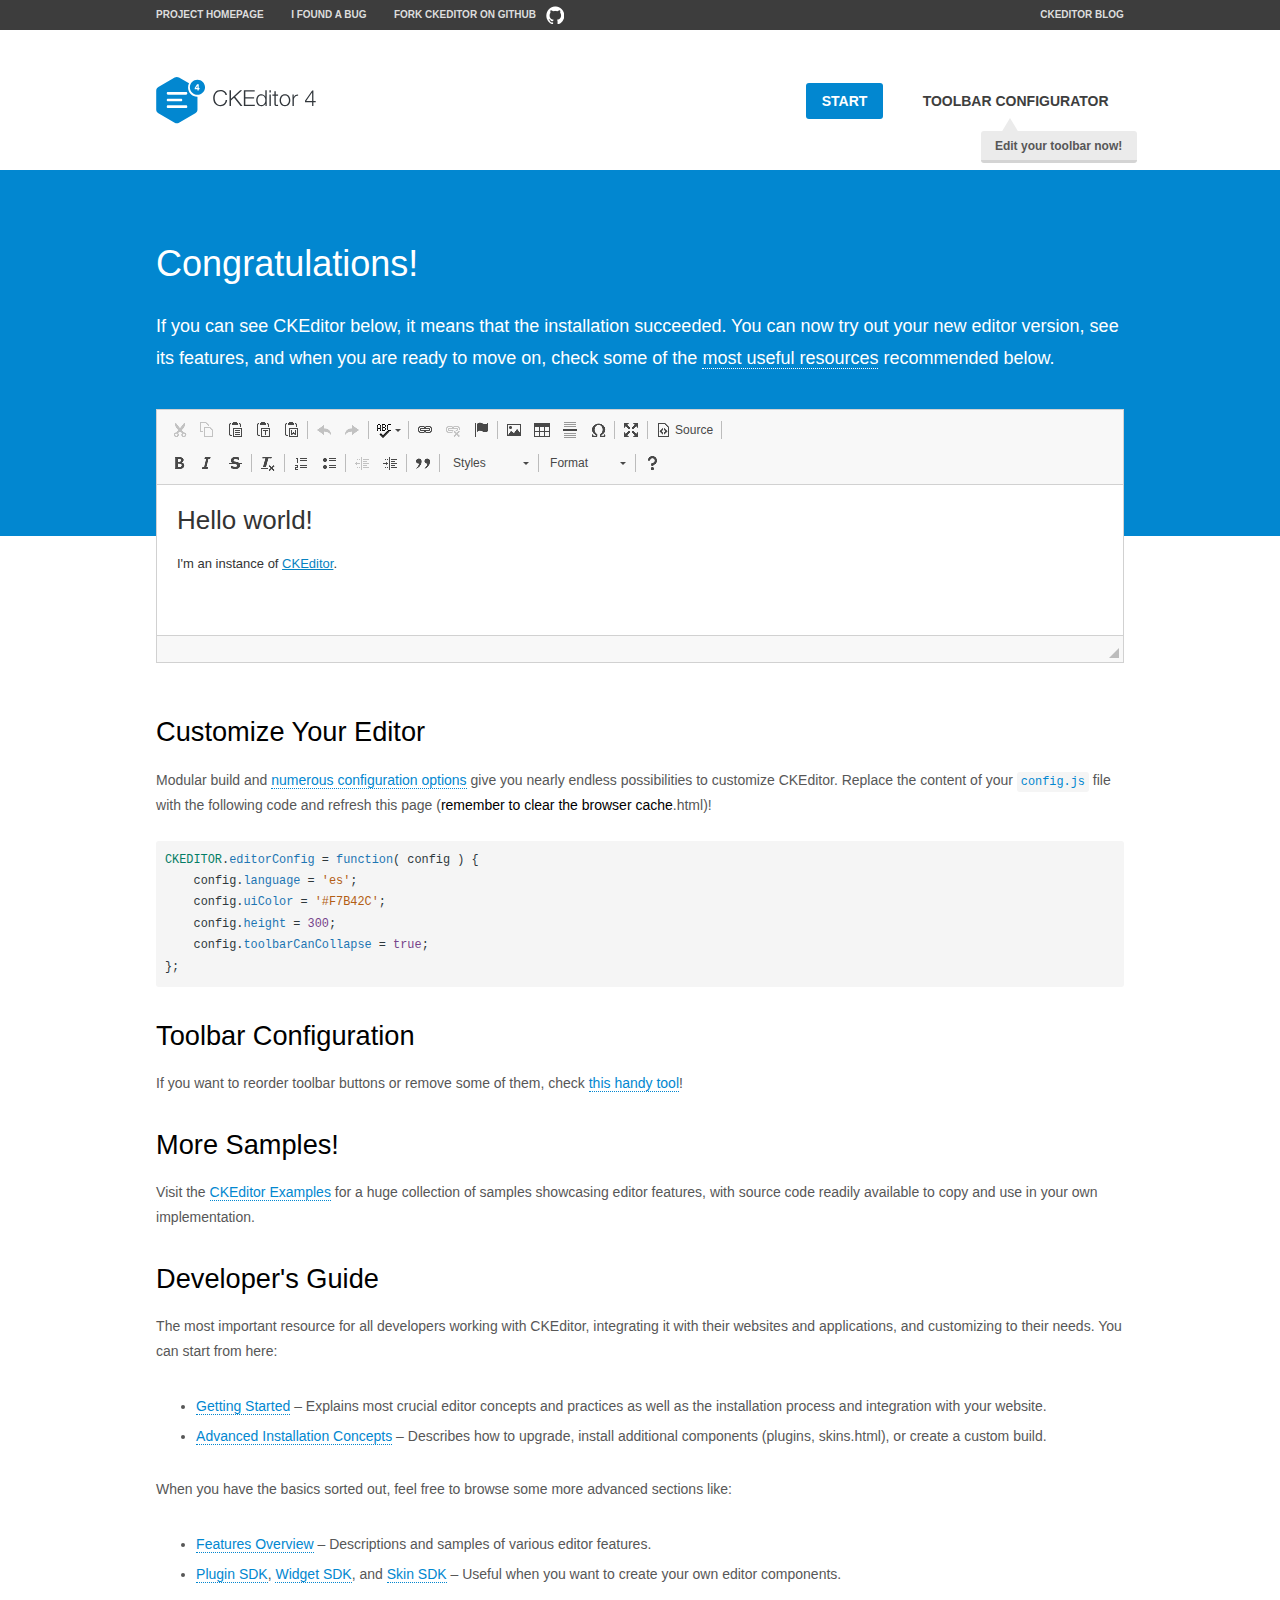
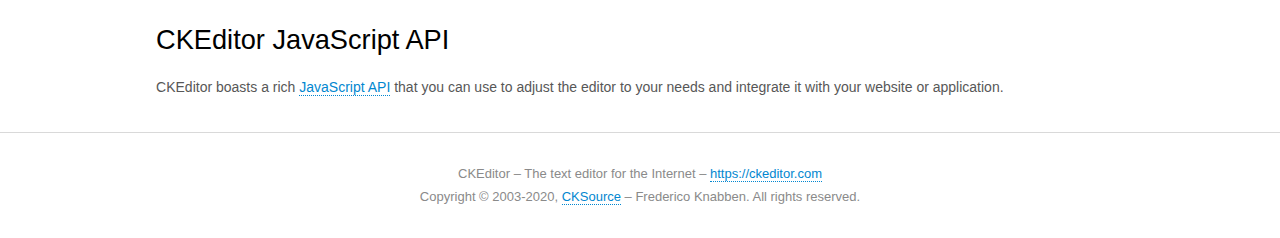
<file: js/assets/ckeditor/samples/index.html>
<!DOCTYPE html>
<!--
Copyright (c) 2003-2020, CKSource - Frederico Knabben. All rights reserved.
For licensing, see LICENSE.md or https://ckeditor.com/legal/ckeditor-oss-license
-->
<html lang="en">
<head>
	<meta charset="utf-8">
	<title>CKEditor Sample</title>
	<script src="../ckeditor.js"></script>
	<script src="js/sample.js"></script>
	<link rel="stylesheet" href="css/samples.css">
	<link rel="stylesheet" href="toolbarconfigurator/lib/codemirror/neo.css">
	<meta name="viewport" content="width=device-width,initial-scale=1">
	<meta name="description" content="Try the latest sample of CKEditor 4 and learn more about customizing your WYSIWYG editor with endless possibilities.">
</head>
<body id="main">

<nav class="navigation-a">
	<div class="grid-container">
		<ul class="navigation-a-left grid-width-70">
			<li><a href="https://ckeditor.com/ckeditor-4/">Project Homepage</a></li>
			<li><a href="https://github.com/ckeditor/ckeditor4/issues">I found a bug</a></li>
			<li><a href="https://github.com/ckeditor/ckeditor4" class="icon-pos-right icon-navigation-a-github">Fork CKEditor on GitHub</a></li>
		</ul>
		<ul class="navigation-a-right grid-width-30">
			<li><a href="https://ckeditor.com/blog/">CKEditor Blog</a></li>
		</ul>
	</div>
</nav>

<header class="header-a">
	<div class="grid-container">
		<h1 class="header-a-logo grid-width-30">
			<a href="index.html"><img src="img/logo.svg" onerror="this.src='img/logo.png'; this.onerror=null;" alt="CKEditor Sample"></a>
		</h1>

		<nav class="navigation-b grid-width-70">
			<ul>
				<li><a href="index.html" class="button-a button-a-background">Start</a></li>
				<li><a href="toolbarconfigurator/index.html" class="button-a">Toolbar configurator <span class="balloon-a balloon-a-nw">Edit your toolbar now!</span></a></li>
			</ul>
		</nav>
	</div>
</header>

<main>
	<div class="adjoined-top">
		<div class="grid-container">
			<div class="content grid-width-100">
				<h1>Congratulations!</h1>
				<p>
					If you can see CKEditor below, it means that the installation succeeded.
					You can now try out your new editor version, see its features, and when you are ready to move on, check some of the <a href="#sample-customize">most useful resources</a> recommended below.
				</p>
			</div>
		</div>
	</div>
	<div class="adjoined-bottom">
		<div class="grid-container">
			<div class="grid-width-100">
				<div id="editor">
					<h1>Hello world!</h1>
					<p>I'm an instance of <a href="https://ckeditor.com">CKEditor</a>.</p>
				</div>
			</div>
		</div>
	</div>

	<div class="grid-container">
		<div class="content grid-width-100">
			<section id="sample-customize">
				<h2>Customize Your Editor</h2>
				<p>Modular build and <a href="https://ckeditor.com/docs/ckeditor4/latest/guide/dev_configuration.html">numerous configuration options</a> give you nearly endless possibilities to customize CKEditor. Replace the content of your <code><a href="../config.js">config.js</a></code> file with the following code and refresh this page (<strong>remember to clear the browser cache</strong>.html)!</p>
		<pre class="cm-s-neo CodeMirror"><code><span style="padding-right: 0.1px;"><span class="cm-variable">CKEDITOR</span>.<span class="cm-property">editorConfig</span> <span class="cm-operator">=</span> <span class="cm-keyword">function</span>( <span class="cm-def">config</span> ) {</span>
<span style="padding-right: 0.1px;"><span class="cm-tab">	</span><span class="cm-variable-2">config</span>.<span class="cm-property">language</span> <span class="cm-operator">=</span> <span class="cm-string">'es'</span>;</span>
<span style="padding-right: 0.1px;"><span class="cm-tab">	</span><span class="cm-variable-2">config</span>.<span class="cm-property">uiColor</span> <span class="cm-operator">=</span> <span class="cm-string">'#F7B42C'</span>;</span>
<span style="padding-right: 0.1px;"><span class="cm-tab">	</span><span class="cm-variable-2">config</span>.<span class="cm-property">height</span> <span class="cm-operator">=</span> <span class="cm-number">300</span>;</span>
<span style="padding-right: 0.1px;"><span class="cm-tab">	</span><span class="cm-variable-2">config</span>.<span class="cm-property">toolbarCanCollapse</span> <span class="cm-operator">=</span> <span class="cm-atom">true</span>;</span>
<span style="padding-right: 0.1px;">};</span></code></pre>
			</section>

			<section>
				<h2>Toolbar Configuration</h2>
				<p>If you want to reorder toolbar buttons or remove some of them, check <a href="toolbarconfigurator/index.html">this handy tool</a>!</p>
			</section>

			<section>
				<h2>More Samples!</h2>
				<p>Visit the <a href="https://ckeditor.com/docs/ckeditor4/latest/examples/index.html">CKEditor Examples</a> for a huge collection of samples showcasing editor features, with source code readily available to copy and use in your own implementation.</p>
			</section>

			<section>
				<h2>Developer's Guide</h2>
				<p>The most important resource for all developers working with CKEditor, integrating it with their websites and applications, and customizing to their needs. You can start from here:</p>
				<ul>
					<li><a href="https://ckeditor.com/docs/ckeditor4/latest/guide/dev_installation.html">Getting Started</a> &ndash; Explains most crucial editor concepts and practices as well as the installation process and integration with your website.</li>
					<li><a href="https://ckeditor.com/docs/ckeditor4/latest/guide/dev_advanced_installation.html">Advanced Installation Concepts</a> &ndash; Describes how to upgrade, install additional components (plugins, skins.html), or create a custom build.</li>
				</ul>
					<p>When you have the basics sorted out, feel free to browse some more advanced sections like:</p>
				<ul>
					<li><a href="https://ckeditor.com/docs/ckeditor4/latest/features/index.html">Features Overview</a> &ndash; Descriptions and samples of various editor features.</li>
					<li><a href="https://ckeditor.com/docs/ckeditor4/latest/guide/plugin_sdk_intro.html">Plugin SDK</a>, <a href="https://ckeditor.com/docs/ckeditor4/latest/guide/widget_sdk_intro.html">Widget SDK</a>, and <a href="https://ckeditor.com/docs/ckeditor4/latest/guide/skin_sdk_intro.html">Skin SDK</a> &ndash; Useful when you want to create your own editor components.</li>
				</ul>
			</section>

			<section>
				<h2>CKEditor JavaScript API</h2>
				<p>CKEditor boasts a rich <a href="https://ckeditor.com/docs/ckeditor4/latest/api/index.html">JavaScript API</a> that you can use to adjust the editor to your needs and integrate it with your website or application.</p>
			</section>
		</div>
	</div>
</main>

<footer class="footer-a grid-container">
	<div class="grid-container">
		<p class="grid-width-100">
			CKEditor &ndash; The text editor for the Internet &ndash; <a class="samples" href="https://ckeditor.com/">https://ckeditor.com</a>
		</p>
		<p class="grid-width-100" id="copy">
			Copyright &copy; 2003-2020, <a class="samples" href="https://cksource.com/">CKSource</a> &ndash; Frederico Knabben. All rights reserved.
		</p>
	</div>
</footer>
<script>
	initSample();
</script>

</body>
</html>
</file>
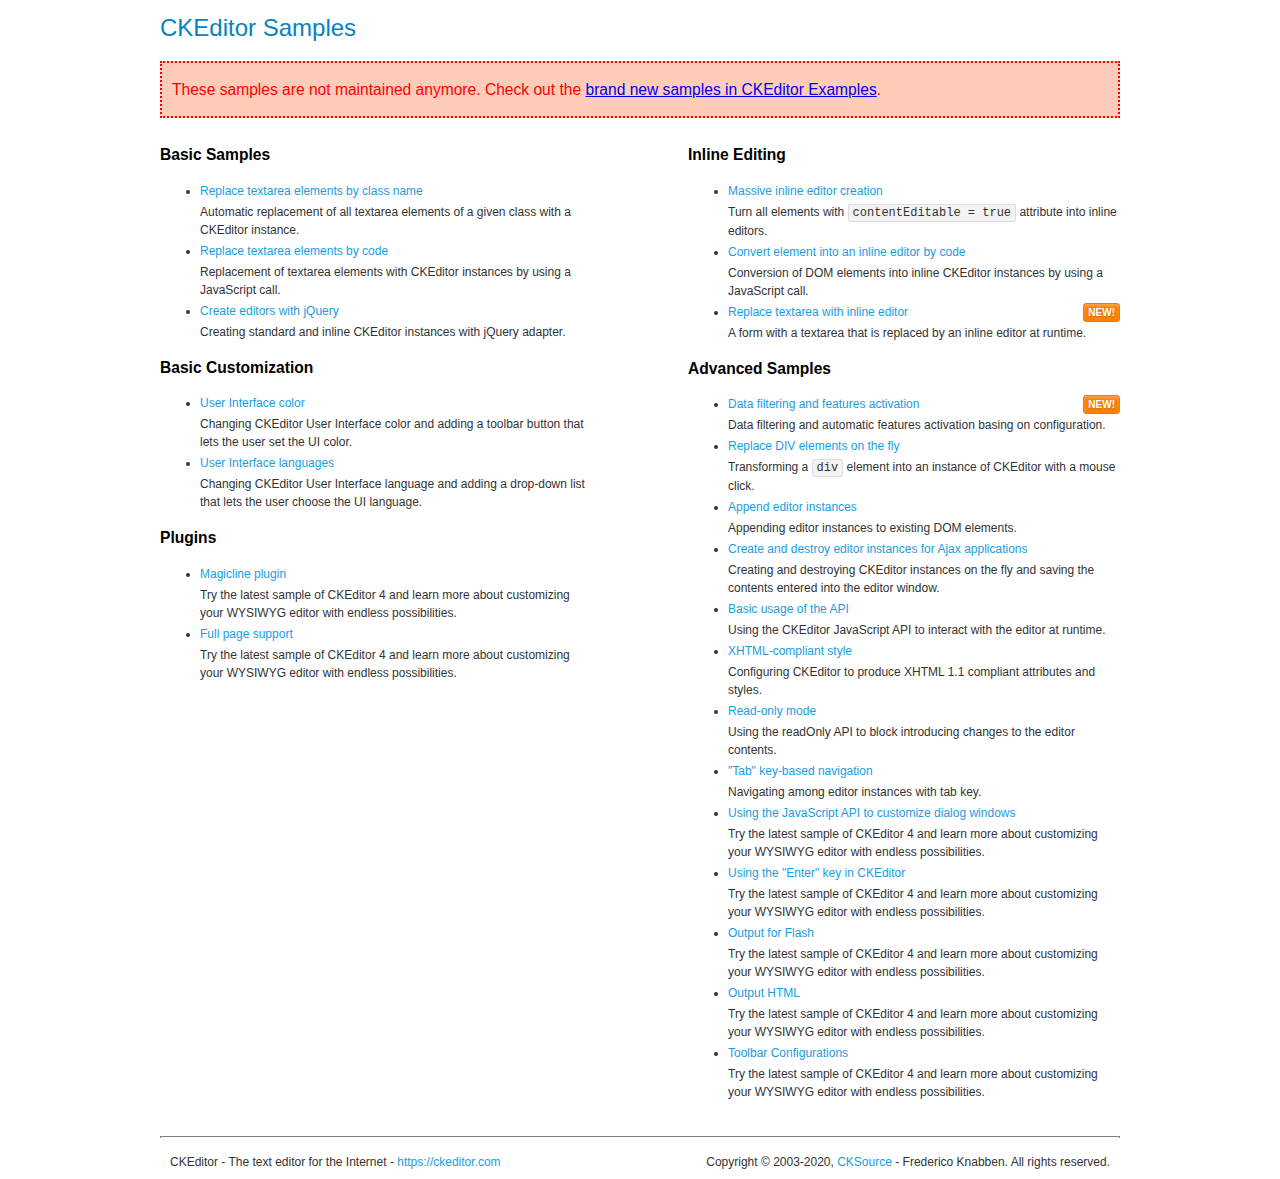
<file: js/assets/ckeditor/samples/old/index.html>
<!DOCTYPE html>
<!--
Copyright (c) 2003-2020, CKSource - Frederico Knabben. All rights reserved.
For licensing, see LICENSE.md or https://ckeditor.com/legal/ckeditor-oss-license
-->
<html lang="en">
<head>
	<meta charset="utf-8">
	<title>CKEditor Samples</title>
	<link rel="stylesheet" href="sample.css">
	<meta name="description" content="Try the latest sample of CKEditor 4 and learn more about customizing your WYSIWYG editor with endless possibilities.">
</head>
<body>
	<h1 class="samples">
		CKEditor Samples
	</h1>
	<div class="warning deprecated">
		These samples are not maintained anymore. Check out the <a href="https://ckeditor.com/docs/ckeditor4/latest/examples/index.html">brand new samples in CKEditor Examples</a>.
	</div>
	<div class="twoColumns">
		<div class="twoColumnsLeft">
			<h2 class="samples">
				Basic Samples
			</h2>
			<dl class="samples">
				<dt><a class="samples" href="replacebyclass.html">Replace textarea elements by class name</a></dt>
				<dd>Automatic replacement of all textarea elements of a given class with a CKEditor instance.</dd>

				<dt><a class="samples" href="replacebycode.html">Replace textarea elements by code</a></dt>
				<dd>Replacement of textarea elements with CKEditor instances by using a JavaScript call.</dd>

				<dt><a class="samples" href="jquery.html">Create editors with jQuery</a></dt>
				<dd>Creating standard and inline CKEditor instances with jQuery adapter.</dd>
			</dl>

			<h2 class="samples">
				Basic Customization
			</h2>
			<dl class="samples">
				<dt><a class="samples" href="uicolor.html">User Interface color</a></dt>
				<dd>Changing CKEditor User Interface color and adding a toolbar button that lets the user set the UI color.</dd>

				<dt><a class="samples" href="uilanguages.html">User Interface languages</a></dt>
				<dd>Changing CKEditor User Interface language and adding a drop-down list that lets the user choose the UI language.</dd>
			</dl>


			<h2 class="samples">Plugins</h2>
<dl class="samples">
<dt><a class="samples" href="magicline/magicline.html">Magicline plugin</a></dt>
<dd>Try the latest sample of CKEditor 4 and learn more about customizing your WYSIWYG editor with endless possibilities.</dd>

<dt><a class="samples" href="wysiwygarea/fullpage.html">Full page support</a></dt>
<dd>Try the latest sample of CKEditor 4 and learn more about customizing your WYSIWYG editor with endless possibilities.</dd>
</dl>
		</div>
		<div class="twoColumnsRight">
			<h2 class="samples">
				Inline Editing
			</h2>
			<dl class="samples">
				<dt><a class="samples" href="inlineall.html">Massive inline editor creation</a></dt>
				<dd>Turn all elements with <code>contentEditable = true</code> attribute into inline editors.</dd>

				<dt><a class="samples" href="inlinebycode.html">Convert element into an inline editor by code</a></dt>
				<dd>Conversion of DOM elements into inline CKEditor instances by using a JavaScript call.</dd>

				<dt><a class="samples" href="inlinetextarea.html">Replace textarea with inline editor</a> <span class="new">New!</span></dt>
				<dd>A form with a textarea that is replaced by an inline editor at runtime.</dd>

				
			</dl>

			<h2 class="samples">
				Advanced Samples
			</h2>
			<dl class="samples">
				<dt><a class="samples" href="datafiltering.html">Data filtering and features activation</a> <span class="new">New!</span></dt>
				<dd>Data filtering and automatic features activation basing on configuration.</dd>

				<dt><a class="samples" href="divreplace.html">Replace DIV elements on the fly</a></dt>
				<dd>Transforming a <code>div</code> element into an instance of CKEditor with a mouse click.</dd>

				<dt><a class="samples" href="appendto.html">Append editor instances</a></dt>
				<dd>Appending editor instances to existing DOM elements.</dd>

				<dt><a class="samples" href="ajax.html">Create and destroy editor instances for Ajax applications</a></dt>
				<dd>Creating and destroying CKEditor instances on the fly and saving the contents entered into the editor window.</dd>

				<dt><a class="samples" href="api.html">Basic usage of the API</a></dt>
				<dd>Using the CKEditor JavaScript API to interact with the editor at runtime.</dd>

				<dt><a class="samples" href="xhtmlstyle.html">XHTML-compliant style</a></dt>
				<dd>Configuring CKEditor to produce XHTML 1.1 compliant attributes and styles.</dd>

				<dt><a class="samples" href="readonly.html">Read-only mode</a></dt>
				<dd>Using the readOnly API to block introducing changes to the editor contents.</dd>

				<dt><a class="samples" href="tabindex.html">"Tab" key-based navigation</a></dt>
				<dd>Navigating among editor instances with tab key.</dd>


				
<dt><a class="samples" href="dialog/dialog.html">Using the JavaScript API to customize dialog windows</a></dt>
<dd>Try the latest sample of CKEditor 4 and learn more about customizing your WYSIWYG editor with endless possibilities.</dd>

<dt><a class="samples" href="enterkey/enterkey.html">Using the &quot;Enter&quot; key in CKEditor</a></dt>
<dd>Try the latest sample of CKEditor 4 and learn more about customizing your WYSIWYG editor with endless possibilities.</dd>

<dt><a class="samples" href="htmlwriter/outputforflash.html">Output for Flash</a></dt>
<dd>Try the latest sample of CKEditor 4 and learn more about customizing your WYSIWYG editor with endless possibilities.</dd>

<dt><a class="samples" href="htmlwriter/outputhtml.html">Output HTML</a></dt>
<dd>Try the latest sample of CKEditor 4 and learn more about customizing your WYSIWYG editor with endless possibilities.</dd>

<dt><a class="samples" href="toolbar/toolbar.html">Toolbar Configurations</a></dt>
<dd>Try the latest sample of CKEditor 4 and learn more about customizing your WYSIWYG editor with endless possibilities.</dd>

			</dl>
		</div>
	</div>
	<div id="footer">
		<hr>
		<p>
			CKEditor - The text editor for the Internet - <a class="samples" href="https://ckeditor.com/">https://ckeditor.com</a>
		</p>
		<p id="copy">
			Copyright &copy; 2003-2020, <a class="samples" href="https://cksource.com/">CKSource</a> - Frederico Knabben. All rights reserved.
		</p>
	</div>
</body>
</html>
</file>
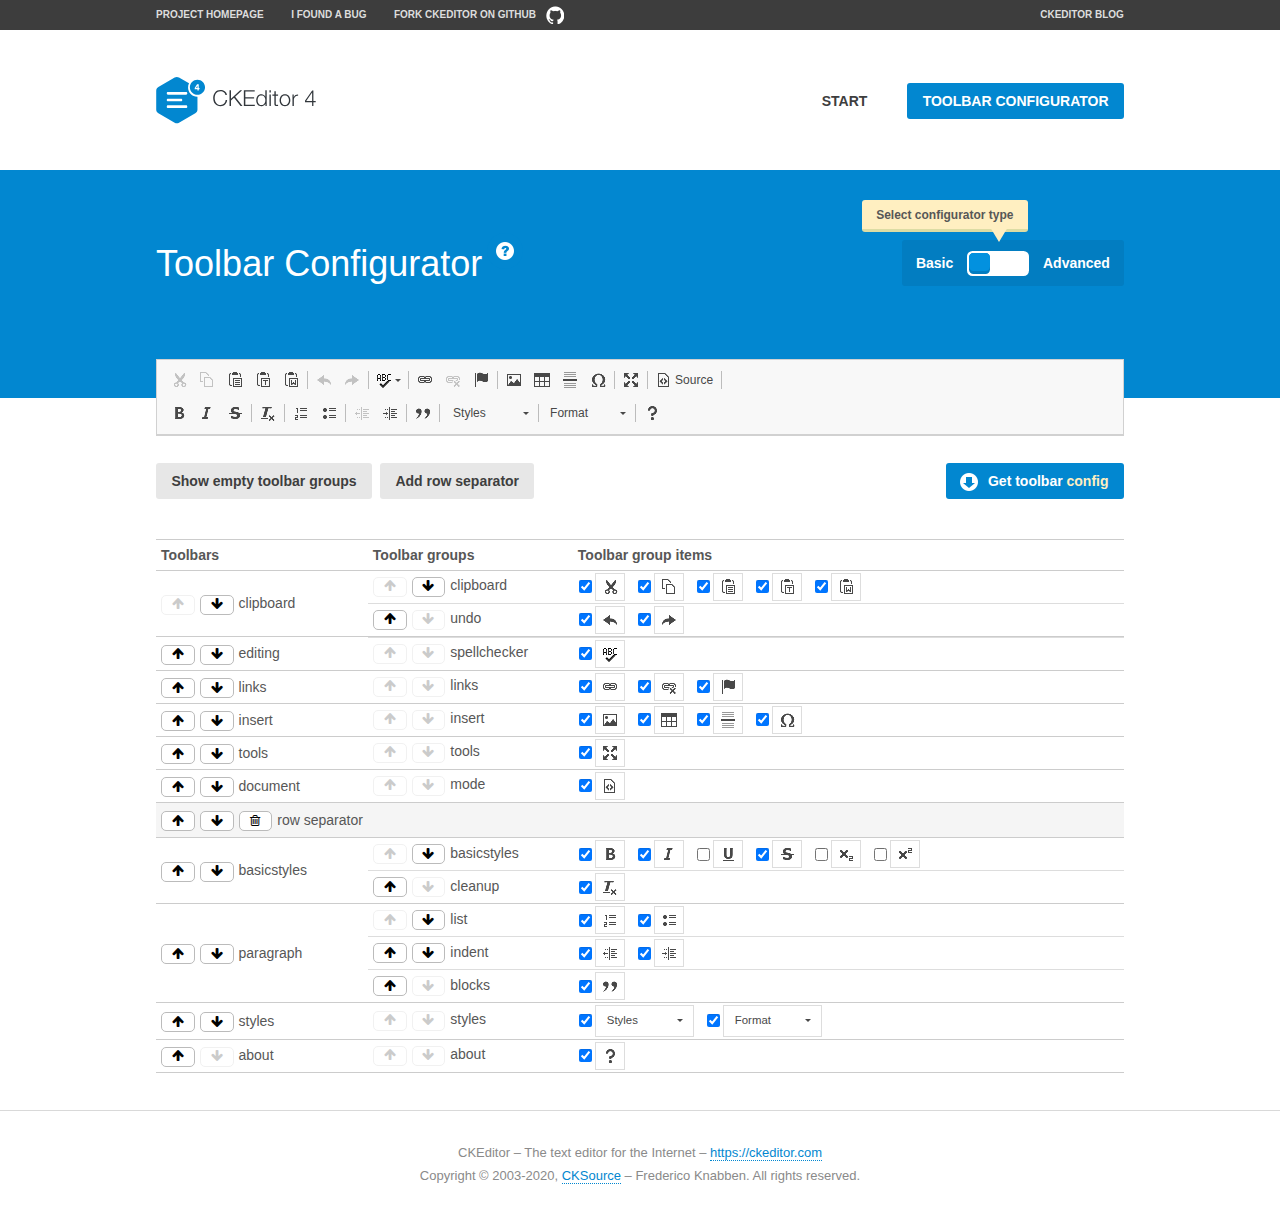
<file: js/assets/ckeditor/samples/toolbarconfigurator/index.html>
<!DOCTYPE html>
<!--
Copyright (c) 2003-2020, CKSource - Frederico Knabben. All rights reserved.
For licensing, see LICENSE.md or https://ckeditor.com/legal/ckeditor-oss-license
-->
<!--[if IE 8]><html class="ie8"><![endif]-->
<!--[if gt IE 8]><html><![endif]-->
<!--[if !IE]><!--><html lang="en"><!--<![endif]-->
<head>
	<meta charset="utf-8">
	<title>Toolbar Configurator</title>
	<script src="../../ckeditor.js"></script>
	<script>
		if ( CKEDITOR.env.ie && CKEDITOR.env.version < 9 )
			CKEDITOR.tools.enableHtml5Elements( document );
	</script>
	<link rel="stylesheet" href="lib/codemirror/codemirror.css">
	<link rel="stylesheet" href="lib/codemirror/show-hint.css">
	<link rel="stylesheet" href="lib/codemirror/neo.css">
	<link rel="stylesheet" href="css/fontello.css">
	<link rel="stylesheet" href="../css/samples.css">
	<meta name="description" content="Try the latest sample of CKEditor 4 and learn more about customizing your WYSIWYG editor with endless possibilities.">
</head>
<body id="toolbar">

<nav class="navigation-a">
	<div class="grid-container">
		<ul class="navigation-a-left grid-width-70">
			<li><a href="https://ckeditor.com/ckeditor-4/">Project Homepage</a></li>
			<li><a href="https://github.com/ckeditor/ckeditor4/issues">I found a bug</a></li>
			<li><a href="https://github.com/ckeditor/ckeditor4" class="icon-pos-right icon-navigation-a-github">Fork CKEditor on GitHub</a></li>
		</ul>
		<ul class="navigation-a-right grid-width-30">
			<li><a href="https://ckeditor.com/blog/">CKEditor Blog</a></li>
		</ul>
	</div>
</nav>

<header class="header-a">
	<div class="grid-container">
		<h1 class="header-a-logo grid-width-30">
			<a href="../index.html"><img src="../img/logo.svg" onerror="this.src='../img/logo.png'; this.onerror=null;" alt="CKEditor Logo"></a>
		</h1>
		<nav class="navigation-b grid-width-70">
			<ul>
				<li><a href="../index.html"  class="button-a">Start</a></li>
				<li><a href="index.html"  class="button-a button-a-background">Toolbar configurator</a></li>
			</ul>
		</nav>
	</div>
</header>

<main>
	<div class="adjoined-top">
		<div class="grid-container">
			<div class="content grid-width-100">
				<div class="grid-container-nested">
					<h1 class="grid-width-60">
						Toolbar Configurator
						<a href="#help-content" type="button" title="Configurator help" id="help" class="button-a button-a-background button-a-no-text icon-pos-left icon-question-mark">Help</a>
					</h1>

					<div class="grid-width-40 grid-switch-magic">
						<div class="switch">
							<span class="balloon-a balloon-a-se">Select configurator type</span>
							<input type="radio" name="radio" data-num="1" id="radio-basic" />
							<input type="radio" name="radio" data-num="2" id="radio-advanced" />
							<label data-for="1" for="radio-basic">Basic</label>
							<span class="switch-inner">
								<span class="handler"></span>
							</span>
							<label data-for="2" for="radio-advanced">Advanced</label>
						</div>
					</div>
				</div>
			</div>
		</div>
	</div>
	<div class="adjoined-bottom">
		<div class="grid-container">
			<div class="grid-width-100">
				<div class="editors-container">
					<div id="editor-basic"></div>
					<div id="editor-advanced"></div>
				</div>
			</div>
		</div>
	</div>

	<div class="grid-container configurator">
		<div class="content grid-width-100">
			<div class="configurator">
				<div>
					<div id="toolbarModifierWrapper"></div>
				</div>
			</div>
		</div>
	</div>

	<div id="help-content">
		<div class="grid-container">
			<div class="grid-width-100">
				<h2>What Am I Doing Here?</h2>

				<div class="grid-container grid-container-nested">
					<div class="basic">
						<div class="grid-width-50">
							<p>Arrange <a href="https://ckeditor.com/docs/ckeditor4/latest/api/CKEDITOR_config.html#cfg-toolbarGroups">toolbar groups</a>, toggle <a href="https://ckeditor.com/docs/ckeditor4/latest/api/CKEDITOR_config.html#cfg-removeButtons">button visibility</a> according to your needs and get your toolbar configuration.</p>
							<p>You can replace the content of the <a href="../../config.js"><code>config.js</code></a> file with the generated configuration. If you already set some configuration options you will need to merge both configurations.</p>
						</div>
						<div class="grid-width-50">
							<p>Read more about different ways of <a href="https://ckeditor.com/docs/ckeditor4/latest/guide/dev_configuration.html">setting configuration</a> and do not forget about <strong>clearing browser cache</strong>.</p>
							<p>Arranging toolbar groups is the recommended way of configuring the toolbar, but if you need more freedom you can use the <a href="#advanced">advanced configurator</a>.</p>
						</div>
					</div>
					<div class="advanced" style="display: none;">
						<div class="grid-width-50">
							<p>With this code editor you can edit your <a href="https://ckeditor.com/docs/ckeditor4/latest/api/CKEDITOR_config.html#cfg-toolbar">toolbar configuration</a> live.</p>
							<p>You can replace the content of the <a href="../../config.js"><code>config.js</code></a> file with the generated configuration. If you already set some configuration options you will need to merge both configurations.</p>
						</div>
						<div class="grid-width-50">
							<p>Read more about different ways of <a href="https://ckeditor.com/docs/ckeditor4/latest/guide/dev_configuration.html">setting configuration</a> and do not forget about <strong>clearing browser cache</strong>.</p>
						</div>
					</div>
				</div>

				<p class="grid-container grid-container-nested">
					<button type="button" class="help-content-close grid-width-100 button-a button-a-background">Got it. Let's play!</button>
				</p>
			</div>
		</div>
	</div>
</main>

<footer class="footer-a grid-container">
	<p class="grid-width-100">
		CKEditor &ndash; The text editor for the Internet &ndash; <a class="samples" href="https://ckeditor.com/">https://ckeditor.com</a>
	</p>
	<p class="grid-width-100" id="copy">
		Copyright &copy; 2003-2020, <a class="samples" href="https://cksource.com/">CKSource</a> &ndash; Frederico Knabben. All rights reserved.
	</p>
</footer>

<script src="lib/codemirror/codemirror.js"></script>
<script src="lib/codemirror/javascript.js"></script>
<script src="lib/codemirror/show-hint.js"></script>

<script src="js/fulltoolbareditor.js"></script>
<script src="js/abstracttoolbarmodifier.js"></script>
<script src="js/toolbarmodifier.js"></script>
<script src="js/toolbartextmodifier.js"></script>
<script src="../js/sf.js"></script>

<script>
	( function() {
		'use strict';

		var mode = ( window.location.hash.substr( 1 ) === 'advanced' ) ? 'advanced' : 'basic',
			configuratorSection = CKEDITOR.document.findOne( 'main > .grid-container.configurator' ),
			basicInstruction = CKEDITOR.document.findOne( '#help-content .basic' ),
			advancedInstruction = CKEDITOR.document.findOne( '#help-content .advanced' ),

			// Configurator mode switcher.
			modeSwitchBasic = CKEDITOR.document.getById( 'radio-basic' ),
			modeSwitchAdvanced = CKEDITOR.document.getById( 'radio-advanced' );

		// Initial setup
		function updateSwitcher() {
			if ( mode === 'advanced' ) {
				modeSwitchAdvanced.$.checked = true;
			} else {
				modeSwitchBasic.$.checked = true;
			}
		}

		updateSwitcher();

		CKEDITOR.document.getWindow().on( 'hashchange', function( e ) {
			var hash = window.location.hash.substr( 1 );
			if ( !( hash === 'advanced' || hash === 'basic' ) ) {
				return;
			}
			mode = hash;
			onToolbarsDone( mode );
		} );

		CKEDITOR.document.getWindow().on( 'resize', function() {
			updateToolbar( ( mode === 'basic' ? toolbarModifier : toolbarTextModifier )[ 'editorInstance' ] );
		} );

		function onRefresh( modifier ) {
			modifier = modifier || this;

			if ( mode === 'basic' && modifier instanceof ToolbarConfigurator.ToolbarTextModifier ) {
				return;
			}

			// CodeMirror container becomes visible, so we need to refresh and to avoid rendering problems.
			if ( mode === 'advanced' && modifier instanceof ToolbarConfigurator.ToolbarTextModifier ) {
				modifier.codeContainer.refresh();
			}

			updateToolbar( modifier.editorInstance );
		}

		function updateToolbar( editor ) {
			var editorContainer = editor.container;

			// Not always editor is loaded.
			if ( !editorContainer ) {
				return;
			}

			var displayStyle = editorContainer.getStyle( 'display' );

			editorContainer.setStyle( 'display', 'block' );

			var newHeight = editorContainer.getSize( 'height' );

			var newMarginTop = parseInt( editorContainer.getComputedStyle( 'margin-top' ), 10 );
			newMarginTop = ( isNaN( newMarginTop ) ? 0 : Number( newMarginTop ) );

			var newMarginBottom = parseInt( editorContainer.getComputedStyle( 'margin-bottom' ), 10 );
			newMarginBottom = ( isNaN( newMarginBottom ) ? 0 : Number( newMarginBottom ) );

			var result = newHeight + newMarginTop + newMarginBottom;

			editorContainer.setStyle( 'display', displayStyle );

			editor.container.getAscendant( 'div' ).setStyle( 'height', result + 'px' );
		}

		var toolbarModifier = new ToolbarConfigurator.ToolbarModifier( 'editor-basic' );

		var done = 0;
		toolbarModifier.init( onToolbarInit );
		toolbarModifier.onRefresh = onRefresh;

		CKEDITOR.document.getById( 'toolbarModifierWrapper' ).append( toolbarModifier.mainContainer );

		var toolbarTextModifier = new ToolbarConfigurator.ToolbarTextModifier( 'editor-advanced' );
		toolbarTextModifier.init( onToolbarInit );
		toolbarTextModifier.onRefresh = onRefresh;

		function onToolbarInit() {
			if ( ++done === 2 ) {
				onToolbarsDone();

				positionSticky.watch( CKEDITOR.document.findOne( '.toolbar' ), function() {
					return mode === 'advanced';
				} );
			}
		}

		function onToolbarsDone() {
			if ( mode === 'basic' ) {
				toggleModeBasic( false );
			} else {
				toggleModeAdvanced( false );
			}

			updateSwitcher();

			setTimeout( function() {
				CKEDITOR.document.findOne( '.editors-container' ).addClass( 'active' );
				CKEDITOR.document.findOne( '#toolbarModifierWrapper' ).addClass( 'active' );
			}, 200 );
		}

		CKEDITOR.document.getById( 'toolbarModifierWrapper' ).append( toolbarTextModifier.mainContainer );

		function toogleModeSwitch( onElement, offElement, onModifier, offModifier ) {
			onElement.addClass( 'fancy-button-active' );
			offElement.removeClass( 'fancy-button-active' );

			onModifier.showUI();
			offModifier.hideUI();
		}

		function toggleModeBasic( callOnRefresh ) {
			callOnRefresh = ( callOnRefresh !== false );
			mode = 'basic';
			window.location.hash = '#basic';
			toogleModeSwitch( modeSwitchBasic, modeSwitchAdvanced, toolbarModifier, toolbarTextModifier );

			configuratorSection.removeClass( 'freed-width' );
			basicInstruction.show();
			advancedInstruction.hide();

			callOnRefresh && onRefresh( toolbarModifier );
		}

		function toggleModeAdvanced( callOnRefresh ) {
			callOnRefresh = ( callOnRefresh !== false );
			mode = 'advanced';
			window.location.hash = '#advanced';
			toogleModeSwitch( modeSwitchAdvanced, modeSwitchBasic, toolbarTextModifier, toolbarModifier );

			configuratorSection.addClass( 'freed-width' );
			advancedInstruction.show();
			basicInstruction.hide();

			callOnRefresh && onRefresh( toolbarTextModifier );
		}

		modeSwitchBasic.on( 'click', toggleModeBasic );
		modeSwitchAdvanced.on( 'click', toggleModeAdvanced );

		//
		// Position:sticky for the toolbar.
		//

		// Will make elements behave like they were styled with position:sticky.
		var positionSticky = {
			// Store object: {
			// 		element: CKEDITOR.dom.element, // Element which will float.
			// 		placeholder: CKEDITOR.dom.element, // Placeholder which is place to prevent page bounce.
			// 		isFixed: boolean // Whether element float now.
			// }
			watched: [],

			active: [],

			staticContainer: null,

			init: function() {
				var element = CKEDITOR.dom.element.createFromHtml(
					'<div class="staticContainer">' +
						'<div class="grid-container" >' +
							'<div class="grid-width-100">' +
								'<div class="inner"></div>' +
							'</div>' +
						'</div>' +
					'</div>' );

				this.staticContainer = element.findOne( '.inner' );

				CKEDITOR.document.getBody().append( element );
			},

			watch: function( element, preventFunc ) {
				this.watched.push( {
					element: element,
					placeholder: new CKEDITOR.dom.element( 'div' ),
					isFixed: false,
					preventFunc: preventFunc
				} );
			},

			checkAll: function() {
				for ( var i = 0; i < this.watched.length; i++ ) {
					this.check( this.watched[ i ] );
				}
			},

			check: function( element ) {
				var isFixed = element.isFixed;
				var shouldBeFixed = this.shouldBeFixed( element );

				// Nothing to be done.
				if ( isFixed === shouldBeFixed ) {
					return;
				}

				var placeholder = element.placeholder;

				if ( isFixed ) {
					// Unfixing.

					element.element.insertBefore( placeholder );
					placeholder.remove();

					element.element.removeStyle( 'margin' );

					this.active.splice( CKEDITOR.tools.indexOf( this.active, element ), 1 );

				} else {
					// Fixing.
					placeholder.setStyle( 'width', element.element.getSize( 'width' ) + 'px' );
					placeholder.setStyle( 'height', element.element.getSize( 'height' ) + 'px' );
					placeholder.setStyle( 'margin-bottom', element.element.getComputedStyle( 'margin-bottom' ) );
					placeholder.setStyle( 'display', element.element.getComputedStyle( 'display' ) );
					placeholder.insertAfter( element.element );

					this.staticContainer.append( element.element );

					this.active.push( element );
				}

				element.isFixed = !element.isFixed;
			},

			shouldBeFixed: function( element ) {
				if ( element.preventFunc && element.preventFunc() ) {
					return false;
				}

				// If element is already fixed we are checking it's placeholder.
				var related = ( element.isFixed ? element.placeholder : element.element ),
					clientRect = related.$.getBoundingClientRect(),
					staticHeight = this.staticContainer.getSize('height' ),
					elemHeight = element.element.getSize( 'height' );

				if ( element.isFixed ) {
					return ( clientRect.top + elemHeight < staticHeight );
				} else {
					return ( clientRect.top < staticHeight );
				}
			}
		};

		positionSticky.init();

		CKEDITOR.document.getWindow().on( 'scroll',
			CKEDITOR.tools.eventsBuffer( 100, positionSticky.checkAll, positionSticky ).input
		);

		// Make the toolbar sticky.
		positionSticky.watch( CKEDITOR.document.findOne( '.editors-container' ) );

		// Help button and help-content.
		( function() {
			var helpButton = CKEDITOR.document.getById( 'help' ),
				helpContent = CKEDITOR.document.getById( 'help-content' );

			// Don't show help button on IE8 because it's unsupported by Pico Modal.
			if ( CKEDITOR.env.ie && CKEDITOR.env.version == 8 ) {
				helpButton.hide();
			} else {
				// Display help modal when the button is clicked.
				helpButton.on( 'click', function( evt ) {
					SF.modal( {
						// Clone modal content from DOM.
						content: helpContent.getHtml(),

						afterCreate: function( modal ) {
							// Enable modal content button to close the modal.
							new CKEDITOR.dom.element( modal.modalElem() ).findOne( '.help-content-close' ).once( 'click', modal.close );
						}
					} ).show();
				} );
			}
		} )();
	} )();
</script>
</body>
</html>
</file>
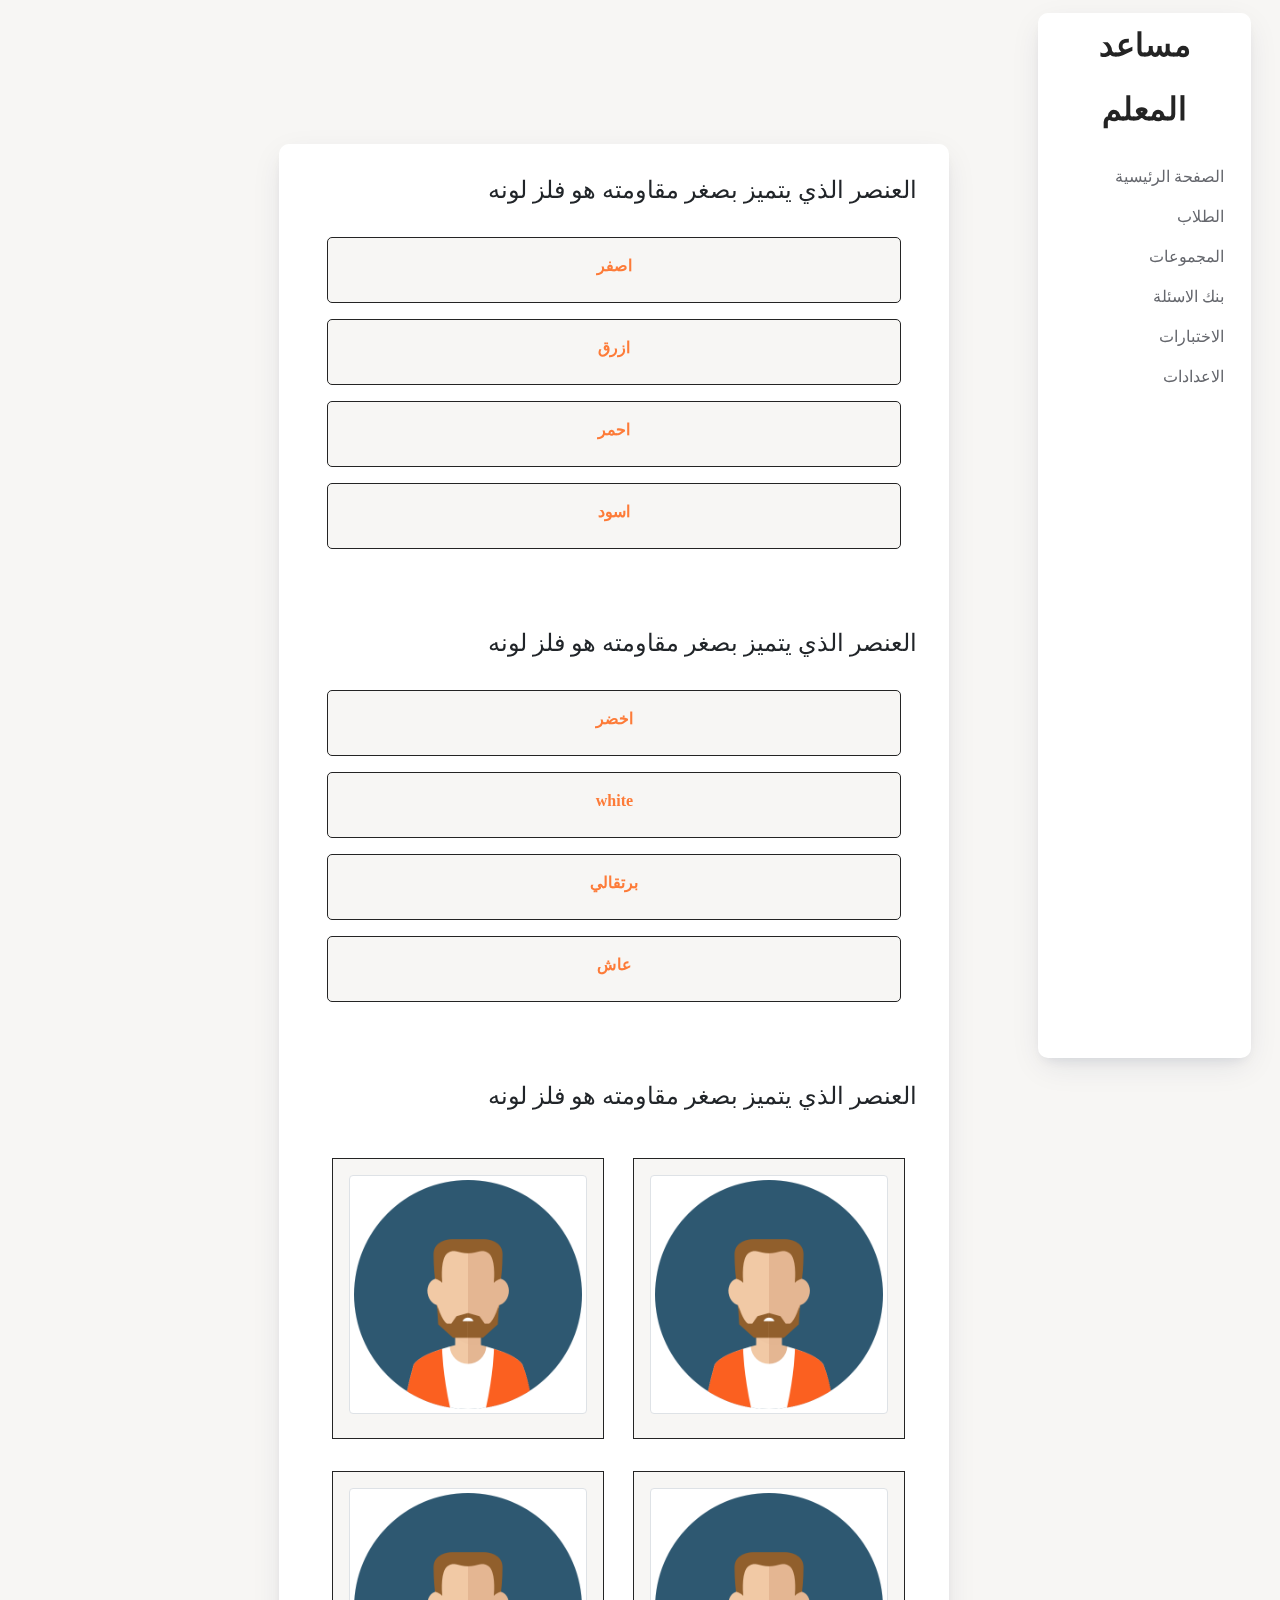
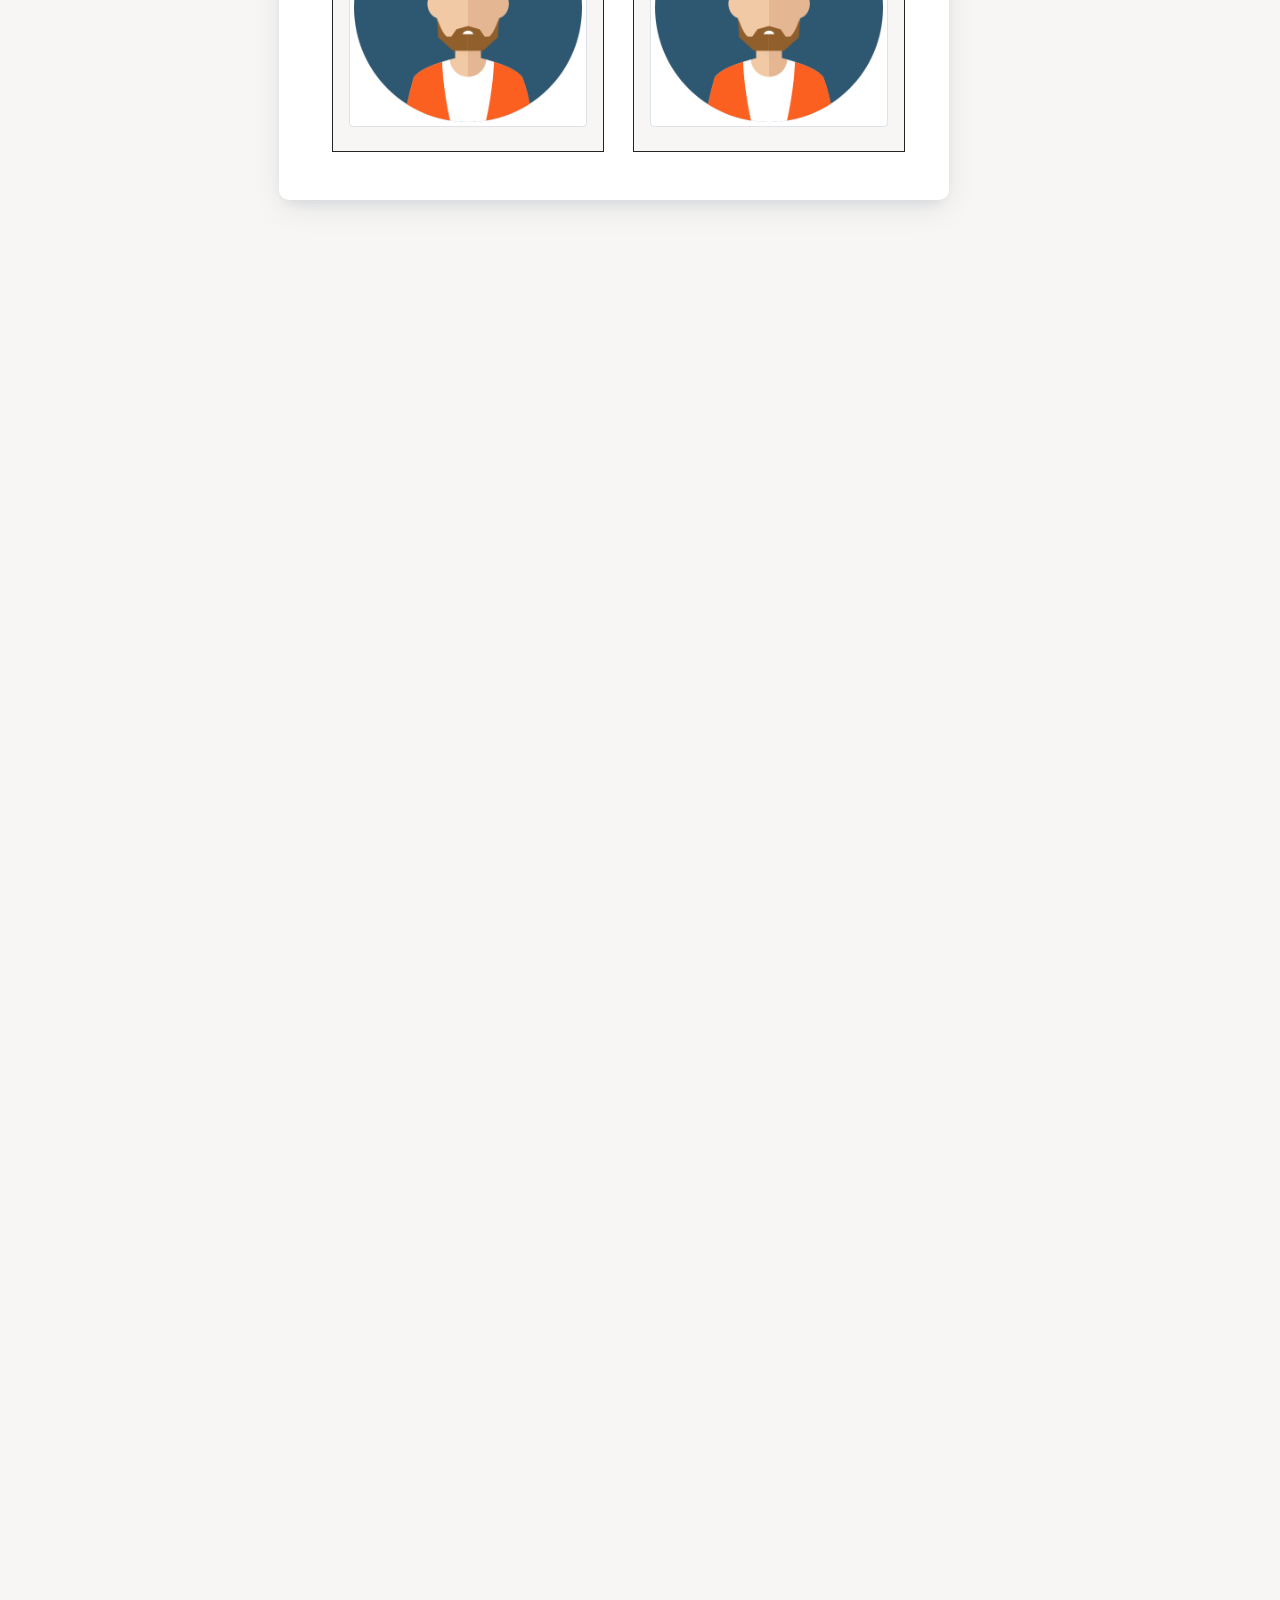
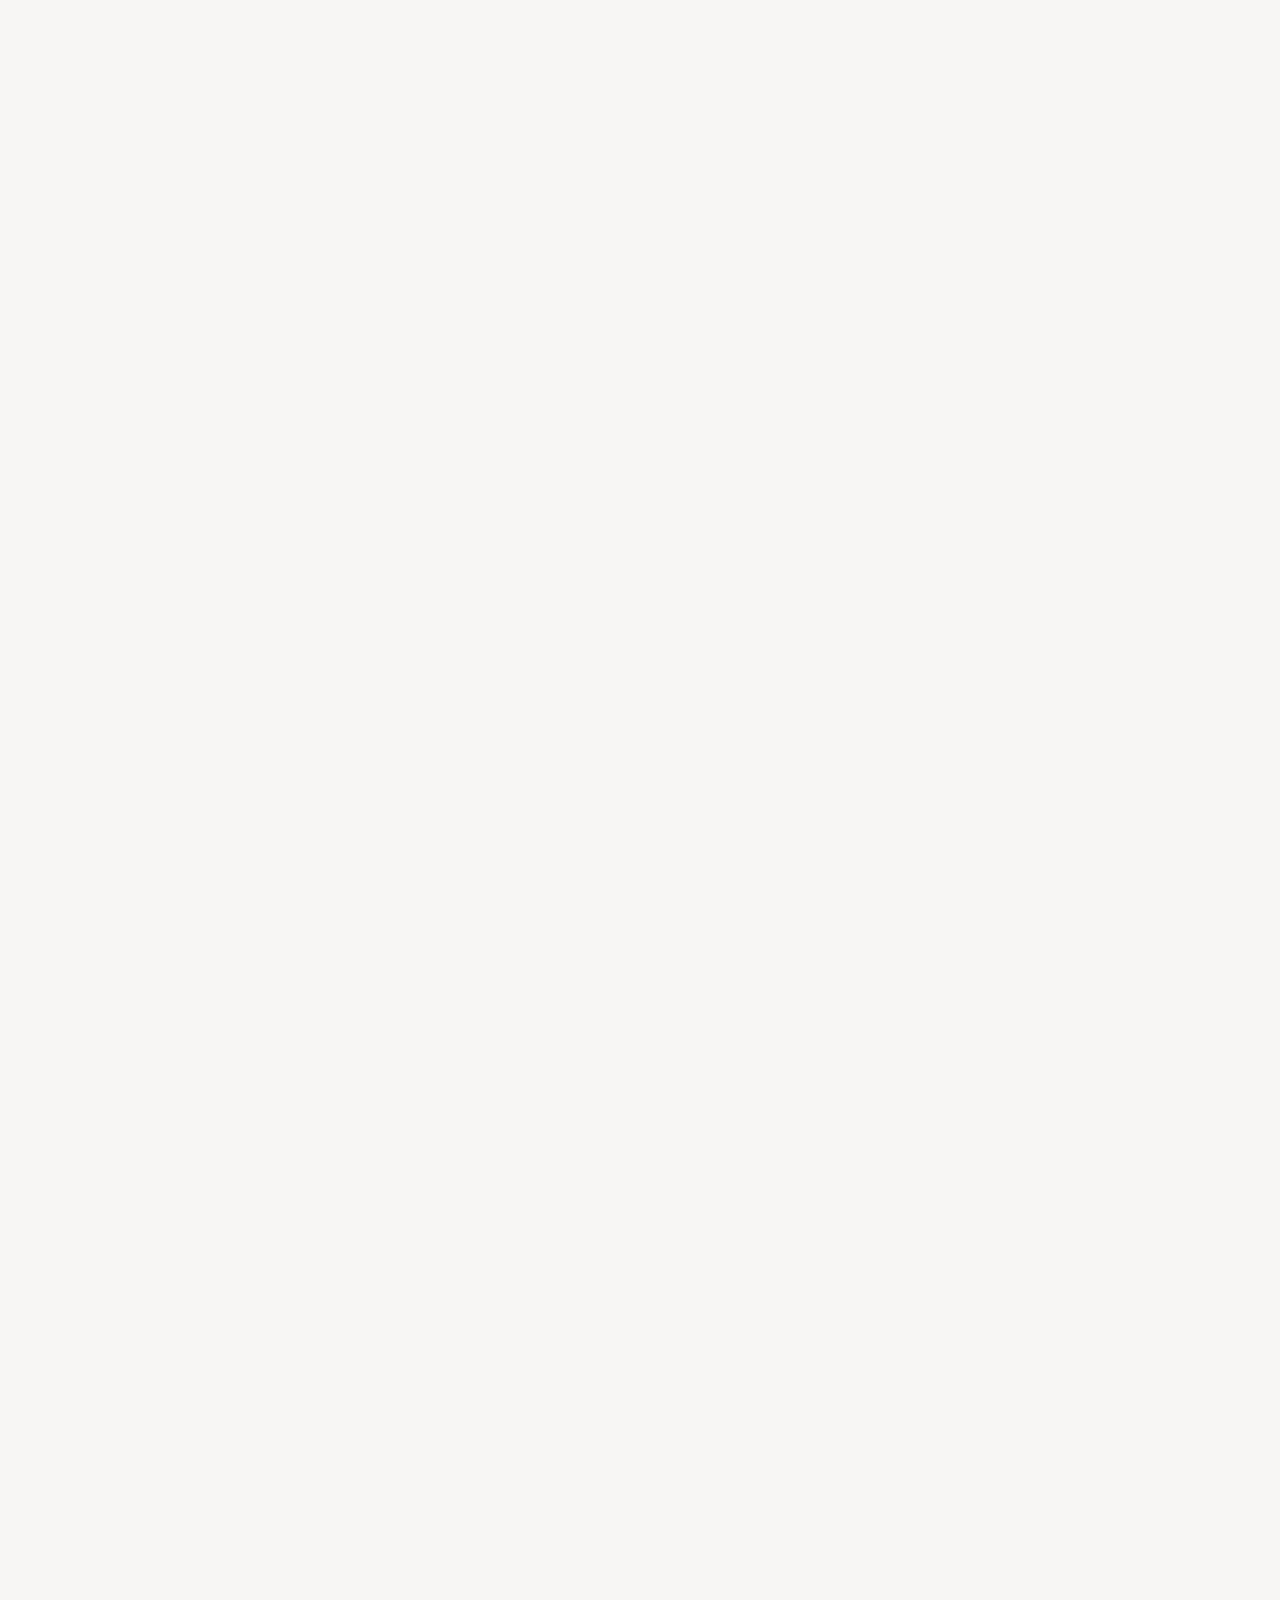
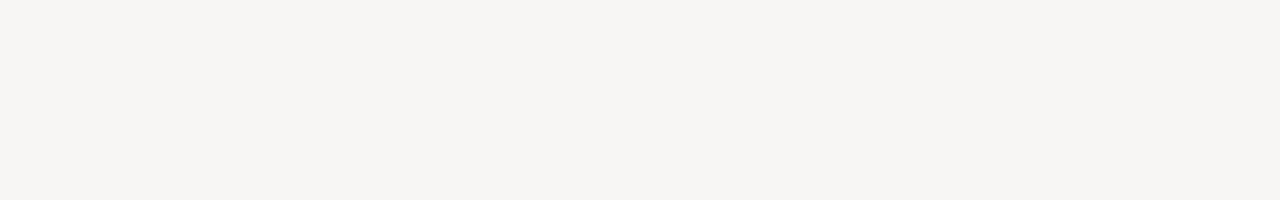
<file: Exam.html>
<!DOCTYPE html>
<html dir="rtl" lang="ar">

<head>
    <meta charset="UTF-8" />
    <meta name="viewport" content="width=device-width, initial-scale=1.0" />
    <title>exam</title>
    <link rel="stylesheet" href="css/bootstrap-rtl.min.css" crossorigin="anonymous" />
    <link rel="stylesheet" href="fonts/Tajawal-Light.ttf" />
    <link rel="stylesheet" href="fonts/Tajawal-Bold.ttf" />
    <link rel="stylesheet" href="css/Exam.css" />
    <link rel="icon" href="images/icon.png" />
</head>

<body>

    <aside class="col-md-2">
        <div class="logo">
            <p>مساعد المعلم</p>
        </div>
        <div class="main-pages">
            <ul>
                <li onclick="window.location.href = '/HomePage.html'">
                    <i class="fas fa-house-user mr-1"></i> الصفحة الرئيسية
                </li>
                <li onclick="window.location.href = '/Students.html'">
                    <i class="fas fa-users mr-1"></i> الطلاب
                </li>
                <li onclick="window.location.href = '/Groups.html'">
                    <i class="fas fa-layer-group mr-1"></i> المجموعات
                </li>
                <li onclick="window.location.href = '/Questions.html'">
                    <i class="far fa-sticky-note mr-1"></i> بنك الاسئلة
                </li>
                <li onclick="window.location.href = '/QuetionDetales.html'">
                    <i class="far fa-sticky-note mr-1"></i>الاختبارات
                </li>
                <li onclick="window.location.href = '/Settings.html'"><i class="fas fa-cog mr-1"></i> الاعدادات</li>
            </ul>
        </div>
    </aside>

    <!-- ------------------- -->
    <article class="col-md-9">
        <div class="row">
            <div class="col-sm-2"></div>
            <div class="col-sm-8">


                <div class="layers">
                    <div class="student-exam row">
                        <div class="question-element">
                            <div class="question">
                                <h4>العنصر الذي يتميز بصغر مقاومته هو فلز لونه</h4>
                            </div>

                            <div class="answers">
                                <div class="answer-element">
                                    <input type="radio" name="gender" value="yellow" id="yellow" />
                                    <label for="yellow">اصفر</label>
                                </div>
                                <div class="answer-element">
                                    <input type="radio" name="gender" value="blue" id="blue" />
                                    <label for="blue">ازرق</label>
                                </div>
                                <div class="answer-element">
                                    <input type="radio" name="gender" value="red" id="red" />
                                    <label for="red">احمر</label>
                                </div>
                                <div class="answer-element">
                                    <input type="radio" name="gender" value="black" id="black" />
                                    <label for="black"> اسود</label>
                                </div>
                            </div>


                        </div>

                        <div class="question-element">
                            <div class="question">
                                <h4>العنصر الذي يتميز بصغر مقاومته هو فلز لونه</h4>
                            </div>

                            <div class="answers">
                                <div class="answer-element">
                                    <input type="radio" name="dddd" value="dddd" id="green" />
                                    <label for="green">اخضر</label>
                                </div>
                                <div class="answer-element">
                                    <input type="radio" name="dddd" value="blue" id="white" />
                                    <label for="white">white</label>
                                </div>
                                <div class="answer-element">
                                    <input type="radio" name="dddd" value="red" id="orange" />
                                    <label for="orange">برتقالي</label>
                                </div>
                                <div class="answer-element">
                                    <input type="radio" name="dddd" value="black" id="aash" />
                                    <label for="aash">عاش</label>
                                </div>
                            </div>
                        </div>

                        <div class="question-element">
                            <div class="question">
                                <h4>العنصر الذي يتميز بصغر مقاومته هو فلز لونه</h4>
                            </div>
                            <div class="answers">
                                <div class="answer-element-images">
                                    <input type="radio" name="image" value="yellow" id="image1" />
                                    <label for="image1">
                                        <img src="./images/41688312_2237125146316321_1931414181324521472_o.jpg" alt=""
                                            class="img-thumbnail">
                                    </label>
                                </div>
                                <div class="answer-element-images">
                                    <input type="radio" name="image" value="yellow" id="image2" />
                                    <label for="image2">
                                        <img src="./images/41688312_2237125146316321_1931414181324521472_o.jpg" alt=""
                                            class="img-thumbnail">
                                    </label>
                                </div>
                                <div class="answer-element-images">
                                    <input type="radio" name="image" value="yellow" id="image3" />
                                    <label for="image3">
                                        <img src="./images/41688312_2237125146316321_1931414181324521472_o.jpg" alt=""
                                            class="img-thumbnail">
                                    </label>
                                </div>
                                <div class="answer-element-images">
                                    <input type="radio" name="image" value="yellow" id="image4" />
                                    <label for="image4">
                                        <img src="./images/41688312_2237125146316321_1931414181324521472_o.jpg" alt=""
                                            class="img-thumbnail">
                                    </label>
                                </div>
                            </div>
                        </div>

                    </div>
                </div>


            </div>
            <div class="col-sm-2"></div>
        </div>
    </article>

    <script src="js/assets/jquery.js" crossorigin="anonymous"></script>
    <script src="js/assets/popper.min.js" crossorigin="anonymous"></script>
    <script src="js/assets/bootstrap.min.js" crossorigin="anonymous"></script>

</body>

</html>
</file>
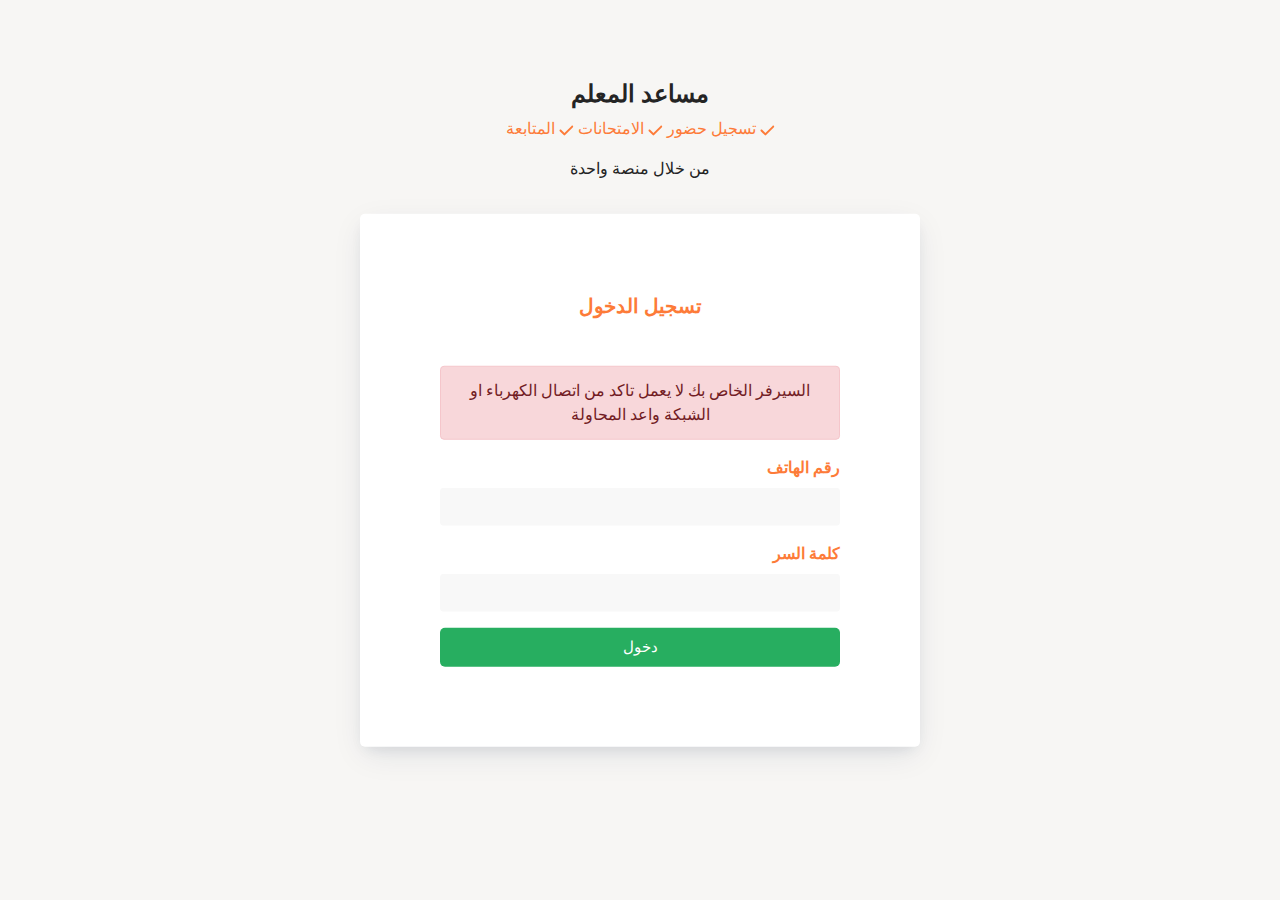
<file: Login.html>
<!DOCTYPE html>
<html dir="rtl" lang="ar">

<head>
    <meta charset="UTF-8" />
    <meta name="viewport" content="width=device-width, initial-scale=1.0" />
    <title>login</title>
    <link rel="stylesheet" href="css/bootstrap-rtl.min.css" crossorigin="anonymous" />
    <link rel="stylesheet" href="fonts/Tajawal-Light.ttf" />
    <link rel="stylesheet" href="fonts/Tajawal-Bold.ttf" />
    <link rel="stylesheet" href="css/Login.css" />
    <link rel="icon" href="images/icon.png" />
    <script src="js/core/config.js"></script>
    <script src="js/assets/axios.js"></script>
    <script src="js/assets/jquery.js"></script>
    <script src="js/core/security.js"></script>
    <script>
        unauthorized("login", "true", "/HomePage.html");
        runXHR(baseURL + "/test");
    </script>
</head>

<body>
    <div class="container">
        <div class="row justify-content-center align-items-center login-row">
            <div class="form">
                <h4 class="w-100 text-center mt-10">مساعد المعلم</h4>
                <p class="w-100 text-center login-header-information">
                    <svg width="15" height="11" viewBox="0 0 15 11" fill="none" xmlns="http://www.w3.org/2000/svg">
                        <path
                            d="M12.543 0.894249L5.41808 8.01922L2.16055 4.76169C1.77639 4.37761 1.15366 4.37761 0.769502 4.76169C0.385426 5.14585 0.385426 5.76858 0.769502 6.15274L4.72255 10.1058C4.91463 10.2978 5.16635 10.3939 5.41808 10.3939C5.6698 10.3939 5.92152 10.2978 6.1136 10.1058L13.934 2.28538C14.3181 1.90122 14.3181 1.27848 13.934 0.894328C13.5499 0.510172 12.927 0.510172 12.543 0.894249Z"
                            fill="#FD7B38" />
                    </svg> تسجيل حضور
                    <svg width="15" height="11" viewBox="0 0 15 11" fill="none" xmlns="http://www.w3.org/2000/svg">
                        <path
                            d="M12.543 0.894249L5.41808 8.01922L2.16055 4.76169C1.77639 4.37761 1.15366 4.37761 0.769502 4.76169C0.385426 5.14585 0.385426 5.76858 0.769502 6.15274L4.72255 10.1058C4.91463 10.2978 5.16635 10.3939 5.41808 10.3939C5.6698 10.3939 5.92152 10.2978 6.1136 10.1058L13.934 2.28538C14.3181 1.90122 14.3181 1.27848 13.934 0.894328C13.5499 0.510172 12.927 0.510172 12.543 0.894249Z"
                            fill="#FD7B38" />
                    </svg> الامتحانات
                    <svg width="15" height="11" viewBox="0 0 15 11" fill="none" xmlns="http://www.w3.org/2000/svg">
                        <path
                            d="M12.543 0.894249L5.41808 8.01922L2.16055 4.76169C1.77639 4.37761 1.15366 4.37761 0.769502 4.76169C0.385426 5.14585 0.385426 5.76858 0.769502 6.15274L4.72255 10.1058C4.91463 10.2978 5.16635 10.3939 5.41808 10.3939C5.6698 10.3939 5.92152 10.2978 6.1136 10.1058L13.934 2.28538C14.3181 1.90122 14.3181 1.27848 13.934 0.894328C13.5499 0.510172 12.927 0.510172 12.543 0.894249Z"
                            fill="#FD7B38" />
                    </svg> المتابعة
                </p>
                <p class="w-100 text-center">من خلال منصة واحدة</p>
                <div class="form-content">
                    <h5 class="w-100 text-center">تسجيل الدخول</h5>

                    <div class="error_login_massege"></div>
                    <div class="form-group">
                        <label for="userlogininput">رقم الهاتف</label>
                        <input type="text" name="user" class="form-control user-login-input w-100" id="userlogininput" required aria-describedby="emailHelp" />
                    </div>
                    <div class="form-group">
                        <label for="password">كلمة السر</label>
                        <input type="password" name="password" required class="form-control user-login-input w-100" id="password" />
                    </div>
                    <div class="button">
                        <div class="button-abs">
                            <button class="ok-button w-100 text-center" id="loginbutton" onclick="login();">
                                دخول
                            </button>
                        </div>
                    </div>
                </div>
            </div>
        </div>
    </div>

    <script src="js/models/auth.js"></script>
</body>

</html>
</file>
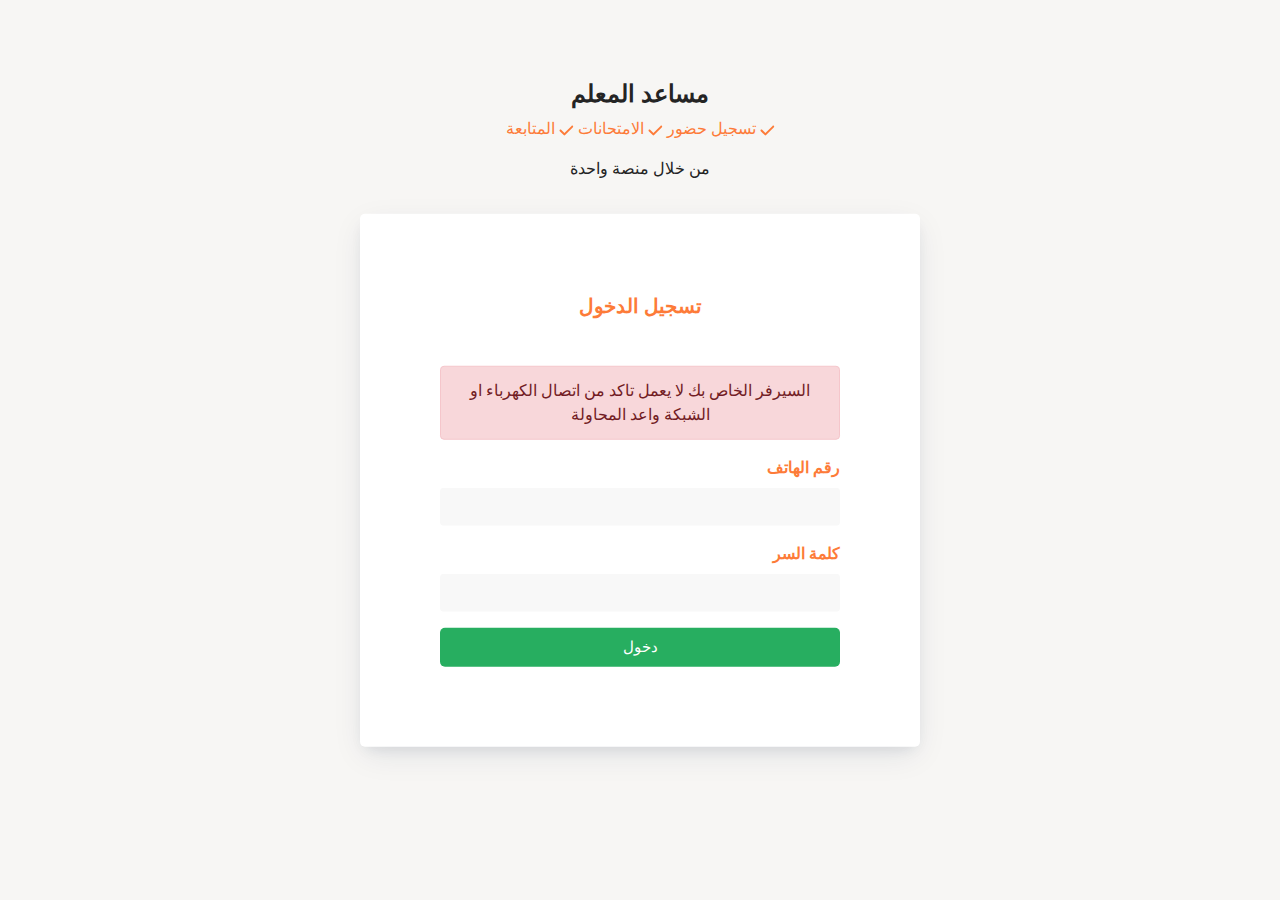
<file: Questions.html>
<!DOCTYPE html>
<html dir="rtl" lang="ar">

<head>
    <meta charset="UTF-8" />
    <meta name="viewport" content="width=device-width, initial-scale=1.0" />
    <title>questions</title>

    <link rel="stylesheet" href="css/datatablefinal.css" />
    <link rel="stylesheet" href="css/bootstrap-rtl.min.css" crossorigin="anonymous" />
    <link rel="stylesheet" href="fonts/Tajawal-Light.ttf" />
    <link rel="stylesheet" href="fonts/Tajawal-Bold.ttf" />
    <link rel="stylesheet" href="css/Questions.css" />
    <link rel="icon" href="images/icon.png" />
    <script src="js/core/security.js"></script>

    <script src="js/auth.js"></script>

    <script>
        authorized('login', 'true', '/Login.html');
        authorized('role', 'admin', '/Login.html');
    </script>
    <script src="js/assets/ckeditor/ckeditor.js"></script>
</head>

<body>
    <aside class="col-md-2">
        <div class="logo">
            <p>حازم مسعد</p>
        </div>
        <div class="main-pages">
            <ul>
                <li onclick="window.location.href = '/HomePage.html'">
                    <i class="fas fa-house-user mr-1"></i> الصفحة الرئيسية
                </li>
                <li onclick="window.location.href = '/Students.html'"><i class="fas fa-users mr-1"></i> الطلاب</li>
                <li onclick="window.location.href = '/Groups.html'"><i class="fas fa-layer-group mr-1"></i> المجموعات
                </li>
                <li class="active" onclick="window.location.href = '/Questions.html'"><i
                        class="far fa-sticky-note mr-1"></i>
                    بنك الأسألة</li>
                <li onclick="window.location.href = '/QuetionDetales.html'"><i
                        class="far fa-sticky-note mr-1"></i>الاختبارات
                </li>
                <li onclick="window.location.href = '/Settings.html'"><i class="fas fa-cog mr-1"></i> الاعدادات</li>
            </ul>
        </div>
    </aside>

    <header class="col-md-9">
        <div class="row">
            <div class="header-search col-md-3">
                <i class="fas fa-search"></i>

                <input type="search" name="header_search" id="headersearch" placeholder="بحث" />
            </div>

            <div class="col-md-7"></div>

            <div class="col-md-2">
                <div class="admin-photo"></div>
                <div class="admin-login-settings">
                    <i class="fas fa-ellipsis-v"></i>
                </div>
            </div>
        </div>
    </header>




    <article class="col-md-9">
        <div class="layers">
            <div class="add-question">
                <div class="add-question-header">
                    <h4>اعداد الاسئلة</h4>
                    <select>
                        <option selected disabled>الدرس</option>
                        <option>الدرس الأول</option>
                        <option>الدرس الثاني</option>
                        <option>الدرس الثالث</option>
                    </select>

                    <select>
                        <option selected disabled>الوحدة</option>
                        <option>الوحدة الأول</option>
                        <option>الوحدة الثاني</option>
                        <option>الوحدة الثالث</option>
                    </select>
                    <select>
                        <option selected disabled>الصف</option>
                        <option>الصف الأول</option>
                        <option>الصف الثاني</option>
                        <option>الصف الثالث</option>
                    </select>
                </div>
                <div class="clearfix">

                </div>
                <hr>
                <h6>ملحوظة: الاجابات الصحيحة هي الاجابة الأولي</h6>

                <div class="add-question-body mt-5">
                    <form action=" {{form}}" method="POST" class="mx-auto w-100" autocomplete="off" login-form>
                        <div class="question-container">
                            <label for="question_input">السؤال</label><br>
                            <textarea name="question" id="question_input" rows="10" cols="80">
						</textarea>
                            <select name="exam_type">
                                <option selected disabled>اختر نوع السؤال</option>
                                <option value="mcq_question">اختيار من متعدد</option>
                                <option value="true_fales_question">صح ام خطأ</option>
                                <option value="images_question">اختار صورة</option>
                            </select>

                            <div class="mcq-question">
                                <input type="text" name="correct_answer[]">

                                <div class="wrong-answer">
                                    <input type="text" name="wrong_answer[]">
                                </div>
                                <button class="ok-button mt-2" id="more_answers">اضافة اجابة</button>

                                <button class="refuse-button mt-2" id="delete_answer">حذف اجابة</button>
                            </div>

                            <div class="true-false-question">
                                <div class="answer-element">
                                    <input type="radio" name="gender" value="7amada" id="7amada" />
                                    <label for="7amada">صح</label>
                                </div>
                                <div class="answer-element">
                                    <input type="radio" name="gender" value="metnak" id="metnak" />
                                    <label for="metnak">خطأ</label>
                                </div>
                            </div>

                            <div class="images-question">

                                <div class="input-file w-50">
                                    <input type="file" accept="image/*" id="file" class="inputfile"
                                        onchange="loadFile(event)">
                                    <label for="file">اختيار صورة</label>
                                    <img id="output" />
                                </div>

                                <div class="input-file w-49">
                                    <input type="file" accept="image/*" id="file1" class="inputfile"
                                        onchange="loadFile1(event)">
                                    <label for="file1">اختيار صورة</label>
                                    <img id="output1" />
                                </div>

                                <div class="input-file w-50">
                                    <input type="file" accept="image/*" id="file2" class="inputfile"
                                        onchange="loadFile2(event)">
                                    <label for="file2">اختيار صورة</label>
                                    <img id="output2" />
                                </div>

                                <div class="input-file w-49">
                                    <input type="file" accept="image/*" id="file3" class="inputfile"
                                        onchange="loadFile3(event)">
                                    <label for="file3">اختيار صورة</label>
                                    <img id="output3" />
                                </div>
                            </div>
                            <hr>
                            <button class="ok-button">حفظ</button>
                        </div>


                    </form>

                </div>
            </div>
        </div>

    </article>

    <script src="js/assets/axios.js"></script>
    <script src="js/assets/all.min.js"></script>
    <script src="js/assets/jquery.js" crossorigin="anonymous"></script>
    <script src="js/assets/popper.min.js" crossorigin="anonymous"></script>
    <script src="js/assets/bootstrap.min.js" crossorigin="anonymous"></script>

    <script src="js/pages/Questions.js"></script>
</body>

</html>
</file>
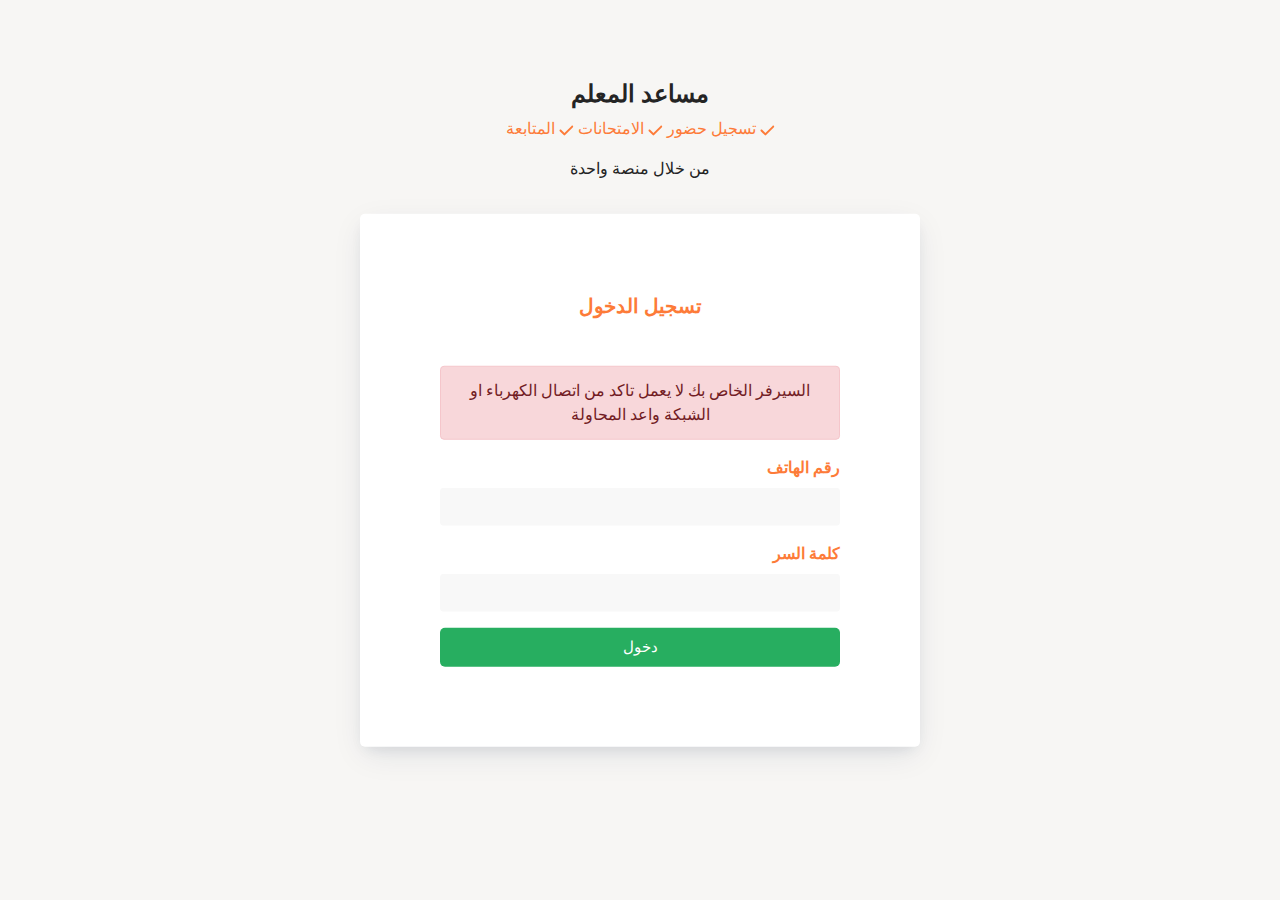
<file: Settings.html>
<!DOCTYPE html>
<html dir="rtl" lang="ar">

<head>
    <meta charset="UTF-8">
    <meta name="viewport" content="width=device-width, initial-scale=1.0">
    <title>settings</title>

    <link rel="stylesheet" href="css/datatablefinal.css" />
    <link rel="stylesheet" href="css/bootstrap-rtl.min.css" crossorigin="anonymous" />
    <link rel="stylesheet" href="fonts/Tajawal-Light.ttf" />
    <link rel="stylesheet" href="fonts/Tajawal-Bold.ttf" />
    <link rel="stylesheet" href="css/Settings.css" />
    <link rel="icon" href="images/icon.png" />
    <script src="js/core/config.js"></script>
    <script src="js/core/security.js"></script>
    <script>
        authorized('login', 'true', '/Login.html');
        authorized('role', 'admin', '/Login.html');
    </script>
</head>

<body>
    <aside class="col-md-2">
        <div class="logo">
            <p>مساعد المعلم</p>
        </div>
        <div class="main-pages">
            <ul>
                <li onclick="window.location.href = '/HomePage.html'">
                    <i class="fas fa-house-user mr-1"></i> الصفحة الرئيسية
                </li>
                <li onclick="window.location.href = '/Students.html'"><i class="fas fa-users mr-1"></i> الطلاب</li>
                <li onclick="window.location.href = '/Groups.html'"><i class="fas fa-layer-group mr-1"></i> المجموعات
                </li>
                <li onclick="window.location.href = '/Questions.html'"><i class="far fa-sticky-note mr-1"></i> بنك
                    الأسألة</li>
                <li onclick="window.location.href = '/QuetionDetales.html'"><i
                        class="far fa-sticky-note mr-1"></i>الاختبارات</li>
                <li class="active" onclick="window.location.href = '/Settings.html'"><i class="fas fa-cog mr-1"></i>
                    الاعدادات</li>
            </ul>
        </div>
    </aside>
    <header class="col-md-9">
        <div class="row">
            <div class="header-search col-md-3">
                <i class="fas fa-search"></i>

                <input type="search" name="header_search" id="headersearch" placeholder="بحث" />
            </div>

            <div class="col-md-7"></div>

            <div class="col-md-2">
                <div class="admin-photo"></div>
                <div class="admin-login-settings">
                    <i class="fas fa-ellipsis-v"></i>
                </div>
            </div>
        </div>
    </header>

    <section>
        <div class="col-md-9 buttons">
            <button data-toggle="modal" data-target="#addsupervisor">
                اضافة مشرف
            </button>
        </div>

    </section>

    <section class="all-moadels">
        <!-- Add Model -->
        <div class="modal fade" id="addsupervisor" tabindex="-1" role="dialog" aria-labelledby="exampleModalLabel"
            aria-hidden="true">
            <div class="modal-dialog" role="document">
                <div class="modal-content">
                    <div class="modal-header">
                        <h5 class="modal-title text-center w-100">اضافة مشرف</h5>
                        <button type="button" class="close" data-dismiss="modal" aria-label="Close">
                            <span aria-hidden="true">&times;</span>
                        </button>
                    </div>
                    <div class="modal-body">

                        <div class="form-group">
                            <label for="supervisor_name_add">اسم المشرف</label>
                            <input type="text" name="supervisor_name_add" class="form-control supervisor_name_add w-100"
                                id="supervisor_name_add" required aria-describedby="emailHelp" />
                        </div>

                        <div class="form-group">
                            <label for="supervisor_power_add">الصلاحية</label>
                            <select class="form-control supervisor_power_add" id="supervisor_power_add"
                                name="supervisor_power_add" required>
                                <option>1</option>
                                <option>2</option>
                                <option>3</option>
                                <option>4</option>
                                <option>5</option>
                            </select>
                        </div>
                        <div class="form-group">
                            <label for="supervisor_password_add">كلمة السر</label>
                            <input type="text" name="supervisor_password_add" required
                                class="form-control w-100 supervisor_password_add" id="supervisor_password_add" />
                        </div>
                    </div>
                    <div class="modal-footer">
                        <button class="ok-button text-center w-100" type="submit" data-dismiss="modal"
                            aria-label="Close">
                            اضافة
                        </button>
                    </div>
                </div>
            </div>
        </div>
        <!-- ----- -->

        <!-- Delete Supervisor  -->

        <div class="modal fade delete-modal" id="deletesupervisor" tabindex="-1" role="dialog"
            aria-labelledby="exampleModalLabel" aria-hidden="true">
            <div class="modal-dialog" role="document">
                <div class="modal-content">
                    <div class="modal-header">
                        <h5 class="modal-title text-center w-100">حذف</h5>
                        <button type="button" class="close" data-dismiss="modal" aria-label="Close">
                            <span aria-hidden="true">&times;</span>
                        </button>
                    </div>
                    <div class="modal-body">
                        <h5 class="w-100 text-center">هل تريد حذف المشرف بالفعل</h5>
                        <p class="w-100 text-center">
                            في حال حذف المشرف لا يمكن التراجع وسوف يتم فقد كل البيانات
                            الخاصة بهذا المشرف
                        </p>
                    </div>
                    <div class="modal-footer">
                        <button class="float-left w-100 confirm-delete" data-dismiss="modal" aria-label="Close">
                            تأكيد
                        </button>
                        <button class="text-center w-100" data-dismiss="modal" aria-label="Close">
                            تراجع
                        </button>
                    </div>
                </div>
            </div>
        </div>

        <!-- ------ -->

        <!-- Edit Supervisor -->

        <div class="modal fade" id="editsupervisor" tabindex="-1" role="dialog" aria-labelledby="exampleModalLabel"
            aria-hidden="true">
            <div class="modal-dialog" role="document">
                <div class="modal-content">
                    <div class="modal-header">
                        <h5 class="modal-title text-center w-100">تعديل مشرف</h5>
                        <button type="button" class="close" data-dismiss="modal" aria-label="Close">
                            <span aria-hidden="true">&times;</span>
                        </button>
                    </div>
                    <div class="modal-body">

                        <div class="form-group">
                            <label for="supervisor_name_edit">اسم المشرف</label>
                            <input type="text" name="supervisor_name_edit"
                                class="form-control supervisor_name_edit w-100" id="supervisor_name_edit" required
                                aria-describedby="emailHelp" />
                        </div>

                        <div class="form-group">
                            <label for="supervisor_power_edit">الصلاحية</label>
                            <select class="form-control supervisor_power_edit" id="supervisor_power_edit"
                                name="supervisor_power_edit" required>
                                <option>1</option>
                                <option>2</option>
                                <option>3</option>
                                <option>4</option>
                                <option>5</option>
                            </select>
                        </div>
                        <div class="form-group">
                            <label for="supervisor_password_edit">كلمة السر</label>
                            <input type="text" name="supervisor_password_edit" required
                                class="form-control w-100 supervisor_password_edit" id="supervisor_password_edit" />
                        </div>
                    </div>
                    <div class="modal-footer">
                        <button class="edit_button text-center w-100" type="submit" data-dismiss="modal"
                            aria-label="Close">
                            تعديل
                        </button>
                    </div>
                </div>
            </div>
        </div>

        <!-- ---------- -->

    </section>

    <article class="col-md-9">
        <div class="layers">
            <div class="table-container">
                <h4>المشرفين</h4>

                <table id="supervisormenutable" class="display the-table w-100">
                    <thead>
                        <tr>
                            <th>اسم المشرف</th>
                            <th>الصلاحية</th>
                            <th>كلمة السر</th>
                            <th>تعديل</th>
                            <th>حذف</th>
                            <th>id</th>
                        </tr>
                    </thead>
                    <tbody>
                        <tr>
                            <td class=""><span class="supervisor_name">حمدين Architect</span></td>
                            <td><span class="supervisor_power">System Architect</span> </td>
                            <td><span class="supervisor_password">System Architect</span></td>
                            <td>
                                <button data-toggle="modal" data-target="#editsupervisor" class="edit_button">
                                    تعديل
                                </button>
                            </td>
                            <td>
                                <button class="delete-button" data-toggle="modal" data-target="#deletesupervisor">
                                    حذف
                                </button>
                            </td>
                            <td>1</td>
                        </tr>
                        <tr>
                            <td class=""><span class="supervisor_name">حمدون Architect</span></td>
                            <td><span class="supervisor_power">System Architect</span> </td>
                            <td><span class="supervisor_password">System Architect</span></td>
                            <td>
                                <button data-toggle="modal" data-target="#editsupervisor" class="edit_button">
                                    تعديل
                                </button>
                            </td>
                            <td>
                                <button class="delete-button" data-toggle="modal" data-target="#deletesupervisor">
                                    حذف
                                </button>
                            </td>
                            <td>1</td>
                        </tr>
                        <tr>
                            <td class=""><span class="supervisor_name">حمادة Architect</span></td>
                            <td><span class="supervisor_power">System Architect</span> </td>
                            <td><span class="supervisor_password">System Architect</span></td>
                            <td>
                                <button data-toggle="modal" data-target="#editsupervisor" class="edit_button">
                                    تعديل
                                </button>
                            </td>
                            <td>
                                <button class="delete-button" data-toggle="modal" data-target="#deletesupervisor">
                                    حذف
                                </button>
                            </td>
                            <td>1</td>
                        </tr>
                    </tbody>
                </table>
            </div>
        </div>
    </article>

    <script src="js/assets/axios.js"></script>
    <script src="js/assets/all.min.js"></script>
    <script src="js/assets/jquery.js" crossorigin="anonymous"></script>
    <script src="js/assets/popper.min.js" crossorigin="anonymous"></script>
    <script src="js/assets/bootstrap.min.js" crossorigin="anonymous"></script>
    <script src="js/assets/dataTables.js"></script>
    <script src="js/assets/jquery.dataTables.min.js"></script>
    <script src="js/assets/dataTables.buttons.min.js"></script>
    <script src="js/assets/buttons.flash.min.js"></script>
    <script src="js/assets/jszip.min.js"></script>
    <script src="js/assets/pdfmake.min.js"></script>
    <script src="js/assets/vfs_fonts.js"></script>
    <script src="js/assets/buttons.html5.min.js"></script>
    <script src="js/assets/buttons.print.min.js"></script>
    <script src="js/assets/buttons.colVis.min.js"></script>
    <script src="js/pages/Settings.js"></script>
</body>

</html>
</file>
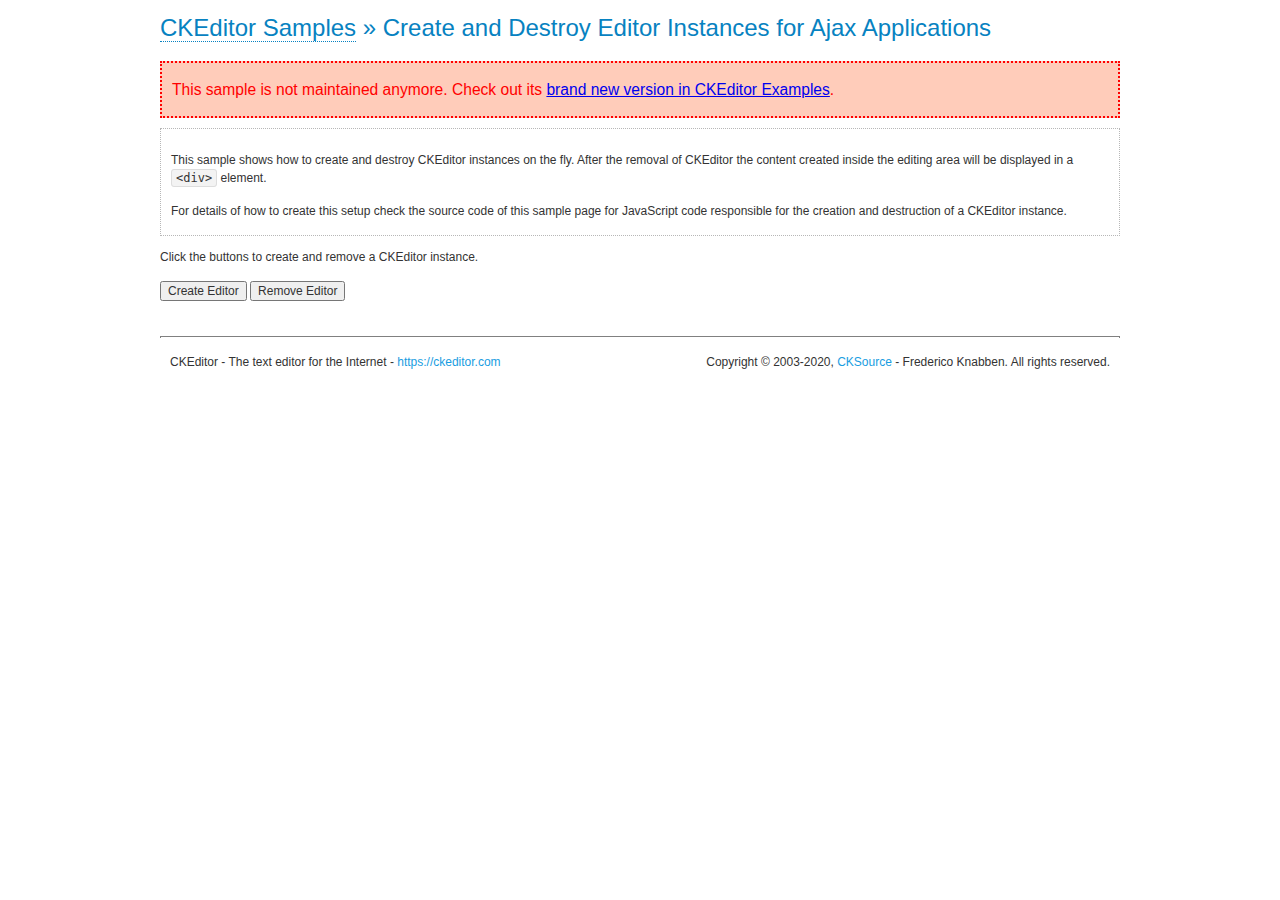
<file: js/assets/ckeditor/samples/old/ajax.html>
<!DOCTYPE html>
<!--
Copyright (c) 2003-2020, CKSource - Frederico Knabben. All rights reserved.
For licensing, see LICENSE.md or https://ckeditor.com/legal/ckeditor-oss-license
-->
<html lang="en">
<head>
	<meta charset="utf-8">
	<title>Ajax &mdash; CKEditor Sample</title>
	<script src="../../ckeditor.js"></script>
	<link rel="stylesheet" href="sample.css">
	<meta name="description" content="Try the latest sample of CKEditor 4 and learn more about customizing your WYSIWYG editor with endless possibilities.">
	<script>

		var editor, html = '';

		function createEditor() {
			if ( editor )
				return;

			// Create a new editor inside the <div id="editor">, setting its value to html
			var config = {};
			editor = CKEDITOR.appendTo( 'editor', config, html );
		}

		function removeEditor() {
			if ( !editor )
				return;

			// Retrieve the editor contents. In an Ajax application, this data would be
			// sent to the server or used in any other way.
			document.getElementById( 'editorcontents' ).innerHTML = html = editor.getData();
			document.getElementById( 'contents' ).style.display = '';

			// Destroy the editor.
			editor.destroy();
			editor = null;
		}

	</script>
</head>
<body>
	<h1 class="samples">
		<a href="index.html">CKEditor Samples</a> &raquo; Create and Destroy Editor Instances for Ajax Applications
	</h1>
	<div class="warning deprecated">
		This sample is not maintained anymore. Check out its <a href="https://ckeditor.com/docs/ckeditor4/latest/examples/saveajax.html">brand new version in CKEditor Examples</a>.
	</div>
	<div class="description">
		<p>
			This sample shows how to create and destroy CKEditor instances on the fly. After the removal of CKEditor the content created inside the editing
			area will be displayed in a <code>&lt;div&gt;</code> element.
		</p>
		<p>
			For details of how to create this setup check the source code of this sample page
			for JavaScript code responsible for the creation and destruction of a CKEditor instance.
		</p>
	</div>
	<p>Click the buttons to create and remove a CKEditor instance.</p>
	<p>
		<input onclick="createEditor();" type="button" value="Create Editor">
		<input onclick="removeEditor();" type="button" value="Remove Editor">
	</p>
	<!-- This div will hold the editor. -->
	<div id="editor">
	</div>
	<div id="contents" style="display: none">
		<p>
			Edited Contents:
		</p>
		<!-- This div will be used to display the editor contents. -->
		<div id="editorcontents">
		</div>
	</div>
	<div id="footer">
		<hr>
		<p>
			CKEditor - The text editor for the Internet - <a class="samples" href="https://ckeditor.com/">https://ckeditor.com</a>
		</p>
		<p id="copy">
			Copyright &copy; 2003-2020, <a class="samples" href="https://cksource.com/">CKSource</a> - Frederico
			Knabben. All rights reserved.
		</p>
	</div>
</body>
</html>
</file>
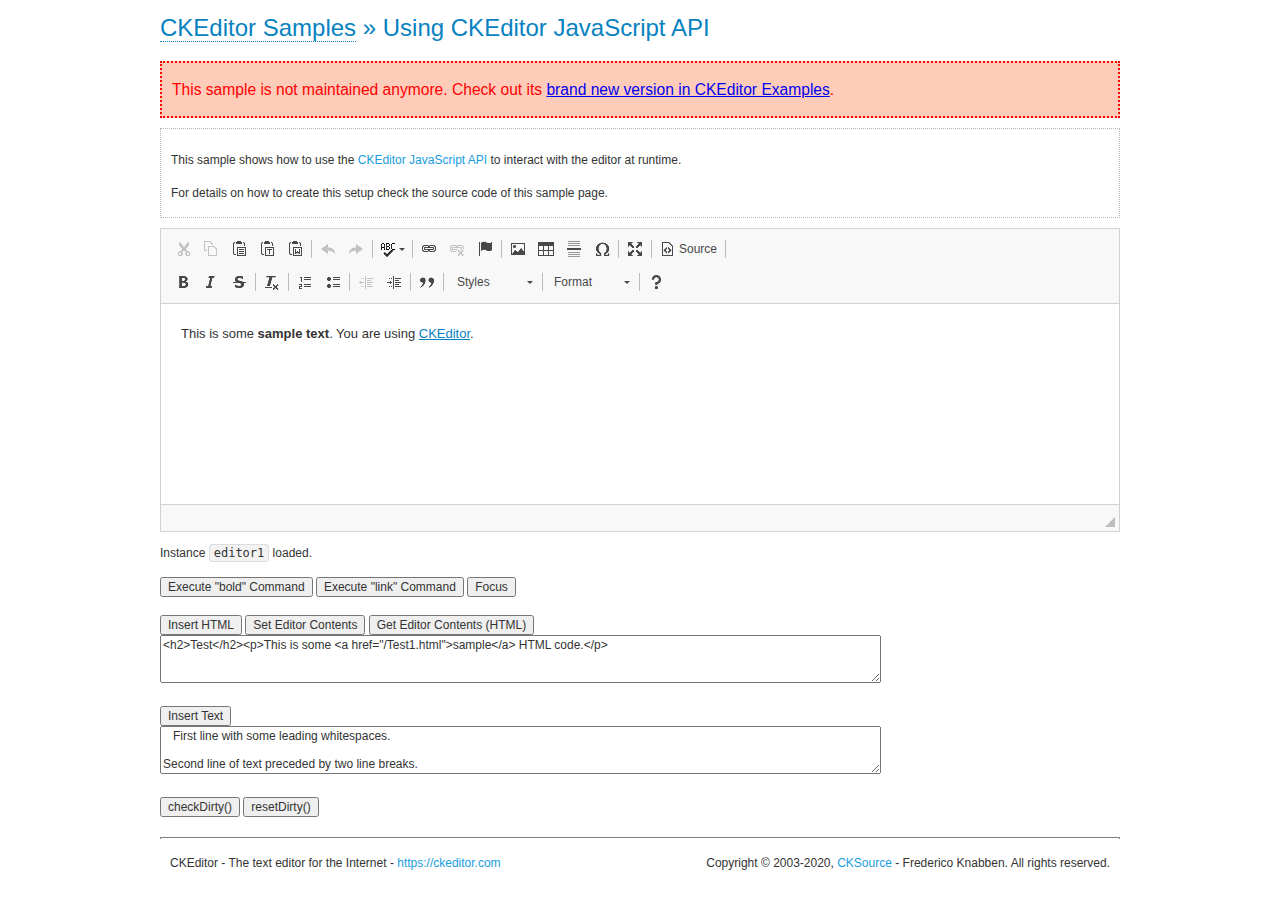
<file: js/assets/ckeditor/samples/old/api.html>
<!DOCTYPE html>
<!--
Copyright (c) 2003-2020, CKSource - Frederico Knabben. All rights reserved.
For licensing, see LICENSE.md or https://ckeditor.com/legal/ckeditor-oss-license
-->
<html lang="en">
<head>
	<meta charset="utf-8">
	<title>API Usage &mdash; CKEditor Sample</title>
	<script src="../../ckeditor.js"></script>
	<link href="sample.css" rel="stylesheet">
	<meta name="description" content="Try the latest sample of CKEditor 4 and learn more about customizing your WYSIWYG editor with endless possibilities.">
	<script>

// The instanceReady event is fired, when an instance of CKEditor has finished
// its initialization.
CKEDITOR.on( 'instanceReady', function( ev ) {
	// Show the editor name and description in the browser status bar.
	document.getElementById( 'eMessage' ).innerHTML = 'Instance <code>' + ev.editor.name + '<\/code> loaded.';

	// Show this sample buttons.
	document.getElementById( 'eButtons' ).style.display = 'block';
});

function InsertHTML() {
	// Get the editor instance that we want to interact with.
	var editor = CKEDITOR.instances.editor1;
	var value = document.getElementById( 'htmlArea' ).value;

	// Check the active editing mode.
	if ( editor.mode == 'wysiwyg' )
	{
		// Insert HTML code.
		// https://ckeditor.com/docs/ckeditor4/latest/api/CKEDITOR_editor.html#method-insertHtml
		editor.insertHtml( value );
	}
	else
		alert( 'You must be in WYSIWYG mode!' );
}

function InsertText() {
	// Get the editor instance that we want to interact with.
	var editor = CKEDITOR.instances.editor1;
	var value = document.getElementById( 'txtArea' ).value;

	// Check the active editing mode.
	if ( editor.mode == 'wysiwyg' )
	{
		// Insert as plain text.
		// https://ckeditor.com/docs/ckeditor4/latest/api/CKEDITOR_editor.html#method-insertText
		editor.insertText( value );
	}
	else
		alert( 'You must be in WYSIWYG mode!' );
}

function SetContents() {
	// Get the editor instance that we want to interact with.
	var editor = CKEDITOR.instances.editor1;
	var value = document.getElementById( 'htmlArea' ).value;

	// Set editor contents (replace current contents).
	// https://ckeditor.com/docs/ckeditor4/latest/api/CKEDITOR_editor.html#method-setData
	editor.setData( value );
}

function GetContents() {
	// Get the editor instance that you want to interact with.
	var editor = CKEDITOR.instances.editor1;

	// Get editor contents
	// https://ckeditor.com/docs/ckeditor4/latest/api/CKEDITOR_editor.html#method-getData
	alert( editor.getData() );
}

function ExecuteCommand( commandName ) {
	// Get the editor instance that we want to interact with.
	var editor = CKEDITOR.instances.editor1;

	// Check the active editing mode.
	if ( editor.mode == 'wysiwyg' )
	{
		// Execute the command.
		// https://ckeditor.com/docs/ckeditor4/latest/api/CKEDITOR_editor.html#method-execCommand
		editor.execCommand( commandName );
	}
	else
		alert( 'You must be in WYSIWYG mode!' );
}

function CheckDirty() {
	// Get the editor instance that we want to interact with.
	var editor = CKEDITOR.instances.editor1;
	// Checks whether the current editor contents present changes when compared
	// to the contents loaded into the editor at startup
	// https://ckeditor.com/docs/ckeditor4/latest/api/CKEDITOR_editor.html#method-checkDirty
	alert( editor.checkDirty() );
}

function ResetDirty() {
	// Get the editor instance that we want to interact with.
	var editor = CKEDITOR.instances.editor1;
	// Resets the "dirty state" of the editor (see CheckDirty())
	// https://ckeditor.com/docs/ckeditor4/latest/api/CKEDITOR_editor.html#method-resetDirty
	editor.resetDirty();
	alert( 'The "IsDirty" status has been reset' );
}

function Focus() {
	CKEDITOR.instances.editor1.focus();
}

function onFocus() {
	document.getElementById( 'eMessage' ).innerHTML = '<b>' + this.name + ' is focused </b>';
}

function onBlur() {
	document.getElementById( 'eMessage' ).innerHTML = this.name + ' lost focus';
}

	</script>

</head>
<body>
	<h1 class="samples">
		<a href="index.html">CKEditor Samples</a> &raquo; Using CKEditor JavaScript API
	</h1>
	<div class="warning deprecated">
		This sample is not maintained anymore. Check out its <a href="https://ckeditor.com/docs/ckeditor4/latest/examples/api.html">brand new version in CKEditor Examples</a>.
	</div>
	<div class="description">
	<p>
		This sample shows how to use the
		<a class="samples" href="https://ckeditor.com/docs/ckeditor4/latest/api/CKEDITOR_editor.html">CKEditor JavaScript API</a>
		to interact with the editor at runtime.
	</p>
	<p>
		For details on how to create this setup check the source code of this sample page.
	</p>
	</div>

	<!-- This <div> holds alert messages to be display in the sample page. -->
	<div id="alerts">
		<noscript>
			<p>
				<strong>CKEditor requires JavaScript to run</strong>. In a browser with no JavaScript
				support, like yours, you should still see the contents (HTML data) and you should
				be able to edit it normally, without a rich editor interface.
			</p>
		</noscript>
	</div>
	<form action="../../../samples/sample_posteddata.php" method="post">
		<textarea cols="100" id="editor1" name="editor1" rows="10">&lt;p&gt;This is some &lt;strong&gt;sample text&lt;/strong&gt;. You are using &lt;a href="https://ckeditor.com/"&gt;CKEditor&lt;/a&gt;.&lt;/p&gt;</textarea>

		<script>
			// Replace the <textarea id="editor1"> with an CKEditor instance.
			CKEDITOR.replace( 'editor1', {
				on: {
					focus: onFocus,
					blur: onBlur,

					// Check for availability of corresponding plugins.
					pluginsLoaded: function( evt ) {
						var doc = CKEDITOR.document, ed = evt.editor;
						if ( !ed.getCommand( 'bold' ) )
							doc.getById( 'exec-bold' ).hide();
						if ( !ed.getCommand( 'link' ) )
							doc.getById( 'exec-link' ).hide();
					}
				}
			});
		</script>

		<p id="eMessage">
		</p>

		<div id="eButtons" style="display: none">
			<input id="exec-bold" onclick="ExecuteCommand('bold');" type="button" value="Execute &quot;bold&quot; Command">
			<input id="exec-link" onclick="ExecuteCommand('link');" type="button" value="Execute &quot;link&quot; Command">
			<input onclick="Focus();" type="button" value="Focus">
			<br><br>
			<input onclick="InsertHTML();" type="button" value="Insert HTML">
			<input onclick="SetContents();" type="button" value="Set Editor Contents">
			<input onclick="GetContents();" type="button" value="Get Editor Contents (HTML)">
			<br>
			<textarea cols="100" id="htmlArea" rows="3">&lt;h2&gt;Test&lt;/h2&gt;&lt;p&gt;This is some &lt;a href="/Test1.html"&gt;sample&lt;/a&gt; HTML code.&lt;/p&gt;</textarea>
			<br>
			<br>
			<input onclick="InsertText();" type="button" value="Insert Text">
			<br>
			<textarea cols="100" id="txtArea" rows="3">   First line with some leading whitespaces.

Second line of text preceded by two line breaks.</textarea>
			<br>
			<br>
			<input onclick="CheckDirty();" type="button" value="checkDirty()">
			<input onclick="ResetDirty();" type="button" value="resetDirty()">
		</div>
	</form>
	<div id="footer">
		<hr>
		<p>
			CKEditor - The text editor for the Internet - <a class="samples" href="https://ckeditor.com/">https://ckeditor.com</a>
		</p>
		<p id="copy">
			Copyright &copy; 2003-2020, <a class="samples" href="https://cksource.com/">CKSource</a> - Frederico
			Knabben. All rights reserved.
		</p>
	</div>
</body>
</html>
</file>
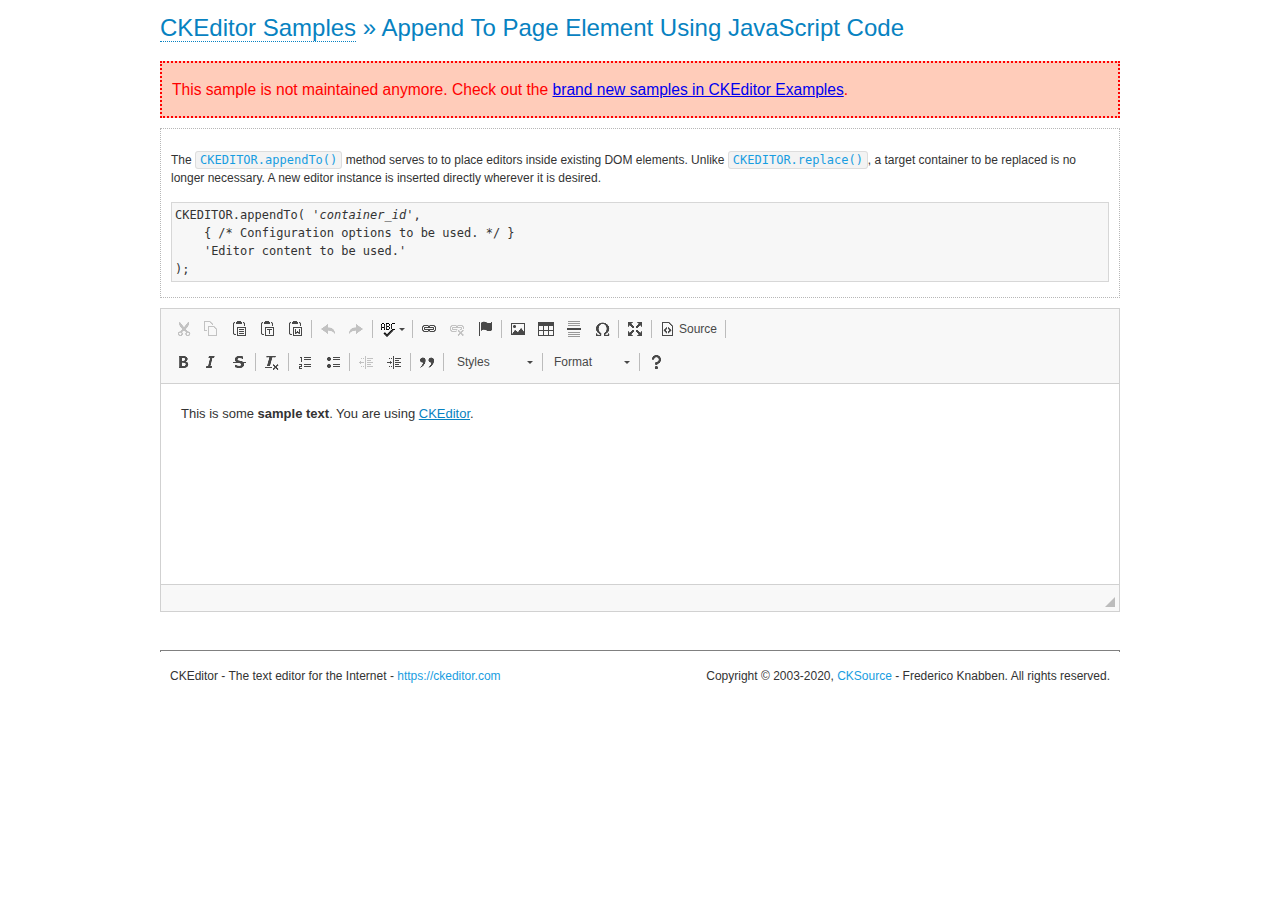
<file: js/assets/ckeditor/samples/old/appendto.html>
<!DOCTYPE html>
<!--
Copyright (c) 2003-2020, CKSource - Frederico Knabben. All rights reserved.
For licensing, see LICENSE.md or https://ckeditor.com/legal/ckeditor-oss-license
-->
<html lang="en">
<head>
	<meta charset="utf-8">
	<title>Append To Page Element Using JavaScript Code &mdash; CKEditor Sample</title>
	<script src="../../ckeditor.js"></script>
	<link rel="stylesheet" href="sample.css">
	<meta name="description" content="Try the latest sample of CKEditor 4 and learn more about customizing your WYSIWYG editor with endless possibilities.">
</head>
<body>
	<h1 class="samples">
		<a href="index.html">CKEditor Samples</a> &raquo; Append To Page Element Using JavaScript Code
	</h1>
	<div class="warning deprecated">
		This sample is not maintained anymore. Check out the <a href="https://ckeditor.com/docs/ckeditor4/latest/examples/index.html">brand new samples in CKEditor Examples</a>.
	</div>
	<div id="section1">
		<div class="description">
			<p>
				The <code><a class="samples" href="https://ckeditor.com/docs/ckeditor4/latest/api/CKEDITOR.html#method-appendTo">CKEDITOR.appendTo()</a></code> method serves to to place editors inside existing DOM elements. Unlike <code><a class="samples" href="https://ckeditor.com/docs/ckeditor4/latest/api/CKEDITOR.html#method-replace">CKEDITOR.replace()</a></code>,
				a target container to be replaced is no longer necessary. A new editor
				instance is inserted directly wherever it is desired.
			</p>
<pre class="samples">CKEDITOR.appendTo( '<em>container_id</em>',
	{ /* Configuration options to be used. */ }
	'Editor content to be used.'
);</pre>
		</div>
		<script>

			// This call can be placed at any point after the
			// DOM element to append CKEditor to or inside the <head><script>
			// in a window.onload event handler.

			// Append a CKEditor instance using the default configuration and the
			// provided content to the <div> element of ID "section1".
			CKEDITOR.appendTo( 'section1',
				null,
				'<p>This is some <strong>sample text</strong>. You are using <a href="https://ckeditor.com/">CKEditor</a>.</p>'
			);

		</script>
	</div>
	<br>
	<div id="footer">
		<hr>
		<p>
			CKEditor - The text editor for the Internet - <a class="samples" href="https://ckeditor.com/">https://ckeditor.com</a>
		</p>
		<p id="copy">
			Copyright &copy; 2003-2020, <a class="samples" href="https://cksource.com/">CKSource</a> - Frederico
			Knabben. All rights reserved.
		</p>
	</div>
</body>
</html>
</file>
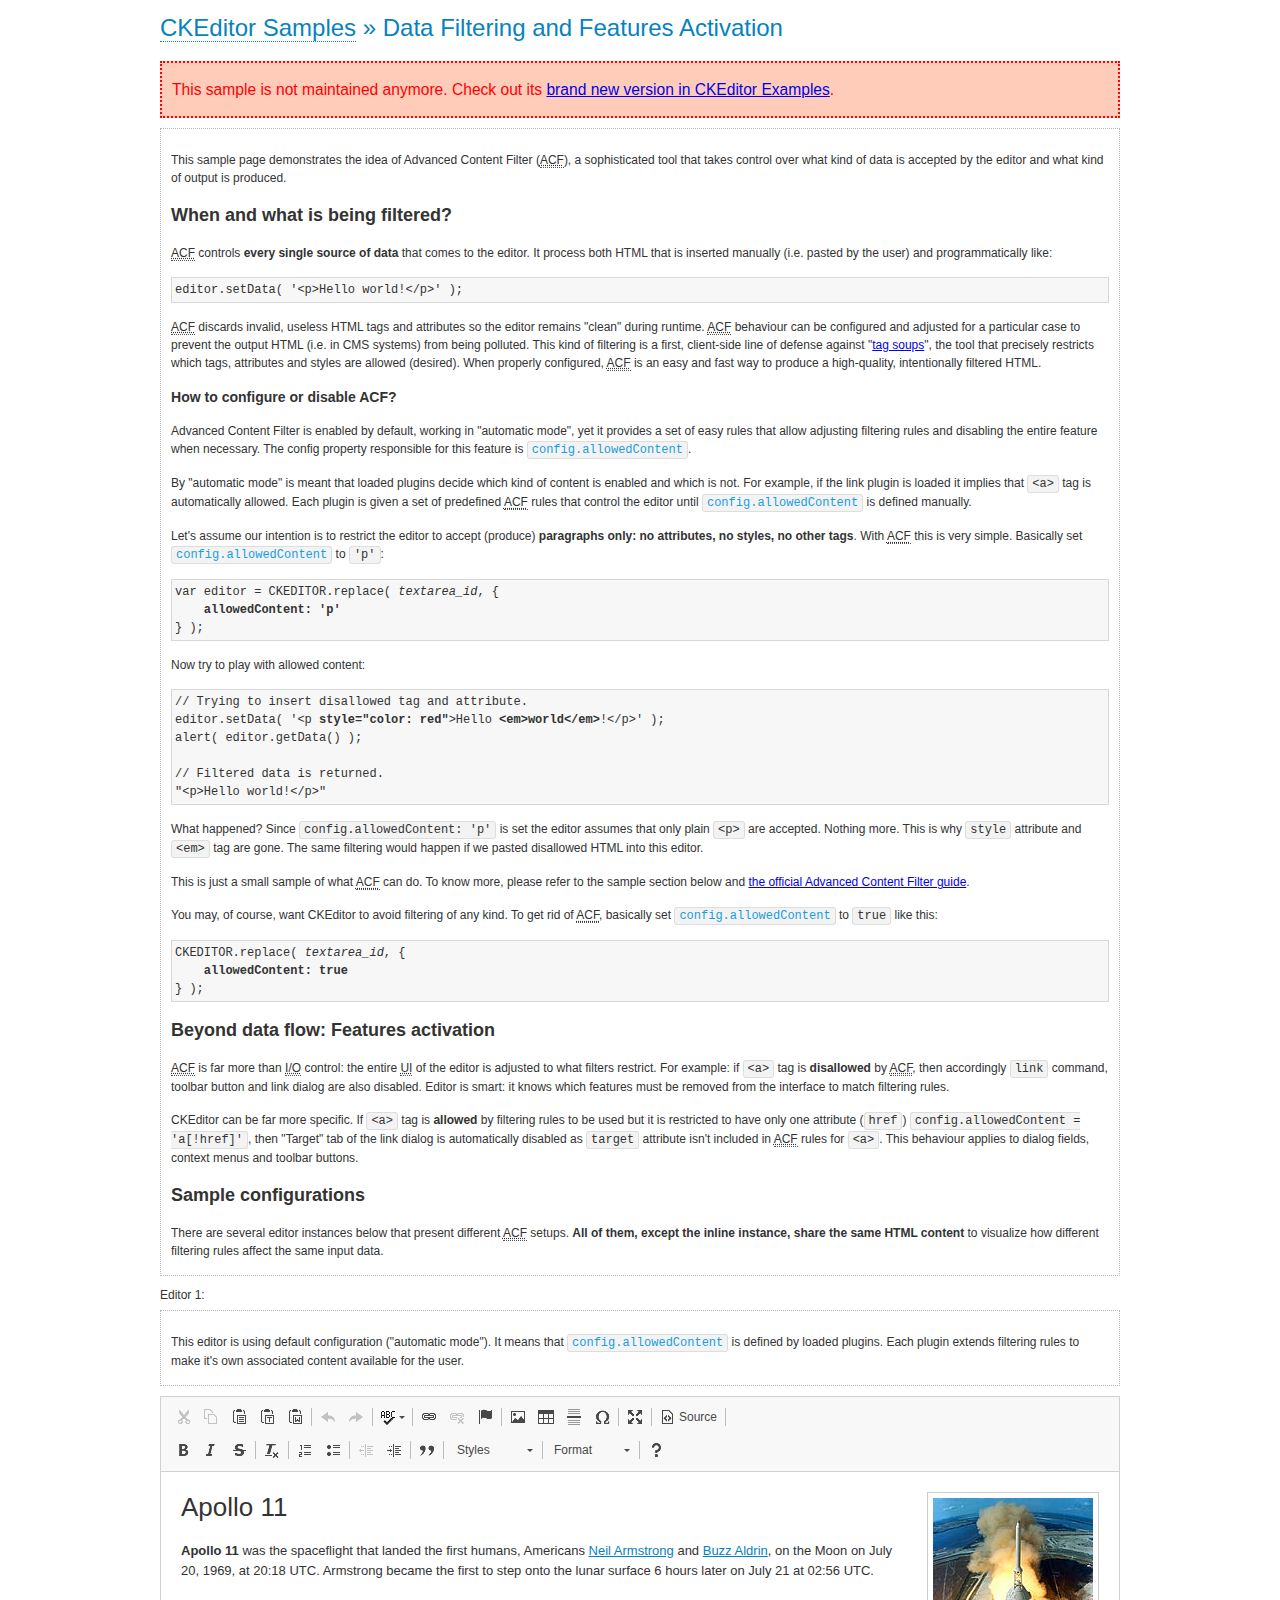
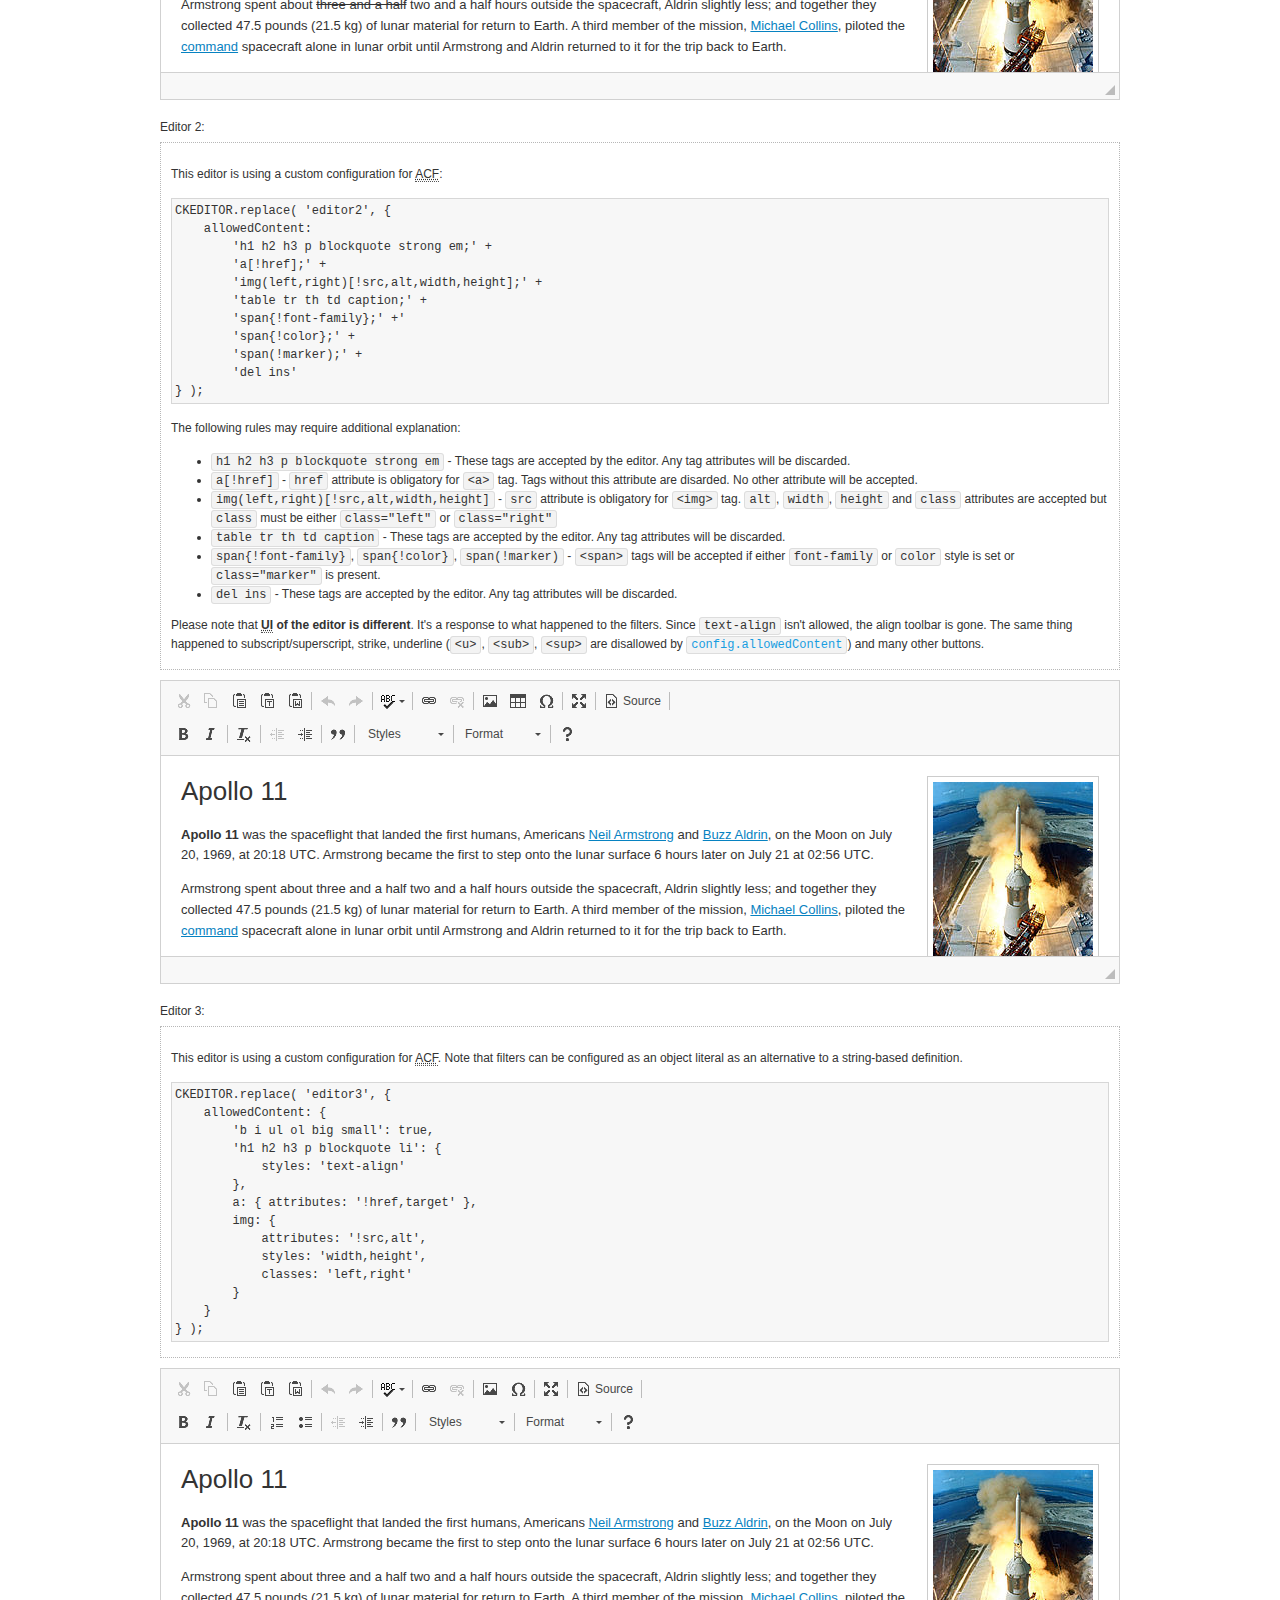
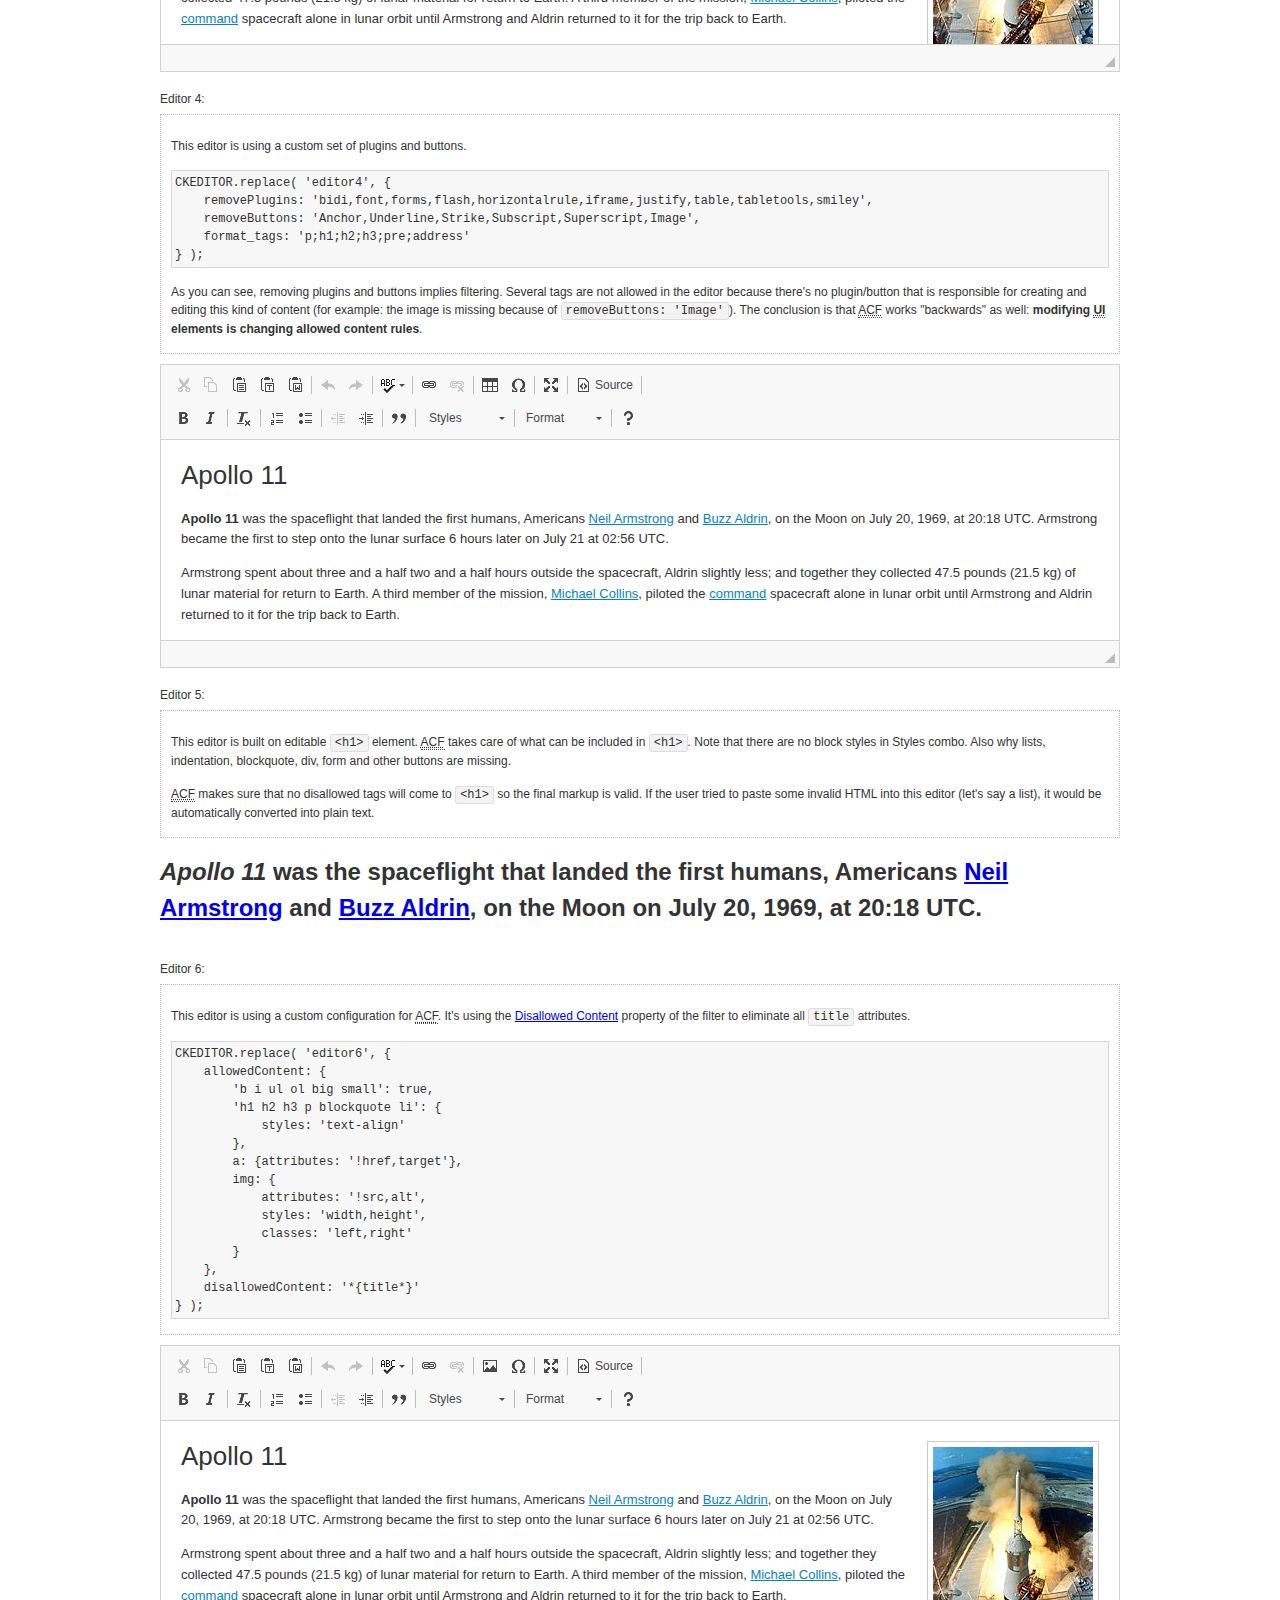
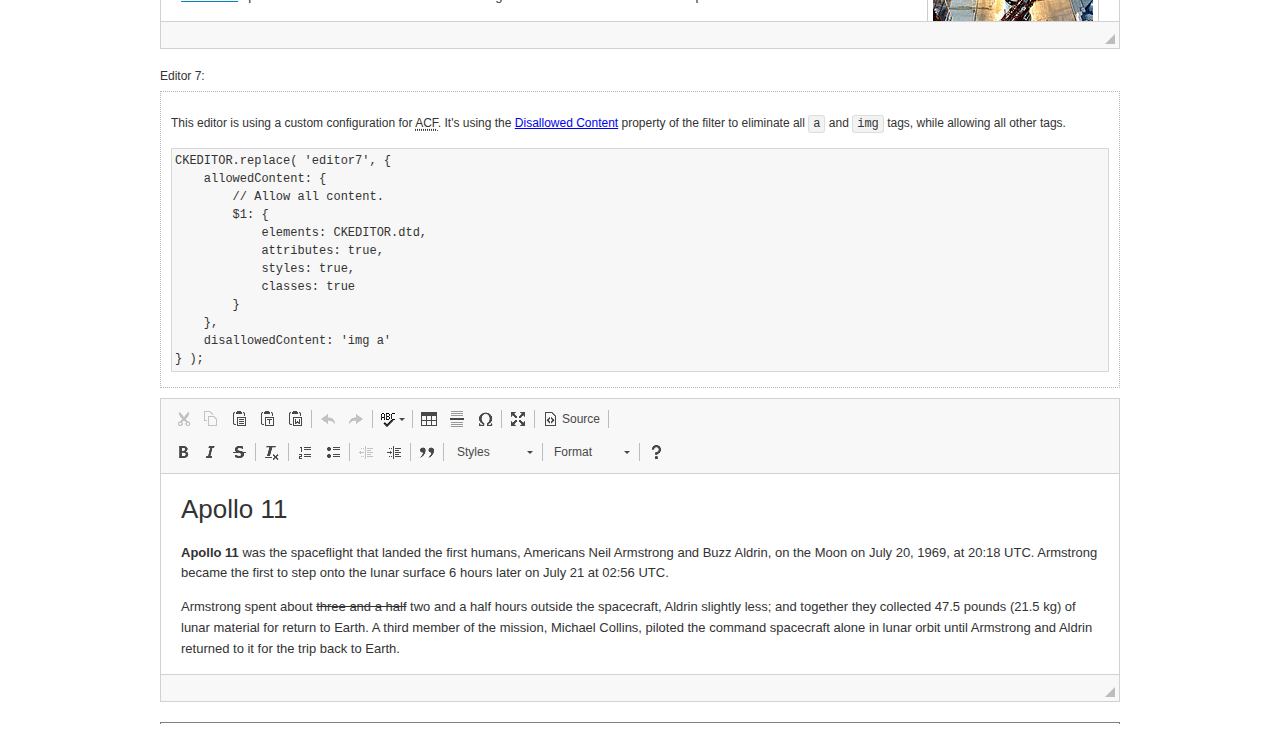
<file: js/assets/ckeditor/samples/old/datafiltering.html>
<!DOCTYPE html>
<!--
Copyright (c) 2003-2020, CKSource - Frederico Knabben. All rights reserved.
For licensing, see LICENSE.md or https://ckeditor.com/legal/ckeditor-oss-license
-->
<html lang="en">
<head>
	<meta charset="utf-8">
	<title>Data Filtering &mdash; CKEditor Sample</title>
	<script src="../../ckeditor.js"></script>
	<link rel="stylesheet" href="sample.css">
	<meta name="description" content="Try the latest sample of CKEditor 4 and learn more about customizing your WYSIWYG editor with endless possibilities.">
	<script>
		// Remove advanced tabs for all editors.
		CKEDITOR.config.removeDialogTabs = 'image:advanced;link:advanced;flash:advanced;creatediv:advanced;editdiv:advanced';
	</script>
</head>
<body>
	<h1 class="samples">
		<a href="index.html">CKEditor Samples</a> &raquo; Data Filtering and Features Activation
	</h1>
	<div class="warning deprecated">
		This sample is not maintained anymore. Check out its <a href="https://ckeditor.com/docs/ckeditor4/latest/examples/acf.html">brand new version in CKEditor Examples</a>.
	</div>
	<div class="description">
		<p>
			This sample page demonstrates the idea of Advanced Content Filter
			(<abbr title="Advanced Content Filter">ACF</abbr>), a sophisticated
			tool that takes control over what kind of data is accepted by the editor and what
			kind of output is produced.
		</p>
		<h2>When and what is being filtered?</h2>
		<p>
			<abbr title="Advanced Content Filter">ACF</abbr> controls
			<strong>every single source of data</strong> that comes to the editor.
			It process both HTML that is inserted manually (i.e. pasted by the user)
			and programmatically like:
		</p>
<pre class="samples">
editor.setData( '&lt;p&gt;Hello world!&lt;/p&gt;' );
</pre>
		<p>
			<abbr title="Advanced Content Filter">ACF</abbr> discards invalid,
			useless HTML tags and attributes so the editor remains "clean" during
			runtime. <abbr title="Advanced Content Filter">ACF</abbr> behaviour
			can be configured and adjusted for a particular case to prevent the
			output HTML (i.e. in CMS systems) from being polluted.

			This kind of filtering is a first, client-side line of defense
			against "<a href="http://en.wikipedia.org/wiki/Tag_soup">tag soups</a>",
			the tool that precisely restricts which tags, attributes and styles
			are allowed (desired). When properly configured, <abbr title="Advanced Content Filter">ACF</abbr>
			is an easy and fast way to produce a high-quality, intentionally filtered HTML.
		</p>

		<h3>How to configure or disable ACF?</h3>
		<p>
			Advanced Content Filter is enabled by default, working in "automatic mode", yet
			it provides a set of easy rules that allow adjusting filtering rules
			and disabling the entire feature when necessary. The config property
			responsible for this feature is <code><a class="samples"
			href="https://ckeditor.com/docs/ckeditor4/latest/api/CKEDITOR_config.html#cfg-allowedContent">config.allowedContent</a></code>.
		</p>
		<p>
			By "automatic mode" is meant that loaded plugins decide which kind
			of content is enabled and which is not. For example, if the link
			plugin is loaded it implies that <code>&lt;a&gt;</code> tag is
			automatically allowed. Each plugin is given a set
			of predefined <abbr title="Advanced Content Filter">ACF</abbr> rules
			that control the editor until <code><a class="samples"
			href="https://ckeditor.com/docs/ckeditor4/latest/api/CKEDITOR_config.html#cfg-allowedContent">
			config.allowedContent</a></code>
			is defined manually.
		</p>
		<p>
			Let's assume our intention is to restrict the editor to accept (produce) <strong>paragraphs
			only: no attributes, no styles, no other tags</strong>.
			With <abbr title="Advanced Content Filter">ACF</abbr>
			this is very simple. Basically set <code><a class="samples"
			href="https://ckeditor.com/docs/ckeditor4/latest/api/CKEDITOR_config.html#cfg-allowedContent">
			config.allowedContent</a></code> to <code>'p'</code>:
		</p>
<pre class="samples">
var editor = CKEDITOR.replace( <em>textarea_id</em>, {
	<strong>allowedContent: 'p'</strong>
} );
</pre>
		<p>
			Now try to play with allowed content:
		</p>
<pre class="samples">
// Trying to insert disallowed tag and attribute.
editor.setData( '&lt;p <strong>style="color: red"</strong>&gt;Hello <strong>&lt;em&gt;world&lt;/em&gt;</strong>!&lt;/p&gt;' );
alert( editor.getData() );

// Filtered data is returned.
"&lt;p&gt;Hello world!&lt;/p&gt;"
</pre>
		<p>
			What happened? Since <code>config.allowedContent: 'p'</code> is set the editor assumes
			that only plain <code>&lt;p&gt;</code> are accepted. Nothing more. This is why
			<code>style</code> attribute and <code>&lt;em&gt;</code> tag are gone. The same
			filtering would happen if we pasted disallowed HTML into this editor.
		</p>
		<p>
			This is just a small sample of what <abbr title="Advanced Content Filter">ACF</abbr>
			can do. To know more, please refer to the sample section below and
			<a href="https://ckeditor.com/docs/ckeditor4/latest/guide/dev_advanced_content_filter.html">the official Advanced Content Filter guide</a>.
		</p>
		<p>
			You may, of course, want CKEditor to avoid filtering of any kind.
			To get rid of <abbr title="Advanced Content Filter">ACF</abbr>,
			basically set <code><a class="samples"
			href="https://ckeditor.com/docs/ckeditor4/latest/api/CKEDITOR_config.html#cfg-allowedContent">
			config.allowedContent</a></code> to <code>true</code> like this:
		</p>
<pre class="samples">
CKEDITOR.replace( <em>textarea_id</em>, {
	<strong>allowedContent: true</strong>
} );
</pre>

		<h2>Beyond data flow: Features activation</h2>
		<p>
			<abbr title="Advanced Content Filter">ACF</abbr> is far more than
			<abbr title="Input/Output">I/O</abbr> control: the entire
			<abbr title="User Interface">UI</abbr> of the editor is adjusted to what
			filters restrict. For example: if <code>&lt;a&gt;</code> tag is
			<strong>disallowed</strong>
			by <abbr title="Advanced Content Filter">ACF</abbr>,
			then accordingly <code>link</code> command, toolbar button and link dialog
			are also disabled. Editor is smart: it knows which features must be
			removed from the interface to match filtering rules.
		</p>
		<p>
			CKEditor can be far more specific. If <code>&lt;a&gt;</code> tag is
			<strong>allowed</strong> by filtering rules to be used but it is restricted
			to have only one attribute (<code>href</code>)
			<code>config.allowedContent = 'a[!href]'</code>, then
			"Target" tab of the link dialog is automatically disabled as <code>target</code>
			attribute isn't included in <abbr title="Advanced Content Filter">ACF</abbr> rules
			for <code>&lt;a&gt;</code>. This behaviour applies to dialog fields, context
			menus and toolbar buttons.
		</p>

		<h2>Sample configurations</h2>
		<p>
			There are several editor instances below that present different
			<abbr title="Advanced Content Filter">ACF</abbr> setups. <strong>All of them,
			except the inline instance, share the same HTML content</strong> to visualize
			how different filtering rules affect the same input data.
		</p>
	</div>

	<div>
		<label for="editor1">
			Editor 1:
		</label>
		<div class="description">
			<p>
				This editor is using default configuration ("automatic mode"). It means that
				<code><a class="samples"
				href="https://ckeditor.com/docs/ckeditor4/latest/api/CKEDITOR_config.html#cfg-allowedContent">
				config.allowedContent</a></code> is defined by loaded plugins.
				Each plugin extends filtering rules to make it's own associated content
				available for the user.
			</p>
		</div>
		<textarea cols="80" id="editor1" name="editor1" rows="10">
			&lt;h1&gt;&lt;img alt=&quot;Saturn V carrying Apollo 11&quot; class=&quot;right&quot; src=&quot;assets/sample.jpg&quot;/&gt; Apollo 11&lt;/h1&gt; &lt;p&gt;&lt;b&gt;Apollo 11&lt;/b&gt; was the spaceflight that landed the first humans, Americans &lt;a href=&quot;http://en.wikipedia.org/wiki/Neil_Armstrong&quot; title=&quot;Neil Armstrong&quot;&gt;Neil Armstrong&lt;/a&gt; and &lt;a href=&quot;http://en.wikipedia.org/wiki/Buzz_Aldrin&quot; title=&quot;Buzz Aldrin&quot;&gt;Buzz Aldrin&lt;/a&gt;, on the Moon on July 20, 1969, at 20:18 UTC. Armstrong became the first to step onto the lunar surface 6 hours later on July 21 at 02:56 UTC.&lt;/p&gt; &lt;p&gt;Armstrong spent about &lt;s&gt;three and a half&lt;/s&gt; two and a half hours outside the spacecraft, Aldrin slightly less; and together they collected 47.5 pounds (21.5&amp;nbsp;kg) of lunar material for return to Earth. A third member of the mission, &lt;a href=&quot;http://en.wikipedia.org/wiki/Michael_Collins_(astronaut)&quot; title=&quot;Michael Collins (astronaut)&quot;&gt;Michael Collins&lt;/a&gt;, piloted the &lt;a href=&quot;http://en.wikipedia.org/wiki/Apollo_Command/Service_Module&quot; title=&quot;Apollo Command/Service Module&quot;&gt;command&lt;/a&gt; spacecraft alone in lunar orbit until Armstrong and Aldrin returned to it for the trip back to Earth.&lt;/p&gt; &lt;h2&gt;Broadcasting and &lt;em&gt;quotes&lt;/em&gt; &lt;a id=&quot;quotes&quot; name=&quot;quotes&quot;&gt;&lt;/a&gt;&lt;/h2&gt; &lt;p&gt;Broadcast on live TV to a world-wide audience, Armstrong stepped onto the lunar surface and described the event as:&lt;/p&gt; &lt;blockquote&gt;&lt;p&gt;One small step for [a] man, one giant leap for mankind.&lt;/p&gt;&lt;/blockquote&gt; &lt;p&gt;Apollo 11 effectively ended the &lt;a href=&quot;http://en.wikipedia.org/wiki/Space_Race&quot; title=&quot;Space Race&quot;&gt;Space Race&lt;/a&gt; and fulfilled a national goal proposed in 1961 by the late U.S. President &lt;a href=&quot;http://en.wikipedia.org/wiki/John_F._Kennedy&quot; title=&quot;John F. Kennedy&quot;&gt;John F. Kennedy&lt;/a&gt; in a speech before the United States Congress:&lt;/p&gt; &lt;blockquote&gt;&lt;p&gt;[...] before this decade is out, of landing a man on the Moon and returning him safely to the Earth.&lt;/p&gt;&lt;/blockquote&gt; &lt;h2&gt;Technical details &lt;a id=&quot;tech-details&quot; name=&quot;tech-details&quot;&gt;&lt;/a&gt;&lt;/h2&gt; &lt;table align=&quot;right&quot; border=&quot;1&quot; bordercolor=&quot;#ccc&quot; cellpadding=&quot;5&quot; cellspacing=&quot;0&quot; style=&quot;border-collapse:collapse;margin:10px 0 10px 15px;&quot;&gt; &lt;caption&gt;&lt;strong&gt;Mission crew&lt;/strong&gt;&lt;/caption&gt; &lt;thead&gt; &lt;tr&gt; &lt;th scope=&quot;col&quot;&gt;Position&lt;/th&gt; &lt;th scope=&quot;col&quot;&gt;Astronaut&lt;/th&gt; &lt;/tr&gt; &lt;/thead&gt; &lt;tbody&gt; &lt;tr&gt; &lt;td&gt;Commander&lt;/td&gt; &lt;td&gt;Neil A. Armstrong&lt;/td&gt; &lt;/tr&gt; &lt;tr&gt; &lt;td&gt;Command Module Pilot&lt;/td&gt; &lt;td&gt;Michael Collins&lt;/td&gt; &lt;/tr&gt; &lt;tr&gt; &lt;td&gt;Lunar Module Pilot&lt;/td&gt; &lt;td&gt;Edwin &amp;quot;Buzz&amp;quot; E. Aldrin, Jr.&lt;/td&gt; &lt;/tr&gt; &lt;/tbody&gt; &lt;/table&gt; &lt;p&gt;Launched by a &lt;strong&gt;Saturn V&lt;/strong&gt; rocket from &lt;a href=&quot;http://en.wikipedia.org/wiki/Kennedy_Space_Center&quot; title=&quot;Kennedy Space Center&quot;&gt;Kennedy Space Center&lt;/a&gt; in Merritt Island, Florida on July 16, Apollo 11 was the fifth manned mission of &lt;a href=&quot;http://en.wikipedia.org/wiki/NASA&quot; title=&quot;NASA&quot;&gt;NASA&lt;/a&gt;&amp;#39;s Apollo program. The Apollo spacecraft had three parts:&lt;/p&gt; &lt;ol&gt; &lt;li&gt;&lt;strong&gt;Command Module&lt;/strong&gt; with a cabin for the three astronauts which was the only part which landed back on Earth&lt;/li&gt; &lt;li&gt;&lt;strong&gt;Service Module&lt;/strong&gt; which supported the Command Module with propulsion, electrical power, oxygen and water&lt;/li&gt; &lt;li&gt;&lt;strong&gt;Lunar Module&lt;/strong&gt; for landing on the Moon.&lt;/li&gt; &lt;/ol&gt; &lt;p&gt;After being sent to the Moon by the Saturn V&amp;#39;s upper stage, the astronauts separated the spacecraft from it and travelled for three days until they entered into lunar orbit. Armstrong and Aldrin then moved into the Lunar Module and landed in the &lt;a href=&quot;http://en.wikipedia.org/wiki/Mare_Tranquillitatis&quot; title=&quot;Mare Tranquillitatis&quot;&gt;Sea of Tranquility&lt;/a&gt;. They stayed a total of about 21 and a half hours on the lunar surface. After lifting off in the upper part of the Lunar Module and rejoining Collins in the Command Module, they returned to Earth and landed in the &lt;a href=&quot;http://en.wikipedia.org/wiki/Pacific_Ocean&quot; title=&quot;Pacific Ocean&quot;&gt;Pacific Ocean&lt;/a&gt; on July 24.&lt;/p&gt; &lt;hr/&gt; &lt;p style=&quot;text-align: right;&quot;&gt;&lt;small&gt;Source: &lt;a href=&quot;http://en.wikipedia.org/wiki/Apollo_11&quot;&gt;Wikipedia.org&lt;/a&gt;&lt;/small&gt;&lt;/p&gt;
		</textarea>

		<script>

			CKEDITOR.replace( 'editor1' );

		</script>
	</div>

	<br>

	<div>
		<label for="editor2">
			Editor 2:
		</label>
		<div class="description">
			<p>
				This editor is using a custom configuration for
				<abbr title="Advanced Content Filter">ACF</abbr>:
			</p>
<pre class="samples">
CKEDITOR.replace( 'editor2', {
	allowedContent:
		'h1 h2 h3 p blockquote strong em;' +
		'a[!href];' +
		'img(left,right)[!src,alt,width,height];' +
		'table tr th td caption;' +
		'span{!font-family};' +'
		'span{!color};' +
		'span(!marker);' +
		'del ins'
} );
</pre>
			<p>
				The following rules may require additional explanation:
			</p>
			<ul>
				<li>
					<code>h1 h2 h3 p blockquote strong em</code> - These tags
					are accepted by the editor. Any tag attributes will be discarded.
				</li>
				<li>
					<code>a[!href]</code> - <code>href</code> attribute is obligatory
					for <code>&lt;a&gt;</code> tag. Tags without this attribute
					are disarded. No other attribute will be accepted.
				</li>
				<li>
					<code>img(left,right)[!src,alt,width,height]</code> - <code>src</code>
					attribute is obligatory for <code>&lt;img&gt;</code> tag.
					<code>alt</code>, <code>width</code>, <code>height</code>
					and <code>class</code> attributes are accepted but
					<code>class</code> must be either <code>class="left"</code>
					or <code>class="right"</code>
				</li>
				<li>
					<code>table tr th td caption</code> - These tags
					are accepted by the editor. Any tag attributes will be discarded.
				</li>
				<li>
					<code>span{!font-family}</code>, <code>span{!color}</code>,
					<code>span(!marker)</code> - <code>&lt;span&gt;</code> tags
					will be accepted if either <code>font-family</code> or
					<code>color</code> style is set or <code>class="marker"</code>
					is present.
				</li>
				<li>
					<code>del ins</code> - These tags
					are accepted by the editor. Any tag attributes will be discarded.
				</li>
			</ul>
			<p>
				Please note that <strong><abbr title="User Interface">UI</abbr> of the
				editor is different</strong>. It's a response to what happened to the filters.
				Since <code>text-align</code> isn't allowed, the align toolbar is gone.
				The same thing happened to subscript/superscript, strike, underline
				(<code>&lt;u&gt;</code>, <code>&lt;sub&gt;</code>, <code>&lt;sup&gt;</code>
				are disallowed by <code><a class="samples"
				href="https://ckeditor.com/docs/ckeditor4/latest/api/CKEDITOR_config.html#cfg-allowedContent">
				config.allowedContent</a></code>) and many other buttons.
			</p>
		</div>
		<textarea cols="80" id="editor2" name="editor2" rows="10">
			&lt;h1&gt;&lt;img alt=&quot;Saturn V carrying Apollo 11&quot; class=&quot;right&quot; src=&quot;assets/sample.jpg&quot;/&gt; Apollo 11&lt;/h1&gt; &lt;p&gt;&lt;b&gt;Apollo 11&lt;/b&gt; was the spaceflight that landed the first humans, Americans &lt;a href=&quot;http://en.wikipedia.org/wiki/Neil_Armstrong&quot; title=&quot;Neil Armstrong&quot;&gt;Neil Armstrong&lt;/a&gt; and &lt;a href=&quot;http://en.wikipedia.org/wiki/Buzz_Aldrin&quot; title=&quot;Buzz Aldrin&quot;&gt;Buzz Aldrin&lt;/a&gt;, on the Moon on July 20, 1969, at 20:18 UTC. Armstrong became the first to step onto the lunar surface 6 hours later on July 21 at 02:56 UTC.&lt;/p&gt; &lt;p&gt;Armstrong spent about &lt;s&gt;three and a half&lt;/s&gt; two and a half hours outside the spacecraft, Aldrin slightly less; and together they collected 47.5 pounds (21.5&amp;nbsp;kg) of lunar material for return to Earth. A third member of the mission, &lt;a href=&quot;http://en.wikipedia.org/wiki/Michael_Collins_(astronaut)&quot; title=&quot;Michael Collins (astronaut)&quot;&gt;Michael Collins&lt;/a&gt;, piloted the &lt;a href=&quot;http://en.wikipedia.org/wiki/Apollo_Command/Service_Module&quot; title=&quot;Apollo Command/Service Module&quot;&gt;command&lt;/a&gt; spacecraft alone in lunar orbit until Armstrong and Aldrin returned to it for the trip back to Earth.&lt;/p&gt; &lt;h2&gt;Broadcasting and &lt;em&gt;quotes&lt;/em&gt; &lt;a id=&quot;quotes&quot; name=&quot;quotes&quot;&gt;&lt;/a&gt;&lt;/h2&gt; &lt;p&gt;Broadcast on live TV to a world-wide audience, Armstrong stepped onto the lunar surface and described the event as:&lt;/p&gt; &lt;blockquote&gt;&lt;p&gt;One small step for [a] man, one giant leap for mankind.&lt;/p&gt;&lt;/blockquote&gt; &lt;p&gt;Apollo 11 effectively ended the &lt;a href=&quot;http://en.wikipedia.org/wiki/Space_Race&quot; title=&quot;Space Race&quot;&gt;Space Race&lt;/a&gt; and fulfilled a national goal proposed in 1961 by the late U.S. President &lt;a href=&quot;http://en.wikipedia.org/wiki/John_F._Kennedy&quot; title=&quot;John F. Kennedy&quot;&gt;John F. Kennedy&lt;/a&gt; in a speech before the United States Congress:&lt;/p&gt; &lt;blockquote&gt;&lt;p&gt;[...] before this decade is out, of landing a man on the Moon and returning him safely to the Earth.&lt;/p&gt;&lt;/blockquote&gt; &lt;h2&gt;Technical details &lt;a id=&quot;tech-details&quot; name=&quot;tech-details&quot;&gt;&lt;/a&gt;&lt;/h2&gt; &lt;table align=&quot;right&quot; border=&quot;1&quot; bordercolor=&quot;#ccc&quot; cellpadding=&quot;5&quot; cellspacing=&quot;0&quot; style=&quot;border-collapse:collapse;margin:10px 0 10px 15px;&quot;&gt; &lt;caption&gt;&lt;strong&gt;Mission crew&lt;/strong&gt;&lt;/caption&gt; &lt;thead&gt; &lt;tr&gt; &lt;th scope=&quot;col&quot;&gt;Position&lt;/th&gt; &lt;th scope=&quot;col&quot;&gt;Astronaut&lt;/th&gt; &lt;/tr&gt; &lt;/thead&gt; &lt;tbody&gt; &lt;tr&gt; &lt;td&gt;Commander&lt;/td&gt; &lt;td&gt;Neil A. Armstrong&lt;/td&gt; &lt;/tr&gt; &lt;tr&gt; &lt;td&gt;Command Module Pilot&lt;/td&gt; &lt;td&gt;Michael Collins&lt;/td&gt; &lt;/tr&gt; &lt;tr&gt; &lt;td&gt;Lunar Module Pilot&lt;/td&gt; &lt;td&gt;Edwin &amp;quot;Buzz&amp;quot; E. Aldrin, Jr.&lt;/td&gt; &lt;/tr&gt; &lt;/tbody&gt; &lt;/table&gt; &lt;p&gt;Launched by a &lt;strong&gt;Saturn V&lt;/strong&gt; rocket from &lt;a href=&quot;http://en.wikipedia.org/wiki/Kennedy_Space_Center&quot; title=&quot;Kennedy Space Center&quot;&gt;Kennedy Space Center&lt;/a&gt; in Merritt Island, Florida on July 16, Apollo 11 was the fifth manned mission of &lt;a href=&quot;http://en.wikipedia.org/wiki/NASA&quot; title=&quot;NASA&quot;&gt;NASA&lt;/a&gt;&amp;#39;s Apollo program. The Apollo spacecraft had three parts:&lt;/p&gt; &lt;ol&gt; &lt;li&gt;&lt;strong&gt;Command Module&lt;/strong&gt; with a cabin for the three astronauts which was the only part which landed back on Earth&lt;/li&gt; &lt;li&gt;&lt;strong&gt;Service Module&lt;/strong&gt; which supported the Command Module with propulsion, electrical power, oxygen and water&lt;/li&gt; &lt;li&gt;&lt;strong&gt;Lunar Module&lt;/strong&gt; for landing on the Moon.&lt;/li&gt; &lt;/ol&gt; &lt;p&gt;After being sent to the Moon by the Saturn V&amp;#39;s upper stage, the astronauts separated the spacecraft from it and travelled for three days until they entered into lunar orbit. Armstrong and Aldrin then moved into the Lunar Module and landed in the &lt;a href=&quot;http://en.wikipedia.org/wiki/Mare_Tranquillitatis&quot; title=&quot;Mare Tranquillitatis&quot;&gt;Sea of Tranquility&lt;/a&gt;. They stayed a total of about 21 and a half hours on the lunar surface. After lifting off in the upper part of the Lunar Module and rejoining Collins in the Command Module, they returned to Earth and landed in the &lt;a href=&quot;http://en.wikipedia.org/wiki/Pacific_Ocean&quot; title=&quot;Pacific Ocean&quot;&gt;Pacific Ocean&lt;/a&gt; on July 24.&lt;/p&gt; &lt;hr/&gt; &lt;p style=&quot;text-align: right;&quot;&gt;&lt;small&gt;Source: &lt;a href=&quot;http://en.wikipedia.org/wiki/Apollo_11&quot;&gt;Wikipedia.org&lt;/a&gt;&lt;/small&gt;&lt;/p&gt;
		</textarea>
		<script>

			CKEDITOR.replace( 'editor2', {
				allowedContent:
					'h1 h2 h3 p blockquote strong em;' +
					'a[!href];' +
					'img(left,right)[!src,alt,width,height];' +
					'table tr th td caption;' +
					'span{!font-family};' +
					'span{!color};' +
					'span(!marker);' +
					'del ins'
			} );

		</script>
	</div>

	<br>

	<div>
		<label for="editor3">
			Editor 3:
		</label>
		<div class="description">
			<p>
				This editor is using a custom configuration for
				<abbr title="Advanced Content Filter">ACF</abbr>.
				Note that filters can be configured as an object literal
				as an alternative to a string-based definition.
			</p>
<pre class="samples">
CKEDITOR.replace( 'editor3', {
	allowedContent: {
		'b i ul ol big small': true,
		'h1 h2 h3 p blockquote li': {
			styles: 'text-align'
		},
		a: { attributes: '!href,target' },
		img: {
			attributes: '!src,alt',
			styles: 'width,height',
			classes: 'left,right'
		}
	}
} );
</pre>
		</div>
		<textarea cols="80" id="editor3" name="editor3" rows="10">
			&lt;h1&gt;&lt;img alt=&quot;Saturn V carrying Apollo 11&quot; class=&quot;right&quot; src=&quot;assets/sample.jpg&quot;/&gt; Apollo 11&lt;/h1&gt; &lt;p&gt;&lt;b&gt;Apollo 11&lt;/b&gt; was the spaceflight that landed the first humans, Americans &lt;a href=&quot;http://en.wikipedia.org/wiki/Neil_Armstrong&quot; title=&quot;Neil Armstrong&quot;&gt;Neil Armstrong&lt;/a&gt; and &lt;a href=&quot;http://en.wikipedia.org/wiki/Buzz_Aldrin&quot; title=&quot;Buzz Aldrin&quot;&gt;Buzz Aldrin&lt;/a&gt;, on the Moon on July 20, 1969, at 20:18 UTC. Armstrong became the first to step onto the lunar surface 6 hours later on July 21 at 02:56 UTC.&lt;/p&gt; &lt;p&gt;Armstrong spent about &lt;s&gt;three and a half&lt;/s&gt; two and a half hours outside the spacecraft, Aldrin slightly less; and together they collected 47.5 pounds (21.5&amp;nbsp;kg) of lunar material for return to Earth. A third member of the mission, &lt;a href=&quot;http://en.wikipedia.org/wiki/Michael_Collins_(astronaut)&quot; title=&quot;Michael Collins (astronaut)&quot;&gt;Michael Collins&lt;/a&gt;, piloted the &lt;a href=&quot;http://en.wikipedia.org/wiki/Apollo_Command/Service_Module&quot; title=&quot;Apollo Command/Service Module&quot;&gt;command&lt;/a&gt; spacecraft alone in lunar orbit until Armstrong and Aldrin returned to it for the trip back to Earth.&lt;/p&gt; &lt;h2&gt;Broadcasting and &lt;em&gt;quotes&lt;/em&gt; &lt;a id=&quot;quotes&quot; name=&quot;quotes&quot;&gt;&lt;/a&gt;&lt;/h2&gt; &lt;p&gt;Broadcast on live TV to a world-wide audience, Armstrong stepped onto the lunar surface and described the event as:&lt;/p&gt; &lt;blockquote&gt;&lt;p&gt;One small step for [a] man, one giant leap for mankind.&lt;/p&gt;&lt;/blockquote&gt; &lt;p&gt;Apollo 11 effectively ended the &lt;a href=&quot;http://en.wikipedia.org/wiki/Space_Race&quot; title=&quot;Space Race&quot;&gt;Space Race&lt;/a&gt; and fulfilled a national goal proposed in 1961 by the late U.S. President &lt;a href=&quot;http://en.wikipedia.org/wiki/John_F._Kennedy&quot; title=&quot;John F. Kennedy&quot;&gt;John F. Kennedy&lt;/a&gt; in a speech before the United States Congress:&lt;/p&gt; &lt;blockquote&gt;&lt;p&gt;[...] before this decade is out, of landing a man on the Moon and returning him safely to the Earth.&lt;/p&gt;&lt;/blockquote&gt; &lt;h2&gt;Technical details &lt;a id=&quot;tech-details&quot; name=&quot;tech-details&quot;&gt;&lt;/a&gt;&lt;/h2&gt; &lt;table align=&quot;right&quot; border=&quot;1&quot; bordercolor=&quot;#ccc&quot; cellpadding=&quot;5&quot; cellspacing=&quot;0&quot; style=&quot;border-collapse:collapse;margin:10px 0 10px 15px;&quot;&gt; &lt;caption&gt;&lt;strong&gt;Mission crew&lt;/strong&gt;&lt;/caption&gt; &lt;thead&gt; &lt;tr&gt; &lt;th scope=&quot;col&quot;&gt;Position&lt;/th&gt; &lt;th scope=&quot;col&quot;&gt;Astronaut&lt;/th&gt; &lt;/tr&gt; &lt;/thead&gt; &lt;tbody&gt; &lt;tr&gt; &lt;td&gt;Commander&lt;/td&gt; &lt;td&gt;Neil A. Armstrong&lt;/td&gt; &lt;/tr&gt; &lt;tr&gt; &lt;td&gt;Command Module Pilot&lt;/td&gt; &lt;td&gt;Michael Collins&lt;/td&gt; &lt;/tr&gt; &lt;tr&gt; &lt;td&gt;Lunar Module Pilot&lt;/td&gt; &lt;td&gt;Edwin &amp;quot;Buzz&amp;quot; E. Aldrin, Jr.&lt;/td&gt; &lt;/tr&gt; &lt;/tbody&gt; &lt;/table&gt; &lt;p&gt;Launched by a &lt;strong&gt;Saturn V&lt;/strong&gt; rocket from &lt;a href=&quot;http://en.wikipedia.org/wiki/Kennedy_Space_Center&quot; title=&quot;Kennedy Space Center&quot;&gt;Kennedy Space Center&lt;/a&gt; in Merritt Island, Florida on July 16, Apollo 11 was the fifth manned mission of &lt;a href=&quot;http://en.wikipedia.org/wiki/NASA&quot; title=&quot;NASA&quot;&gt;NASA&lt;/a&gt;&amp;#39;s Apollo program. The Apollo spacecraft had three parts:&lt;/p&gt; &lt;ol&gt; &lt;li&gt;&lt;strong&gt;Command Module&lt;/strong&gt; with a cabin for the three astronauts which was the only part which landed back on Earth&lt;/li&gt; &lt;li&gt;&lt;strong&gt;Service Module&lt;/strong&gt; which supported the Command Module with propulsion, electrical power, oxygen and water&lt;/li&gt; &lt;li&gt;&lt;strong&gt;Lunar Module&lt;/strong&gt; for landing on the Moon.&lt;/li&gt; &lt;/ol&gt; &lt;p&gt;After being sent to the Moon by the Saturn V&amp;#39;s upper stage, the astronauts separated the spacecraft from it and travelled for three days until they entered into lunar orbit. Armstrong and Aldrin then moved into the Lunar Module and landed in the &lt;a href=&quot;http://en.wikipedia.org/wiki/Mare_Tranquillitatis&quot; title=&quot;Mare Tranquillitatis&quot;&gt;Sea of Tranquility&lt;/a&gt;. They stayed a total of about 21 and a half hours on the lunar surface. After lifting off in the upper part of the Lunar Module and rejoining Collins in the Command Module, they returned to Earth and landed in the &lt;a href=&quot;http://en.wikipedia.org/wiki/Pacific_Ocean&quot; title=&quot;Pacific Ocean&quot;&gt;Pacific Ocean&lt;/a&gt; on July 24.&lt;/p&gt; &lt;hr/&gt; &lt;p style=&quot;text-align: right;&quot;&gt;&lt;small&gt;Source: &lt;a href=&quot;http://en.wikipedia.org/wiki/Apollo_11&quot;&gt;Wikipedia.org&lt;/a&gt;&lt;/small&gt;&lt;/p&gt;
		</textarea>
		<script>

			CKEDITOR.replace( 'editor3', {
				allowedContent: {
					'b i ul ol big small': true,
					'h1 h2 h3 p blockquote li': {
						styles: 'text-align'
					},
					a: { attributes: '!href,target' },
					img: {
						attributes: '!src,alt',
						styles: 'width,height',
						classes: 'left,right'
					}
				}
			} );

		</script>
	</div>

	<br>

	<div>
		<label for="editor4">
			Editor 4:
		</label>
		<div class="description">
			<p>
				This editor is using a custom set of plugins and buttons.
			</p>
<pre class="samples">
CKEDITOR.replace( 'editor4', {
	removePlugins: 'bidi,font,forms,flash,horizontalrule,iframe,justify,table,tabletools,smiley',
	removeButtons: 'Anchor,Underline,Strike,Subscript,Superscript,Image',
	format_tags: 'p;h1;h2;h3;pre;address'
} );
</pre>
			<p>
				As you can see, removing plugins and buttons implies filtering.
				Several tags are not allowed in the editor because there's no
				plugin/button that is responsible for creating and editing this
				kind of content (for example: the image is missing because
				of <code>removeButtons: 'Image'</code>). The conclusion is that
				<abbr title="Advanced Content Filter">ACF</abbr> works "backwards"
				as well: <strong>modifying <abbr title="User Interface">UI</abbr>
				elements is changing allowed content rules</strong>.
			</p>
		</div>
		<textarea cols="80" id="editor4" name="editor4" rows="10">
			&lt;h1&gt;&lt;img alt=&quot;Saturn V carrying Apollo 11&quot; class=&quot;right&quot; src=&quot;assets/sample.jpg&quot;/&gt; Apollo 11&lt;/h1&gt; &lt;p&gt;&lt;b&gt;Apollo 11&lt;/b&gt; was the spaceflight that landed the first humans, Americans &lt;a href=&quot;http://en.wikipedia.org/wiki/Neil_Armstrong&quot; title=&quot;Neil Armstrong&quot;&gt;Neil Armstrong&lt;/a&gt; and &lt;a href=&quot;http://en.wikipedia.org/wiki/Buzz_Aldrin&quot; title=&quot;Buzz Aldrin&quot;&gt;Buzz Aldrin&lt;/a&gt;, on the Moon on July 20, 1969, at 20:18 UTC. Armstrong became the first to step onto the lunar surface 6 hours later on July 21 at 02:56 UTC.&lt;/p&gt; &lt;p&gt;Armstrong spent about &lt;s&gt;three and a half&lt;/s&gt; two and a half hours outside the spacecraft, Aldrin slightly less; and together they collected 47.5 pounds (21.5&amp;nbsp;kg) of lunar material for return to Earth. A third member of the mission, &lt;a href=&quot;http://en.wikipedia.org/wiki/Michael_Collins_(astronaut)&quot; title=&quot;Michael Collins (astronaut)&quot;&gt;Michael Collins&lt;/a&gt;, piloted the &lt;a href=&quot;http://en.wikipedia.org/wiki/Apollo_Command/Service_Module&quot; title=&quot;Apollo Command/Service Module&quot;&gt;command&lt;/a&gt; spacecraft alone in lunar orbit until Armstrong and Aldrin returned to it for the trip back to Earth.&lt;/p&gt; &lt;h2&gt;Broadcasting and &lt;em&gt;quotes&lt;/em&gt; &lt;a id=&quot;quotes&quot; name=&quot;quotes&quot;&gt;&lt;/a&gt;&lt;/h2&gt; &lt;p&gt;Broadcast on live TV to a world-wide audience, Armstrong stepped onto the lunar surface and described the event as:&lt;/p&gt; &lt;blockquote&gt;&lt;p&gt;One small step for [a] man, one giant leap for mankind.&lt;/p&gt;&lt;/blockquote&gt; &lt;p&gt;Apollo 11 effectively ended the &lt;a href=&quot;http://en.wikipedia.org/wiki/Space_Race&quot; title=&quot;Space Race&quot;&gt;Space Race&lt;/a&gt; and fulfilled a national goal proposed in 1961 by the late U.S. President &lt;a href=&quot;http://en.wikipedia.org/wiki/John_F._Kennedy&quot; title=&quot;John F. Kennedy&quot;&gt;John F. Kennedy&lt;/a&gt; in a speech before the United States Congress:&lt;/p&gt; &lt;blockquote&gt;&lt;p&gt;[...] before this decade is out, of landing a man on the Moon and returning him safely to the Earth.&lt;/p&gt;&lt;/blockquote&gt; &lt;h2&gt;Technical details &lt;a id=&quot;tech-details&quot; name=&quot;tech-details&quot;&gt;&lt;/a&gt;&lt;/h2&gt; &lt;table align=&quot;right&quot; border=&quot;1&quot; bordercolor=&quot;#ccc&quot; cellpadding=&quot;5&quot; cellspacing=&quot;0&quot; style=&quot;border-collapse:collapse;margin:10px 0 10px 15px;&quot;&gt; &lt;caption&gt;&lt;strong&gt;Mission crew&lt;/strong&gt;&lt;/caption&gt; &lt;thead&gt; &lt;tr&gt; &lt;th scope=&quot;col&quot;&gt;Position&lt;/th&gt; &lt;th scope=&quot;col&quot;&gt;Astronaut&lt;/th&gt; &lt;/tr&gt; &lt;/thead&gt; &lt;tbody&gt; &lt;tr&gt; &lt;td&gt;Commander&lt;/td&gt; &lt;td&gt;Neil A. Armstrong&lt;/td&gt; &lt;/tr&gt; &lt;tr&gt; &lt;td&gt;Command Module Pilot&lt;/td&gt; &lt;td&gt;Michael Collins&lt;/td&gt; &lt;/tr&gt; &lt;tr&gt; &lt;td&gt;Lunar Module Pilot&lt;/td&gt; &lt;td&gt;Edwin &amp;quot;Buzz&amp;quot; E. Aldrin, Jr.&lt;/td&gt; &lt;/tr&gt; &lt;/tbody&gt; &lt;/table&gt; &lt;p&gt;Launched by a &lt;strong&gt;Saturn V&lt;/strong&gt; rocket from &lt;a href=&quot;http://en.wikipedia.org/wiki/Kennedy_Space_Center&quot; title=&quot;Kennedy Space Center&quot;&gt;Kennedy Space Center&lt;/a&gt; in Merritt Island, Florida on July 16, Apollo 11 was the fifth manned mission of &lt;a href=&quot;http://en.wikipedia.org/wiki/NASA&quot; title=&quot;NASA&quot;&gt;NASA&lt;/a&gt;&amp;#39;s Apollo program. The Apollo spacecraft had three parts:&lt;/p&gt; &lt;ol&gt; &lt;li&gt;&lt;strong&gt;Command Module&lt;/strong&gt; with a cabin for the three astronauts which was the only part which landed back on Earth&lt;/li&gt; &lt;li&gt;&lt;strong&gt;Service Module&lt;/strong&gt; which supported the Command Module with propulsion, electrical power, oxygen and water&lt;/li&gt; &lt;li&gt;&lt;strong&gt;Lunar Module&lt;/strong&gt; for landing on the Moon.&lt;/li&gt; &lt;/ol&gt; &lt;p&gt;After being sent to the Moon by the Saturn V&amp;#39;s upper stage, the astronauts separated the spacecraft from it and travelled for three days until they entered into lunar orbit. Armstrong and Aldrin then moved into the Lunar Module and landed in the &lt;a href=&quot;http://en.wikipedia.org/wiki/Mare_Tranquillitatis&quot; title=&quot;Mare Tranquillitatis&quot;&gt;Sea of Tranquility&lt;/a&gt;. They stayed a total of about 21 and a half hours on the lunar surface. After lifting off in the upper part of the Lunar Module and rejoining Collins in the Command Module, they returned to Earth and landed in the &lt;a href=&quot;http://en.wikipedia.org/wiki/Pacific_Ocean&quot; title=&quot;Pacific Ocean&quot;&gt;Pacific Ocean&lt;/a&gt; on July 24.&lt;/p&gt; &lt;hr/&gt; &lt;p style=&quot;text-align: right;&quot;&gt;&lt;small&gt;Source: &lt;a href=&quot;http://en.wikipedia.org/wiki/Apollo_11&quot;&gt;Wikipedia.org&lt;/a&gt;&lt;/small&gt;&lt;/p&gt;
		</textarea>
		<script>

			CKEDITOR.replace( 'editor4', {
				removePlugins: 'bidi,div,font,forms,flash,horizontalrule,iframe,justify,table,tabletools,smiley',
				removeButtons: 'Anchor,Underline,Strike,Subscript,Superscript,Image',
				format_tags: 'p;h1;h2;h3;pre;address'
			} );

		</script>
	</div>

	<br>

	<div>
		<label for="editor5">
			Editor 5:
		</label>
		<div class="description">
			<p>
				This editor is built on editable <code>&lt;h1&gt;</code> element.
				<abbr title="Advanced Content Filter">ACF</abbr> takes care of
				what can be included in <code>&lt;h1&gt;</code>. Note that there
				are no block styles in Styles combo. Also why lists, indentation,
				blockquote, div, form and other buttons are missing.
			</p>
			<p>
				<abbr title="Advanced Content Filter">ACF</abbr> makes sure that
				no disallowed tags will come to <code>&lt;h1&gt;</code> so the final
				markup is valid. If the user tried to paste some invalid HTML
				into this editor (let's say a list), it would be automatically
				converted into plain text.
			</p>
		</div>
		<h1 id="editor5" contenteditable="true">
			<em>Apollo 11</em> was the spaceflight that landed the first humans, Americans <a href="http://en.wikipedia.org/wiki/Neil_Armstrong" title="Neil Armstrong">Neil Armstrong</a> and <a href="http://en.wikipedia.org/wiki/Buzz_Aldrin" title="Buzz Aldrin">Buzz Aldrin</a>, on the Moon on July 20, 1969, at 20:18 UTC.
		</h1>
	</div>

	<br>

	<div>
		<label for="editor3">
			Editor 6:
		</label>
		<div class="description">
			<p>
				This editor is using a custom configuration for <abbr title="Advanced Content Filter">ACF</abbr>.
				It's using the <a href="https://ckeditor.com/docs/ckeditor4/latest/guide/dev_disallowed_content.html" rel="noopener noreferrer" target="_blank">
				Disallowed Content</a> property of the filter to eliminate all <code>title</code> attributes.
			</p>

<pre class="samples">
CKEDITOR.replace( 'editor6', {
	allowedContent: {
		'b i ul ol big small': true,
		'h1 h2 h3 p blockquote li': {
			styles: 'text-align'
		},
		a: {attributes: '!href,target'},
		img: {
			attributes: '!src,alt',
			styles: 'width,height',
			classes: 'left,right'
		}
	},
	disallowedContent: '*{title*}'
} );
</pre>
		</div>
		<textarea cols="80" id="editor6" name="editor6" rows="10">
			&lt;h1&gt;&lt;img alt=&quot;Saturn V carrying Apollo 11&quot; class=&quot;right&quot; src=&quot;assets/sample.jpg&quot;/&gt; Apollo 11&lt;/h1&gt; &lt;p&gt;&lt;b&gt;Apollo 11&lt;/b&gt; was the spaceflight that landed the first humans, Americans &lt;a href=&quot;http://en.wikipedia.org/wiki/Neil_Armstrong&quot; title=&quot;Neil Armstrong&quot;&gt;Neil Armstrong&lt;/a&gt; and &lt;a href=&quot;http://en.wikipedia.org/wiki/Buzz_Aldrin&quot; title=&quot;Buzz Aldrin&quot;&gt;Buzz Aldrin&lt;/a&gt;, on the Moon on July 20, 1969, at 20:18 UTC. Armstrong became the first to step onto the lunar surface 6 hours later on July 21 at 02:56 UTC.&lt;/p&gt; &lt;p&gt;Armstrong spent about &lt;s&gt;three and a half&lt;/s&gt; two and a half hours outside the spacecraft, Aldrin slightly less; and together they collected 47.5 pounds (21.5&amp;nbsp;kg) of lunar material for return to Earth. A third member of the mission, &lt;a href=&quot;http://en.wikipedia.org/wiki/Michael_Collins_(astronaut)&quot; title=&quot;Michael Collins (astronaut)&quot;&gt;Michael Collins&lt;/a&gt;, piloted the &lt;a href=&quot;http://en.wikipedia.org/wiki/Apollo_Command/Service_Module&quot; title=&quot;Apollo Command/Service Module&quot;&gt;command&lt;/a&gt; spacecraft alone in lunar orbit until Armstrong and Aldrin returned to it for the trip back to Earth.&lt;/p&gt; &lt;h2&gt;Broadcasting and &lt;em&gt;quotes&lt;/em&gt; &lt;a id=&quot;quotes&quot; name=&quot;quotes&quot;&gt;&lt;/a&gt;&lt;/h2&gt; &lt;p&gt;Broadcast on live TV to a world-wide audience, Armstrong stepped onto the lunar surface and described the event as:&lt;/p&gt; &lt;blockquote&gt;&lt;p&gt;One small step for [a] man, one giant leap for mankind.&lt;/p&gt;&lt;/blockquote&gt; &lt;p&gt;Apollo 11 effectively ended the &lt;a href=&quot;http://en.wikipedia.org/wiki/Space_Race&quot; title=&quot;Space Race&quot;&gt;Space Race&lt;/a&gt; and fulfilled a national goal proposed in 1961 by the late U.S. President &lt;a href=&quot;http://en.wikipedia.org/wiki/John_F._Kennedy&quot; title=&quot;John F. Kennedy&quot;&gt;John F. Kennedy&lt;/a&gt; in a speech before the United States Congress:&lt;/p&gt; &lt;blockquote&gt;&lt;p&gt;[...] before this decade is out, of landing a man on the Moon and returning him safely to the Earth.&lt;/p&gt;&lt;/blockquote&gt; &lt;h2&gt;Technical details &lt;a id=&quot;tech-details&quot; name=&quot;tech-details&quot;&gt;&lt;/a&gt;&lt;/h2&gt; &lt;table align=&quot;right&quot; border=&quot;1&quot; bordercolor=&quot;#ccc&quot; cellpadding=&quot;5&quot; cellspacing=&quot;0&quot; style=&quot;border-collapse:collapse;margin:10px 0 10px 15px;&quot;&gt; &lt;caption&gt;&lt;strong&gt;Mission crew&lt;/strong&gt;&lt;/caption&gt; &lt;thead&gt; &lt;tr&gt; &lt;th scope=&quot;col&quot;&gt;Position&lt;/th&gt; &lt;th scope=&quot;col&quot;&gt;Astronaut&lt;/th&gt; &lt;/tr&gt; &lt;/thead&gt; &lt;tbody&gt; &lt;tr&gt; &lt;td&gt;Commander&lt;/td&gt; &lt;td&gt;Neil A. Armstrong&lt;/td&gt; &lt;/tr&gt; &lt;tr&gt; &lt;td&gt;Command Module Pilot&lt;/td&gt; &lt;td&gt;Michael Collins&lt;/td&gt; &lt;/tr&gt; &lt;tr&gt; &lt;td&gt;Lunar Module Pilot&lt;/td&gt; &lt;td&gt;Edwin &amp;quot;Buzz&amp;quot; E. Aldrin, Jr.&lt;/td&gt; &lt;/tr&gt; &lt;/tbody&gt; &lt;/table&gt; &lt;p&gt;Launched by a &lt;strong&gt;Saturn V&lt;/strong&gt; rocket from &lt;a href=&quot;http://en.wikipedia.org/wiki/Kennedy_Space_Center&quot; title=&quot;Kennedy Space Center&quot;&gt;Kennedy Space Center&lt;/a&gt; in Merritt Island, Florida on July 16, Apollo 11 was the fifth manned mission of &lt;a href=&quot;http://en.wikipedia.org/wiki/NASA&quot; title=&quot;NASA&quot;&gt;NASA&lt;/a&gt;&amp;#39;s Apollo program. The Apollo spacecraft had three parts:&lt;/p&gt; &lt;ol&gt; &lt;li&gt;&lt;strong&gt;Command Module&lt;/strong&gt; with a cabin for the three astronauts which was the only part which landed back on Earth&lt;/li&gt; &lt;li&gt;&lt;strong&gt;Service Module&lt;/strong&gt; which supported the Command Module with propulsion, electrical power, oxygen and water&lt;/li&gt; &lt;li&gt;&lt;strong&gt;Lunar Module&lt;/strong&gt; for landing on the Moon.&lt;/li&gt; &lt;/ol&gt; &lt;p&gt;After being sent to the Moon by the Saturn V&amp;#39;s upper stage, the astronauts separated the spacecraft from it and travelled for three days until they entered into lunar orbit. Armstrong and Aldrin then moved into the Lunar Module and landed in the &lt;a href=&quot;http://en.wikipedia.org/wiki/Mare_Tranquillitatis&quot; title=&quot;Mare Tranquillitatis&quot;&gt;Sea of Tranquility&lt;/a&gt;. They stayed a total of about 21 and a half hours on the lunar surface. After lifting off in the upper part of the Lunar Module and rejoining Collins in the Command Module, they returned to Earth and landed in the &lt;a href=&quot;http://en.wikipedia.org/wiki/Pacific_Ocean&quot; title=&quot;Pacific Ocean&quot;&gt;Pacific Ocean&lt;/a&gt; on July 24.&lt;/p&gt; &lt;hr/&gt; &lt;p style=&quot;text-align: right;&quot;&gt;&lt;small&gt;Source: &lt;a href=&quot;http://en.wikipedia.org/wiki/Apollo_11&quot;&gt;Wikipedia.org&lt;/a&gt;&lt;/small&gt;&lt;/p&gt;
		</textarea>
		<script>

			CKEDITOR.replace( 'editor6', {
				allowedContent: {
					'b i ul ol big small': true,
					'h1 h2 h3 p blockquote li': {
						styles: 'text-align'
					},
					a: {attributes: '!href,target'},
					img: {
						attributes: '!src,alt',
						styles: 'width,height',
						classes: 'left,right'
					}
				},
				disallowedContent: '*{title*}'
			} );

		</script>
	</div>

	<br>

	<div>
		<label for="editor7">
			Editor 7:
		</label>
		<div class="description">
			<p>
				This editor is using a custom configuration for <abbr title="Advanced Content Filter">ACF</abbr>.
				It's using the <a href="https://ckeditor.com/docs/ckeditor4/latest/guide/dev_disallowed_content.html" rel="noopener noreferrer" target="_blank">
				Disallowed Content</a> property of the filter to eliminate all <code>a</code> and <code>img</code> tags,
				while allowing all other tags.
			</p>
<pre class="samples">
CKEDITOR.replace( 'editor7', {
	allowedContent: {
		// Allow all content.
		$1: {
			elements: CKEDITOR.dtd,
			attributes: true,
			styles: true,
			classes: true
		}
	},
	disallowedContent: 'img a'
} );
</pre>
		</div>
		<textarea cols="80" id="editor7" name="editor7" rows="10">
			&lt;h1&gt;&lt;img alt=&quot;Saturn V carrying Apollo 11&quot; class=&quot;right&quot; src=&quot;assets/sample.jpg&quot;/&gt; Apollo 11&lt;/h1&gt; &lt;p&gt;&lt;b&gt;Apollo 11&lt;/b&gt; was the spaceflight that landed the first humans, Americans &lt;a href=&quot;http://en.wikipedia.org/wiki/Neil_Armstrong&quot; title=&quot;Neil Armstrong&quot;&gt;Neil Armstrong&lt;/a&gt; and &lt;a href=&quot;http://en.wikipedia.org/wiki/Buzz_Aldrin&quot; title=&quot;Buzz Aldrin&quot;&gt;Buzz Aldrin&lt;/a&gt;, on the Moon on July 20, 1969, at 20:18 UTC. Armstrong became the first to step onto the lunar surface 6 hours later on July 21 at 02:56 UTC.&lt;/p&gt; &lt;p&gt;Armstrong spent about &lt;s&gt;three and a half&lt;/s&gt; two and a half hours outside the spacecraft, Aldrin slightly less; and together they collected 47.5 pounds (21.5&amp;nbsp;kg) of lunar material for return to Earth. A third member of the mission, &lt;a href=&quot;http://en.wikipedia.org/wiki/Michael_Collins_(astronaut)&quot; title=&quot;Michael Collins (astronaut)&quot;&gt;Michael Collins&lt;/a&gt;, piloted the &lt;a href=&quot;http://en.wikipedia.org/wiki/Apollo_Command/Service_Module&quot; title=&quot;Apollo Command/Service Module&quot;&gt;command&lt;/a&gt; spacecraft alone in lunar orbit until Armstrong and Aldrin returned to it for the trip back to Earth.&lt;/p&gt; &lt;h2&gt;Broadcasting and &lt;em&gt;quotes&lt;/em&gt; &lt;a id=&quot;quotes&quot; name=&quot;quotes&quot;&gt;&lt;/a&gt;&lt;/h2&gt; &lt;p&gt;Broadcast on live TV to a world-wide audience, Armstrong stepped onto the lunar surface and described the event as:&lt;/p&gt; &lt;blockquote&gt;&lt;p&gt;One small step for [a] man, one giant leap for mankind.&lt;/p&gt;&lt;/blockquote&gt; &lt;p&gt;Apollo 11 effectively ended the &lt;a href=&quot;http://en.wikipedia.org/wiki/Space_Race&quot; title=&quot;Space Race&quot;&gt;Space Race&lt;/a&gt; and fulfilled a national goal proposed in 1961 by the late U.S. President &lt;a href=&quot;http://en.wikipedia.org/wiki/John_F._Kennedy&quot; title=&quot;John F. Kennedy&quot;&gt;John F. Kennedy&lt;/a&gt; in a speech before the United States Congress:&lt;/p&gt; &lt;blockquote&gt;&lt;p&gt;[...] before this decade is out, of landing a man on the Moon and returning him safely to the Earth.&lt;/p&gt;&lt;/blockquote&gt; &lt;h2&gt;Technical details &lt;a id=&quot;tech-details&quot; name=&quot;tech-details&quot;&gt;&lt;/a&gt;&lt;/h2&gt; &lt;table align=&quot;right&quot; border=&quot;1&quot; bordercolor=&quot;#ccc&quot; cellpadding=&quot;5&quot; cellspacing=&quot;0&quot; style=&quot;border-collapse:collapse;margin:10px 0 10px 15px;&quot;&gt; &lt;caption&gt;&lt;strong&gt;Mission crew&lt;/strong&gt;&lt;/caption&gt; &lt;thead&gt; &lt;tr&gt; &lt;th scope=&quot;col&quot;&gt;Position&lt;/th&gt; &lt;th scope=&quot;col&quot;&gt;Astronaut&lt;/th&gt; &lt;/tr&gt; &lt;/thead&gt; &lt;tbody&gt; &lt;tr&gt; &lt;td&gt;Commander&lt;/td&gt; &lt;td&gt;Neil A. Armstrong&lt;/td&gt; &lt;/tr&gt; &lt;tr&gt; &lt;td&gt;Command Module Pilot&lt;/td&gt; &lt;td&gt;Michael Collins&lt;/td&gt; &lt;/tr&gt; &lt;tr&gt; &lt;td&gt;Lunar Module Pilot&lt;/td&gt; &lt;td&gt;Edwin &amp;quot;Buzz&amp;quot; E. Aldrin, Jr.&lt;/td&gt; &lt;/tr&gt; &lt;/tbody&gt; &lt;/table&gt; &lt;p&gt;Launched by a &lt;strong&gt;Saturn V&lt;/strong&gt; rocket from &lt;a href=&quot;http://en.wikipedia.org/wiki/Kennedy_Space_Center&quot; title=&quot;Kennedy Space Center&quot;&gt;Kennedy Space Center&lt;/a&gt; in Merritt Island, Florida on July 16, Apollo 11 was the fifth manned mission of &lt;a href=&quot;http://en.wikipedia.org/wiki/NASA&quot; title=&quot;NASA&quot;&gt;NASA&lt;/a&gt;&amp;#39;s Apollo program. The Apollo spacecraft had three parts:&lt;/p&gt; &lt;ol&gt; &lt;li&gt;&lt;strong&gt;Command Module&lt;/strong&gt; with a cabin for the three astronauts which was the only part which landed back on Earth&lt;/li&gt; &lt;li&gt;&lt;strong&gt;Service Module&lt;/strong&gt; which supported the Command Module with propulsion, electrical power, oxygen and water&lt;/li&gt; &lt;li&gt;&lt;strong&gt;Lunar Module&lt;/strong&gt; for landing on the Moon.&lt;/li&gt; &lt;/ol&gt; &lt;p&gt;After being sent to the Moon by the Saturn V&amp;#39;s upper stage, the astronauts separated the spacecraft from it and travelled for three days until they entered into lunar orbit. Armstrong and Aldrin then moved into the Lunar Module and landed in the &lt;a href=&quot;http://en.wikipedia.org/wiki/Mare_Tranquillitatis&quot; title=&quot;Mare Tranquillitatis&quot;&gt;Sea of Tranquility&lt;/a&gt;. They stayed a total of about 21 and a half hours on the lunar surface. After lifting off in the upper part of the Lunar Module and rejoining Collins in the Command Module, they returned to Earth and landed in the &lt;a href=&quot;http://en.wikipedia.org/wiki/Pacific_Ocean&quot; title=&quot;Pacific Ocean&quot;&gt;Pacific Ocean&lt;/a&gt; on July 24.&lt;/p&gt; &lt;hr/&gt; &lt;p style=&quot;text-align: right;&quot;&gt;&lt;small&gt;Source: &lt;a href=&quot;http://en.wikipedia.org/wiki/Apollo_11&quot;&gt;Wikipedia.org&lt;/a&gt;&lt;/small&gt;&lt;/p&gt;
		</textarea>
		<script>

			CKEDITOR.replace( 'editor7', {
				allowedContent: {
					// allow all content
					$1: {
						elements: CKEDITOR.dtd,
						attributes: true,
						styles: true,
						classes: true
					}
				},
				disallowedContent: 'img a'
			} );

		</script>
	</div>

	<div id="footer">
		<hr>
		<p>
			CKEditor - The text editor for the Internet - <a class="samples" href="https://ckeditor.com/">https://ckeditor.com</a>
		</p>
		<p id="copy">
			Copyright &copy; 2003-2020, <a class="samples" href="https://cksource.com/">CKSource</a> - Frederico
			Knabben. All rights reserved.
		</p>
	</div>
</body>
</html>
</file>
<file: js/assets/ckeditor/samples/css/samples.css>
/**
 * @license Copyright (c) 2003-2020, CKSource - Frederico Knabben. All rights reserved.
 * For licensing, see LICENSE.md or https://ckeditor.com/legal/ckeditor-oss-license
 */
@media (max-width: 900px) {
  .global-is-mobile-hidden {
    display: none !important;
  }
}
article,
aside,
details,
figcaption,
figure,
footer,
header,
hgroup,
main,
menu,
nav,
section {
  display: block;
}
body,
html {
  margin: 0;
  padding: 0;
  font: 16px / 1.8 Arial, 'Helvetica Neue', Helvetica, sans-serif;
  font-weight: 300;
  color: #575757;
}
.grid-width-10 {
  width: 10%;
}
.grid-width-20 {
  width: 20%;
}
.grid-width-30 {
  width: 30%;
}
.grid-width-40 {
  width: 40%;
}
.grid-width-50 {
  width: 50%;
}
.grid-width-60 {
  width: 60%;
}
.grid-width-70 {
  width: 70%;
}
.grid-width-80 {
  width: 80%;
}
.grid-width-90 {
  width: 90%;
}
.grid-width-100 {
  width: 100%;
}
@media (max-width: 900px) {
  .grid-width-10,
  .grid-width-20,
  .grid-width-30,
  .grid-width-40,
  .grid-width-50,
  .grid-width-60,
  .grid-width-70,
  .grid-width-80,
  .grid-width-90,
  .grid-width-100 {
    width: 100%;
  }
}
*[class*="grid-width"] {
  -webkit-box-sizing: border-box;
  -moz-box-sizing: border-box;
  box-sizing: border-box;
  padding-left: 4%;
  padding-right: 4%;
  float: left;
}
*[class*="grid-width"]:after,
.grid-container:after,
*[class*="grid-width"]:before,
.grid-container:before {
  content: '';
  display: block;
  overflow: hidden;
  visibility: hidden;
  font-size: 0;
  line-height: 0;
  width: 0;
  height: 0;
}
*[class*="grid-width"]:after,
.grid-container:after {
  clear: both;
}
.grid-container {
  -webkit-box-sizing: border-box;
  -moz-box-sizing: border-box;
  box-sizing: border-box;
  margin-left: auto;
  margin-right: auto;
}
.grid-container-nested *[class*="grid-width"]:first-child {
  padding-left: 0;
}
.grid-container-nested *[class*="grid-width"]:last-child {
  padding-right: 0;
}
@media (max-width: 900px) {
  .grid-container-nested *[class*="grid-width"]:first-child {
    padding-left: 4%;
  }
  .grid-container-nested *[class*="grid-width"]:last-child {
    padding-right: 4%;
  }
}
.header-a {
  min-height: 140px;
  overflow: hidden;
}
.header-a .header-a-logo {
  margin: 40px 0 0;
}
@media (max-width: 900px) {
  .header-a .header-a-logo {
    text-align: center;
  }
}
.header-a .header-a-logo img {
  border: transparent;
}
.navigation-a {
  height: 30px;
  background: #3D3D3D;
  position: absolute;
  left: 0;
  right: 0;
  top: 0;
  padding: 0;
  overflow: hidden;
}
@media (max-width: 900px) {
  .navigation-a {
    text-align: center;
  }
}
.navigation-a ul {
  list-style: none;
  margin: 0;
  overflow: hidden;
}
.navigation-a ul li,
.navigation-a ul li a {
  display: inline-block;
}
@media (max-width: 900px) {
  .navigation-a ul {
    width: auto;
    text-overflow: ellipsis;
    white-space: nowrap;
    display: inline-block;
    float: none;
  }
  .navigation-a ul:before,
  .navigation-a ul:after {
    display: none;
  }
}
.navigation-a ul.navigation-a-left {
  text-align: left;
}
@media (max-width: 900px) {
  .navigation-a ul.navigation-a-left {
    padding-right: 0;
  }
}
.navigation-a ul.navigation-a-right {
  text-align: right;
}
@media (max-width: 900px) {
  .navigation-a ul.navigation-a-right {
    padding-left: 23px;
  }
}
.navigation-a ul li + li {
  margin-left: 23px;
}
.navigation-a ul li a {
  font-size: 10px;
  font-size: 0.625rem;
  line-height: 18px;
  line-height: 1.13rem;
  line-height: 30px;
  float: left;
  color: #ddd;
  font-weight: bold;
  text-decoration: none;
  text-transform: uppercase;
}
.navigation-a ul li a:hover {
  cursor: pointer;
  color: #fff;
}
.icon-navigation-a-github:before,
.icon-navigation-a-github:after {
  background-image: url("[data-uri]");
}
.navigation-b {
  text-align: right;
  margin: 52px 0 0;
  overflow: visible;
}
@media (max-width: 900px) {
  .navigation-b {
    text-align: center;
    margin-top: 20px;
    padding: 0;
  }
}
.navigation-b ul {
  padding: 0;
  list-style: none;
  margin: 0;
  overflow: visible;
}
.navigation-b ul li,
.navigation-b ul li a {
  display: inline-block;
}
@media (max-width: 900px) {
  .navigation-b ul {
    display: table;
    width: 100%;
    padding-bottom: 1.5em;
  }
}
@media (max-width: 900px) {
  .navigation-b ul li {
    display: table-row;
  }
}
.navigation-b ul li + li {
  margin-left: 20px;
}
@media (max-width: 900px) {
  .navigation-b ul li + li {
    margin-left: 0;
  }
}
.navigation-b ul li a {
  -webkit-box-sizing: border-box;
  -moz-box-sizing: border-box;
  box-sizing: border-box;
  text-transform: uppercase;
  text-decoration: none;
  outline: none;
}
@media (max-width: 900px) {
  .navigation-b ul li a {
    width: 100%;
    -webkit-border-radius: 0;
    -webkit-background-clip: padding-box;
    -moz-border-radius: 0;
    -moz-background-clip: padding;
    border-radius: 0;
    background-clip: padding-box;
  }
}
.footer-a {
  font-size: 13px;
  font-size: 0.8125rem;
  line-height: 23.4px;
  line-height: 1.46rem;
  padding-top: 2.25em;
  padding-bottom: 2.25em;
  overflow: hidden;
  color: #8a8a8a;
}
.footer-a a {
  color: #0287D0;
  text-decoration: none;
  border-bottom: 1px dotted #0287D0;
}
.footer-a a:hover {
  color: #0277b7;
}
.footer-a p {
  margin: 0;
  display: inline-block;
  text-align: center;
}
.content {
  font-size: 14px;
  font-size: 0.875rem;
  line-height: 25.2px;
  line-height: 1.57rem;
  overflow: hidden;
  padding-top: 1.5em;
  padding-bottom: 1.5em;
}
.content p {
  margin: 0.75em 0;
}
.content ul,
.content ol,
.content pre,
.content blockquote,
.content textarea:not([class^="cke"]),
.content .cke {
  margin: 1.875em 0;
}
.content code,
.content kbd {
  -webkit-border-radius: 3px;
  -webkit-background-clip: padding-box;
  -moz-border-radius: 3px;
  -moz-background-clip: padding;
  border-radius: 3px;
  background-clip: padding-box;
  padding: 3px 4px;
}
.content pre,
.content code,
.content kbd,
.content blockquote {
  background: #f5f5f5;
}
.content blockquote,
.content pre {
  background: none;
  border-left: 4px solid #0287D0;
  padding: 1.5em 2.25em;
}
.content p a,
.content ul a,
.content ol a,
.content blockquote a,
.content h1 a,
.content h2 a,
.content h3 a,
.content h4 a,
.content h5 a {
  color: #0287D0;
  text-decoration: none;
  border-bottom: 1px dotted #0287D0;
}
.content p a:hover,
.content ul a:hover,
.content ol a:hover,
.content blockquote a:hover,
.content h1 a:hover,
.content h2 a:hover,
.content h3 a:hover,
.content h4 a:hover,
.content h5 a:hover {
  color: #0277b7;
}
.content h1,
.content h2,
.content h3,
.content h4,
.content h5 {
  color: #000;
  font-weight: 100;
}
.content h1 code,
.content h2 code,
.content h3 code,
.content h4 code,
.content h5 code,
.content h1 kbd,
.content h2 kbd,
.content h3 kbd,
.content h4 kbd,
.content h5 kbd {
  font-size: inherit;
}
.content h1 a.content-heading-anchor,
.content h2 a.content-heading-anchor,
.content h3 a.content-heading-anchor,
.content h4 a.content-heading-anchor,
.content h5 a.content-heading-anchor {
  font-weight: 100;
  vertical-align: middle;
  opacity: 0;
  border: 0;
}
.content h1:hover a.content-heading-anchor,
.content h2:hover a.content-heading-anchor,
.content h3:hover a.content-heading-anchor,
.content h4:hover a.content-heading-anchor,
.content h5:hover a.content-heading-anchor {
  opacity: 1;
}
.content h1:target a,
.content h2:target a,
.content h3:target a,
.content h4:target a,
.content h5:target a {
  -webkit-animation: targetLinkOpacity 0.5s linear alternate;
  -moz-animation: targetLinkOpacity 0.5s linear alternate;
  -o-animation: targetLinkOpacity 0.5s linear alternate;
  animation: targetLinkOpacity 0.5s linear alternate;
  opacity: 1;
}
.content input,
.content select,
.content textarea:not([class^="cke"]) {
  -webkit-border-radius: 3px;
  -webkit-background-clip: padding-box;
  -moz-border-radius: 3px;
  -moz-background-clip: padding;
  border-radius: 3px;
  background-clip: padding-box;
  -webkit-box-shadow: inset 0 1px 1px rgba(0, 0, 0, 0.08);
  -moz-box-shadow: inset 0 1px 1px rgba(0, 0, 0, 0.08);
  box-shadow: inset 0 1px 1px rgba(0, 0, 0, 0.08);
  font: inherit;
  color: inherit;
  border: 1px solid #D9D9D9;
  padding: .2em .5em;
}
.content input:focus,
.content select:focus,
.content textarea:not([class^="cke"]):focus {
  border-color: #66afe9;
  outline: 0;
  -webkit-box-shadow: inset 0 1px 1px rgba(0, 0, 0, 0.08), 0 0 8px #93c6ef;
  -moz-box-shadow: inset 0 1px 1px rgba(0, 0, 0, 0.08), 0 0 8px #93c6ef;
  box-shadow: inset 0 1px 1px rgba(0, 0, 0, 0.08), 0 0 8px #93c6ef;
}
.content abbr {
  border-bottom: 1px dotted #666;
  cursor: pointer;
}
.content blockquote {
  font-style: italic;
  font-family: Georgia, Times, "Times New Roman", serif;
  font-size: 16px;
  font-size: 1rem;
  line-height: 28.8px;
  line-height: 1.8rem;
}
.content em {
  font-style: italic;
}
.content h1 {
  font-size: 36px;
  font-size: 2.25rem;
  line-height: 64.8px;
  line-height: 4.05rem;
  margin: 1.125em 0 0;
}
.content h2 {
  font-size: 27.2px;
  font-size: 1.7rem;
  line-height: 48.96px;
  line-height: 3.06rem;
  margin: 0.9em 0 0;
}
.content h3 {
  font-size: 24px;
  font-size: 1.5rem;
  line-height: 43.2px;
  line-height: 2.7rem;
  font-weight: 500;
  margin: 0.75em 0 0;
}
.content h4 {
  font-size: 19.2px;
  font-size: 1.2rem;
  line-height: 34.56px;
  line-height: 2.16rem;
  font-weight: 500;
  margin: 0.75em 0 0;
}
.content h5 {
  font-size: 17.6px;
  font-size: 1.1rem;
  line-height: 31.68px;
  line-height: 1.98rem;
  font-weight: 500;
  margin: 0.75em 0 0;
}
.content hr {
  border: 0;
  border-top: 4px solid #D9D9D9;
  margin: 1.5em 0;
}
.content input[type="text"] {
  height: 1.8em;
  line-height: 1.8em;
}
.content input[type="button"] {
  -webkit-appearance: button;
  -moz-appearance: button;
  appearance: button;
}
.content kbd {
  font-size: 12px;
  font-size: 0.75rem;
  line-height: 21.6px;
  line-height: 1.35rem;
  font-family: Arial, 'Helvetica Neue', Helvetica, sans-serif;
  padding: 2px 6px;
  -webkit-box-shadow: 0 0 4px #fff inset, 0 2px 0 #D9D9D9;
  -moz-box-shadow: 0 0 4px #fff inset, 0 2px 0 #D9D9D9;
  box-shadow: 0 0 4px #fff inset, 0 2px 0 #D9D9D9;
}
.content p img {
  vertical-align: middle;
}
.content p pre {
  padding: 1.5em;
}
.content pre {
  padding: 0;
  border: 0;
  tab-size: 4;
  -o-tab-size: 4;
  -moz-tab-size: 4;
}
.content pre,
.content code {
  font-size: 11.89px;
  font-size: 0.743rem;
  line-height: 21.4px;
  line-height: 1.34rem;
  font-family: Consolas, Menlo, Monaco, Lucida Console, Liberation Mono, DejaVu Sans Mono, Bitstream Vera Sans Mono, Courier New, monospace, serif;
}
.content pre a,
.content code a {
  border: 0;
}
.content pre code {
  padding: 0.75em;
  display: block;
}
.content strong {
  color: #000;
}
.content ul ul,
.content ol ul,
.content ul ol,
.content ol ol {
  margin: 0.75em 0;
}
.content ul li,
.content ol li {
  font-size: 14px;
  font-size: 0.875rem;
  line-height: 30.24px;
  line-height: 1.89rem;
}
.content textarea:not([class^="cke"]) {
  width: 100%;
}
.content div.todo {
  border: 2px dotted #444;
  padding: 10px;
  margin: 60px 0 10px 0;
  /* Remove me some day */
}
.content div.todo:before {
  content: "TODO";
  font-weight: bold;
}
body a.button-a,
body button.button-a,
body input.button-a {
  -webkit-border-radius: 3px;
  -webkit-background-clip: padding-box;
  -moz-border-radius: 3px;
  -moz-background-clip: padding;
  border-radius: 3px;
  background-clip: padding-box;
  font-size: 14px;
  font-size: 0.875rem;
  line-height: 25.2px;
  line-height: 1.57rem;
  height: 36px;
  line-height: 36px;
  padding: 0 1.1em;
  font-weight: 700;
  color: #3e3e3e;
  white-space: nowrap;
  text-decoration: none;
  display: inline-block;
  cursor: pointer;
  border: 0;
  vertical-align: middle;
  margin: 1px 0;
  background: transparent;
}
body a.button-a.icon-pos-left,
body button.button-a.icon-pos-left,
body input.button-a.icon-pos-left {
  padding-left: .8em;
}
body a.button-a.icon-pos-right,
body button.button-a.icon-pos-right,
body input.button-a.icon-pos-right {
  padding-right: .8em;
}
body a.button-a.button-a-no-text,
body button.button-a.button-a-no-text,
body input.button-a.button-a-no-text {
  -webkit-border-radius: 100px;
  -webkit-background-clip: padding-box;
  -moz-border-radius: 100px;
  -moz-background-clip: padding;
  border-radius: 100px;
  background-clip: padding-box;
  width: 36px;
  padding: 0;
  text-indent: -999px;
  overflow: hidden;
  position: relative;
  text-align: center;
}
body a.button-a.button-a-no-text:before,
body button.button-a.button-a-no-text:before,
body input.button-a.button-a-no-text:before {
  position: absolute;
  left: 50%;
  top: 50%;
  margin: -9px 0 0 -9px;
}
@media (max-width: 900px) {
  body a.button-a.button-a-mobile-collapsed,
  body button.button-a.button-a-mobile-collapsed,
  body input.button-a.button-a-mobile-collapsed {
    -webkit-border-radius: 100px;
    -webkit-background-clip: padding-box;
    -moz-border-radius: 100px;
    -moz-background-clip: padding;
    border-radius: 100px;
    background-clip: padding-box;
    width: 36px;
    padding: 0;
    text-indent: -999px;
    overflow: hidden;
    position: relative;
    text-align: center;
  }
  body a.button-a.button-a-mobile-collapsed:before,
  body button.button-a.button-a-mobile-collapsed:before,
  body input.button-a.button-a-mobile-collapsed:before {
    position: absolute;
    left: 50%;
    top: 50%;
    margin: -9px 0 0 -9px;
  }
  body a.button-a.button-a-mobile-collapsed:before,
  body button.button-a.button-a-mobile-collapsed:before,
  body input.button-a.button-a-mobile-collapsed:before {
    position: absolute;
    left: 50%;
    top: 50%;
    margin: -9px 0 0 -9px;
  }
}
body a.button-a:active,
body button.button-a:active,
body input.button-a:active,
body a.button-a:hover,
body button.button-a:hover,
body input.button-a:hover {
  color: #fff;
  background: #0277b7;
}
body a.button-a:focus,
body button.button-a:focus,
body input.button-a:focus {
  border-color: #66afe9;
  outline: 0;
  -webkit-box-shadow: inset 0 1px 1px rgba(0, 0, 0, 0.075), 0 0 8px #93c6ef;
  -moz-box-shadow: inset 0 1px 1px rgba(0, 0, 0, 0.075), 0 0 8px #93c6ef;
  box-shadow: inset 0 1px 1px rgba(0, 0, 0, 0.075), 0 0 8px #93c6ef;
}
body a.button-a-soft,
body button.button-a-soft,
body input.button-a-soft {
  background: #e7e7e7;
}
body a.button-a-soft:active,
body button.button-a-soft:active,
body input.button-a-soft:active,
body a.button-a-soft:hover,
body button.button-a-soft:hover,
body input.button-a-soft:hover {
  color: #3e3e3e;
  background: #cecece;
}
body a.button-a-background,
body button.button-a-background,
body input.button-a-background,
body a.navigation-b ul li a:hover,
body button.navigation-b ul li a:hover,
body input.navigation-b ul li a:hover {
  color: #fff;
  background: #0287D0;
}
body a.button-a-background:active,
body button.button-a-background:active,
body input.button-a-background:active,
body a.button-a-background:hover,
body button.button-a-background:hover,
body input.button-a-background:hover,
body a.navigation-b ul li a:hover:active,
body button.navigation-b ul li a:hover:active,
body input.navigation-b ul li a:hover:active,
body a.navigation-b ul li a:hover:hover,
body button.navigation-b ul li a:hover:hover,
body input.navigation-b ul li a:hover:hover {
  color: #fff;
  background: #0277b7;
}
.balloon-a {
  font-size: 12px;
  font-size: 0.75rem;
  line-height: 21.6px;
  line-height: 1.35rem;
  -webkit-border-radius: 3px;
  -webkit-background-clip: padding-box;
  -moz-border-radius: 3px;
  -moz-background-clip: padding;
  border-radius: 3px;
  background-clip: padding-box;
  border-bottom: 3px solid #d4d4d4;
  background: #ebebeb;
  display: inline-block;
  white-space: nowrap;
  padding: .4em 1.2em .2em;
  font-weight: 700;
  position: relative;
  z-index: 1000;
  text-transform: none;
  color: #575757;
}
.balloon-a:hover {
  color: #575757;
}
.balloon-a:before {
  content: '';
  width: 0;
  height: 0;
  border-style: solid;
  position: absolute;
}
.balloon-a-ne:before,
.balloon-a-nw:before {
  top: -13px;
  border-width: 0 9px 15.6px 9px;
  border-color: transparent transparent #ebebeb transparent;
}
.balloon-a-se:before,
.balloon-a-sw:before {
  bottom: -13px;
  border-width: 15.6px 9px 0 9px;
  border-color: #ebebeb transparent transparent transparent;
}
.balloon-a-nw:before,
.balloon-a-sw:before {
  left: 20px;
}
.balloon-a-ne:before,
.balloon-a-se:before {
  right: 20px;
}
.icon-pos-left:before,
.icon-pos-right:after {
  content: '';
  display: inline-block;
  width: 18px;
  height: 18px;
  vertical-align: middle;
  background-repeat: no-repeat;
}
.icon-pos-left:before {
  margin-right: 10px;
}
.icon-pos-right:after {
  margin-left: 10px;
}
.icon-download:before,
.icon-download:after {
  background-image: url("[data-uri]");
}
.icon-question-mark:before,
.icon-question-mark:after {
  background-image: url("[data-uri]");
}
.icon-close:before,
.icon-close:after {
  background-image: url("[data-uri]");
}
.ie8 .switch > * {
  vertical-align: middle;
}
.ie8 .switch input[type="radio"] {
  margin: 0 0.25em;
  display: inline-block;
}
.ie8 .switch label {
  margin-left: 0 !important;
  margin-right: 0 !important;
}
.ie8 .switch label[data-for="1"] {
  float: left;
}
.ie8 .switch label[data-for="2"] {
  float: right;
}
.ie8 .switch .switch-inner {
  display: none;
}
.switch {
  font-size: 14px;
  font-size: 0.875rem;
  line-height: 25.2px;
  line-height: 1.57rem;
  font-weight: bold;
  background-color: #0287D0;
  overflow: hidden;
  display: inline-block;
  padding: 0.75em 0.25em;
  color: #fff;
  -webkit-border-radius: 3px;
  -webkit-background-clip: padding-box;
  -moz-border-radius: 3px;
  -moz-background-clip: padding;
  border-radius: 3px;
  background-clip: padding-box;
  position: relative;
}
.switch input[type="radio"] {
  display: none;
}
.switch label {
  position: relative;
  z-index: 2;
  float: left;
  cursor: pointer;
  padding: 0 0.75em;
}
.switch label:hover {
  text-decoration: underline;
}
.switch .switch-inner {
  float: left;
  background-color: #FFF;
  height: 1.5em;
  width: 4.125em;
  padding: 2px;
  margin: 0 0.25em;
  -webkit-border-radius: 5.5px;
  -webkit-background-clip: padding-box;
  -moz-border-radius: 5.5px;
  -moz-background-clip: padding;
  border-radius: 5.5px;
  background-clip: padding-box;
}
.switch .switch-inner .handler {
  overflow: hidden;
  position: relative;
  display: block;
  height: 1.5em;
  width: 1.5em;
  background: #027dc1;
  -webkit-border-radius: 4.5px;
  -webkit-background-clip: padding-box;
  -moz-border-radius: 4.5px;
  -moz-background-clip: padding;
  border-radius: 4.5px;
  background-clip: padding-box;
}
.switch .switch-inner .handler:before {
  content: '';
  display: block;
  position: absolute;
  top: 0;
  right: 0;
  bottom: 3px;
  left: 0;
  background-color: #0291df;
  -webkit-border-bottom-left-radius: 4.5px;
  -moz-border-radius-bottomleft: 4.5px;
  border-bottom-left-radius: 4.5px;
  -webkit-border-bottom-right-radius: 4.5px;
  -webkit-background-clip: padding-box;
  -moz-border-radius-bottomright: 4.5px;
  -moz-background-clip: padding;
  border-bottom-right-radius: 4.5px;
  background-clip: padding-box;
}
.switch:hover .switch-inner .handler:before {
  background: #029ef3;
}
.switch input[data-num="2"]:checked ~ .switch-inner > .handler {
  margin-left: auto;
}
.switch input[data-num="2"]:checked ~ label[data-for="1"] {
  padding-right: 5.125em;
  margin-right: -4.375em;
}
.switch input[data-num="1"]:checked ~ label[data-for="2"] {
  padding-left: 5.125em;
  margin-left: -4.375em;
}
.toggler {
  -webkit-user-select: none;
  -moz-user-select: none;
  -ms-user-select: none;
  user-select: none;
}
.toggler label {
  cursor: pointer;
}
.toggler [data-collapse] {
  display: inherit;
}
.toggler [data-expand] {
  display: none;
}
.toggler.collapsed [data-collapse] {
  display: none;
}
.toggler.collapsed [data-expand] {
  display: inherit;
}
.toggler-container {
  overflow: hidden;
}
.toggler-container.collapsed {
  height: 0;
}
.icon-toggler-expanded:before,
.icon-toggler-collapsed:before,
.icon-toggler-expanded:after,
.icon-toggler-collapsed:after {
  background-image: url("[data-uri]");
}
.icon-toggler-expanded.icon-light:before,
.icon-toggler-collapsed.icon-light:before,
.icon-toggler-expanded.icon-light:after,
.icon-toggler-collapsed.icon-light:after {
  background-image: url("[data-uri]");
}
.icon-toggler-expanded:before,
.icon-toggler-expanded:after {
  background-position: top left;
}
.icon-toggler-collapsed:before,
.icon-toggler-collapsed:after {
  background-position: bottom left;
}
.modal {
  padding: 20px;
  border-radius: 3px;
  background-color: white;
  max-width: 700px;
  -webkit-box-sizing: border-box;
  -moz-box-sizing: border-box;
  box-sizing: border-box;
  width: 80% !important;
  top: 50% !important;
  -webkit-transform: translate(-50%, -50%) !important;
  -moz-transform: translate(-50%, -50%) !important;
  -ms-transform: translate(-50%, -50%) !important;
  -o-transform: translate(-50%, -50%) !important;
  transform: translate(-50%, -50%) !important;
}
.modal-close {
  -webkit-border-radius: 100px;
  -webkit-background-clip: padding-box;
  -moz-border-radius: 100px;
  -moz-background-clip: padding;
  border-radius: 100px;
  background-clip: padding-box;
  cursor: pointer;
  height: 18px;
  width: 18px;
  position: absolute;
  top: 10px;
  right: 10px;
  font-size: 17px;
  text-align: center;
  line-height: 19px;
  background: #cccccc;
}
main .grid-container,
header .grid-container,
.navigation-a > div,
footer > div {
  max-width: 968px;
}
.header-a {
  margin-top: 30px;
}
.footer-a {
  border-top: 1px solid #D9D9D9;
}
.adjoined-top {
  background-color: #0287D0;
  color: #fff;
}
.adjoined-top .content h1,
.adjoined-top .content h2,
.adjoined-top .content h3,
.adjoined-top .content h4,
.adjoined-top .content h5 {
  color: #fff;
}
.adjoined-top .content p {
  font-size: 18px;
  font-size: 1.125rem;
  line-height: 32.4px;
  line-height: 2.02rem;
  font-weight: 100;
}
.adjoined-top .content p a {
  text-decoration: none;
  border-bottom: 1px dotted #fff;
  color: inherit;
}
.adjoined-top .content p a:hover {
  color: #e6e6e6;
}
.adjoined-top .content button {
  color: #fff;
}
.adjoined-top .content strong {
  color: #fff;
}
.adjoined-top .content code {
  font-size: inherit;
  color: #0287D0;
}
.adjoined-bottom {
  position: relative;
}
.adjoined-bottom:before {
  z-index: -1;
  content: '';
  background: #0287D0;
  position: absolute;
  top: 0;
  left: 0;
  right: 0;
  height: 50%;
}
main .grid-container,
header .grid-container,
.navigation-a > div,
footer > div {
  max-width: 1052px;
}
main .grid-container.freed-width {
  max-width: none;
}
.switch {
  background: #027dc1;
  float: right;
  overflow: visible;
}
.switch .balloon-a {
  position: absolute;
  top: -40px;
  right: 50%;
  margin-right: -15px;
  background: #FFEFC1;
  border-bottom-color: #DCDCA4;
}
.switch .balloon-a:before {
  border-color: #FFEFC1 transparent transparent transparent;
}
#toolbar .editors-container {
  overflow: hidden;
  height: 0;
  transition: height 200ms;
}
#toolbar .editors-container.active {
  height: auto;
}
#main #editor {
  background: #FFF;
  padding: 2% 4%;
  border: dashed 5px #0287D0;
}
#main .adjoined-top:before {
  height: 335px;
}
#toolbar .adjoined-top:before {
  height: 219px;
}
#toolbar .adjoined-top .grid-container-nested {
  height: 147px;
}
.content .grid-switch-magic {
  margin: 3.5em 0 0;
}
#info-box {
  padding-bottom: 0;
}
#info-box > div {
  width: 100%;
  text-align: right;
}
#info-box > div .toggler {
  padding-right: 0;
}
#info-box > div .toggler:hover {
  background: transparent;
  color: #000;
}
#info-box > div .toggler:hover > label {
  text-decoration: underline;
}
#info-box > div h2 {
  float: left;
  margin-top: 0;
}
#info-box > div#instructions-container {
  text-align: left;
}
#toolbarModifierWrapper {
  overflow: hidden;
  height: 0;
  opacity: 0;
  transition: height 200ms;
}
#toolbarModifierWrapper.active {
  height: auto;
  opacity: 1;
}
header {
  overflow: visible;
}
header div.grid-container {
  overflow: visible;
}
header .navigation-b {
  overflow: visible;
}
header .navigation-b ul {
  overflow: visible;
}
header .navigation-b a {
  position: relative;
}
header .balloon-a {
  position: absolute;
  top: 48px;
  left: 50%;
  margin-left: -35px;
}
@media (max-width: 1140px) {
  header .balloon-a {
    left: auto;
    margin-left: auto;
    right: 50%;
    margin-right: -35px;
  }
  header .balloon-a:before {
    left: auto;
    right: 22px;
  }
}
@media (max-width: 900px) {
  header .balloon-a {
    display: none;
  }
}
header .header-a-logo img {
  width: 160px;
  height: 60px;
}

#toolbar .cke_toolbar {
  pointer-events: none;
  -webkit-user-select: none;
  -moz-user-select: none;
  -ms-user-select: none;
  user-select: none;
  cursor: default;
}
.some-toolbar-active .cke_toolbar {
  zoom: 1;
  filter: alpha(opacity=50);
  -webkit-opacity: 0.5;
  -moz-opacity: 0.5;
  opacity: 0.5;
}
.cke_toolbar.active {
  position: relative;
  zoom: 1;
  filter: alpha(opacity=100);
  -webkit-opacity: 1;
  -moz-opacity: 1;
  opacity: 1;
}
.cke_toolbar.active:after {
  content: '';
  display: block;
  position: absolute;
  top: 0;
  right: 6px;
  bottom: 5px;
  left: 0;
  -webkit-border-radius: 5px;
  -webkit-background-clip: padding-box;
  -moz-border-radius: 5px;
  -moz-background-clip: padding;
  border-radius: 5px;
  background-clip: padding-box;
  -webkit-box-shadow: 0px 0px 15px 3px #fff4b0;
  -moz-box-shadow: 0px 0px 15px 3px #fff4b0;
  box-shadow: 0px 0px 15px 3px #fff4b0;
}
.cke_toolbar.active .cke_toolgroup {
  -webkit-box-shadow: none;
  -moz-box-shadow: none;
  box-shadow: none;
  border-color: #e3c300;
}
.cke_toolbar.active .cke_combo,
.cke_toolbar.active .cke_toolgroup {
  position: relative;
  z-index: 2;
}
.cke_toolbar.active .cke_combo_button {
  -webkit-box-shadow: none;
  -moz-box-shadow: none;
  box-shadow: none;
}
.unselectable {
  -webkit-user-select: none;
  -moz-user-select: none;
  -ms-user-select: none;
  user-select: none;
}
.toolbar {
  padding: 5px 0;
  margin-bottom: 2.4em;
  overflow: hidden;
  background: #fff;
}
.toolbar button.button-a.cke_button {
  cursor: pointer;
  display: inline-block;
  padding: 4px 6px;
  outline: 0;
  border: 1px solid #a6a6a6;
}
.toolbar button.button-a.hidden {
  display: none;
}
.toolbar button.button-a.left {
  float: left;
  margin-right: 8px;
}
.toolbar button.button-a.right {
  float: right;
  margin-left: 8px;
}
.toolbar button.button-a .highlight {
  color: #ffefc1;
}
.configContainer.hidden,
.toolbarModifier.hidden,
.toolbarModifier-hints.hidden {
  display: none;
}
.toolbarModifier :focus,
.toolbar button:focus,
.configContainer textarea.configCode:focus {
  outline: none;
}
div.toolbarModifier {
  padding: 0;
  overflow: hidden;
  width: 100%;
  position: relative;
  display: table;
  border-collapse: collapse;
}
div.toolbarModifier ::-moz-focus-inner {
  border: 0;
}
div.toolbarModifier .empty {
  display: none;
}
div.toolbarModifier.empty-visible .empty {
  display: table-row;
  zoom: 1;
  filter: alpha(opacity=60);
  -webkit-opacity: 0.6;
  -moz-opacity: 0.6;
  opacity: 0.6;
}
div.toolbarModifier .empty > p {
  line-height: 31px;
}
div.toolbarModifier > ul {
  padding: 0;
  margin: 0;
  border-top: 1px solid #ccc;
  width: 100%;
}
div.toolbarModifier > ul[data-type="table-header"] {
  display: table-header-group;
}
div.toolbarModifier > ul[data-type="table-body"] {
  display: table-row-group;
}
div.toolbarModifier > ul p {
  padding: 0;
  margin: 0;
}
div.toolbarModifier > ul > li {
  display: table-row;
}
div.toolbarModifier > ul > li[data-type="header"] {
  font-weight: bold;
  user-select: none;
  cursor: default;
}
div.toolbarModifier > ul > li[data-type="group"],
div.toolbarModifier > ul > li[data-type="separator"] {
  border-bottom: 1px solid #ccc;
}
div.toolbarModifier > ul > li[data-type="subgroup"] {
  border-top: 1px solid #eee;
}
div.toolbarModifier > ul > li[data-type="subgroup"]:first-child {
  border-top: none;
}
div.toolbarModifier > ul > li[data-type="group"].active,
div.toolbarModifier > ul > li[data-type="group"]:hover,
div.toolbarModifier > ul > li[data-type="separator"].active,
div.toolbarModifier > ul > li[data-type="separator"]:hover {
  overflow: hidden;
  z-index: 2;
}
div.toolbarModifier > ul > li[data-type="group"].active,
div.toolbarModifier > ul > li[data-type="separator"].active,
div.toolbarModifier > ul > li[data-type="group"].active:hover,
div.toolbarModifier > ul > li[data-type="separator"].active:hover {
  background: #f0fafb;
}
div.toolbarModifier > ul > li[data-type="group"]:hover,
div.toolbarModifier > ul > li[data-type="separator"]:hover {
  background: #fffbe3;
}
div.toolbarModifier > ul > li[data-type="separator"] {
  background: #f5f5f5;
}
div.toolbarModifier > ul > li[data-type="separator"]:after {
  content: '';
  width: 100%;
}
div.toolbarModifier > ul > li[data-type="separator"] > p {
  padding: 2px 5px;
}
div.toolbarModifier > ul > li > p,
div.toolbarModifier > ul > li > ul {
  display: table-cell;
  vertical-align: middle;
}
div.toolbarModifier > ul > li p {
  padding-left: 5px;
  min-width: 200px;
}
div.toolbarModifier > ul > li p span {
  white-space: nowrap;
  cursor: default;
}
div.toolbarModifier > ul > li p span button {
  font-size: 12.666px;
  margin-right: 5px;
  cursor: pointer;
  background: #fff;
  -webkit-border-radius: 5px;
  -webkit-background-clip: padding-box;
  -moz-border-radius: 5px;
  -moz-background-clip: padding;
  border-radius: 5px;
  background-clip: padding-box;
  border: 1px solid #bbb;
  padding: 0 7px;
  line-height: 12px;
  height: 20px;
}
div.toolbarModifier > ul > li p span button:not(.disabled):hover,
div.toolbarModifier > ul > li p span button:not(.disabled):focus {
  color: #fff;
  background-color: #454545;
  border-color: transparent;
}
div.toolbarModifier > ul > li p span button.move.disabled {
  cursor: default;
  zoom: 1;
  filter: alpha(opacity=20);
  -webkit-opacity: 0.2;
  -moz-opacity: 0.2;
  opacity: 0.2;
}
div.toolbarModifier > ul > li ul {
  border-collapse: collapse;
  padding: 0;
  width: 100%;
}
div.toolbarModifier > ul > li ul li {
  display: table-row;
  list-style-type: none;
  line-height: 1;
}
div.toolbarModifier > ul > li ul li[data-type="subgroup"] {
  border-top: 1px solid #ddd;
}
div.toolbarModifier > ul > li ul li[data-type="subgroup"]:first-child {
  border-top: 0;
}
div.toolbarModifier > ul > li ul li[data-type="subgroup"] [data-type="button"] {
  -webkit-border-radius: 3px;
  -webkit-background-clip: padding-box;
  -moz-border-radius: 3px;
  -moz-background-clip: padding;
  border-radius: 3px;
  background-clip: padding-box;
  padding: 0 2px;
}
div.toolbarModifier > ul > li ul li[data-type="subgroup"] [data-type="button"]:focus {
  background: rgba(0, 0, 0, 0.04);
}
div.toolbarModifier > ul > li ul li[data-type="subgroup"] [data-type="button"] input {
  vertical-align: middle;
}
div.toolbarModifier > ul > li ul li > p,
div.toolbarModifier > ul > li ul li > ul {
  display: table-cell;
  vertical-align: middle;
}
div.toolbarModifier > ul > li ul li ul {
  padding: 0;
}
div.toolbarModifier > ul > li ul li ul li {
  padding: 0;
  display: inline-block;
  cursor: pointer;
  margin: 2px 5px 2px 0;
}
div.toolbarModifier > ul > li ul li ul li .cke_combo_text {
  cursor: pointer;
  white-space: nowrap;
}
div.toolbarModifier > ul > li ul li ul li .cke_toolgroup,
div.toolbarModifier > ul > li ul li ul li .cke_combo_button {
  cursor: pointer;
  margin: 0;
  vertical-align: middle;
  border: 1px solid #ddd;
  font-size: 11.41px;
  font-size: 0.713rem;
  line-height: 20.54px;
  line-height: 1.28rem;
}
div.toolbarModifier > .codemirror-wrapper {
  overflow-y: auto;
}
div.toolbarModifier-hints {
  float: right;
  width: 350px;
  min-width: 150px;
  overflow-y: auto;
  margin-left: 1.5em;
}
div.toolbarModifier-hints h3 {
  font-size: 18.08px;
  font-size: 1.13rem;
  line-height: 32.54px;
  line-height: 2.03rem;
  padding: 0.36em 1.5em;
  background: #f5f5f5;
  border-bottom: 1px solid #ddd;
  margin-top: 0;
  margin-bottom: 1.2em;
}
div.toolbarModifier-hints dl {
  margin-bottom: 1.2em;
  overflow: hidden;
}
div.toolbarModifier-hints dl .list-header {
  font-weight: bold;
  border: 0;
  padding-bottom: 0.6em;
}
div.toolbarModifier-hints dl > p {
  text-align: center;
}
div.toolbarModifier-hints dl dt {
  float: left;
  width: 9em;
  clear: both;
  text-align: right;
  border-top: 1px solid #ddd;
  padding-left: 1.5em;
  padding-right: .1em;
  -webkit-box-sizing: border-box;
  -moz-box-sizing: border-box;
  box-sizing: border-box;
}
div.toolbarModifier-hints dl dt code {
  background: none;
  border: none;
  vertical-align: middle;
}
div.toolbarModifier-hints dl dd {
  margin-left: 10em;
  clear: right;
  padding-right: 1.5em;
}
div.toolbarModifier-hints dl dd code {
  line-height: 2.2em;
}
div.toolbarModifier-hints dl dd:after {
  content: '\00a0';
  display: block;
  clear: left;
  float: right;
  height: 0;
  width: 0;
}
.toolbarModifier-hints,
.configContainer textarea.configCode,
.CodeMirror {
  -webkit-border-radius: 3px;
  -webkit-background-clip: padding-box;
  -moz-border-radius: 3px;
  -moz-background-clip: padding;
  border-radius: 3px;
  background-clip: padding-box;
  border: 1px solid #ccc;
  font-size: 13.01px;
  font-size: 0.813rem;
  line-height: 23.42px;
  line-height: 1.46rem;
}
.configContainer textarea.configCode,
.CodeMirror pre,
.CodeMirror-linenumber {
  font-size: 13.01px;
  font-size: 0.813rem;
  line-height: 23.42px;
  line-height: 1.46rem;
  font-family: Consolas, Menlo, Monaco, Lucida Console, Liberation Mono, DejaVu Sans Mono, Bitstream Vera Sans Mono, Courier New, monospace, serif;
}
.CodeMirror pre {
  border: none;
  padding: 0;
  margin: 0;
}
.configContainer textarea.configCode {
  -webkit-box-sizing: border-box;
  -moz-box-sizing: border-box;
  box-sizing: border-box;
  color: #575757;
  padding: 10px;
  width: 100%;
  min-height: 500px;
  margin: 0;
  resize: none;
  outline: none;
  -moz-tab-size: 4;
  tab-size: 4;
  white-space: pre;
  word-wrap: normal;
  overflow: auto;
}
.CodeMirror-hints.toolbar-modifier {
  padding: 0;
  color: #575757;
  font-size: 14px;
  font-size: 0.875rem;
  line-height: 25.2px;
  line-height: 1.57rem;
  font-family: Consolas, Menlo, Monaco, Lucida Console, Liberation Mono, DejaVu Sans Mono, Bitstream Vera Sans Mono, Courier New, monospace, serif;
}
.CodeMirror-hints.toolbar-modifier .CodeMirror-hint-active {
  color: #575757;
  background: #f0fafb;
}
.CodeMirror-hints.toolbar-modifier > li:hover {
  background: #fffbe3;
}
/* Text modifier */
#toolbarModifierWrapper {
  margin-bottom: 1.2em;
}
#toolbarModifierWrapper .invalid .CodeMirror {
  background: #fff8f8;
  border-color: red;
}
#toolbarModifierWrapper .CodeMirror {
  height: auto;
  padding: 0 0.6em;
}
.staticContainer {
  position: fixed;
  top: 0;
  width: 100%;
  z-index: 10;
}
.staticContainer > .grid-container {
  max-width: 1052px;
}
.staticContainer > .grid-container .inner {
  background: #fff;
}
.staticContainer > .grid-container .inner .toolbar {
  margin-bottom: 0;
}
#help {
  position: relative;
  top: -15px;
  left: -5px;
}
#help-content {
  display: none;
}
/*# sourceMappingURL=[data-uri] */
</file>
<file: js/assets/ckeditor/samples/toolbarconfigurator/lib/codemirror/neo.css>
/* neo theme for codemirror */

/* Color scheme */

.cm-s-neo.CodeMirror {
  background-color:#ffffff;
  color:#2e383c;
  line-height:1.4375;
}
.cm-s-neo .cm-comment {color:#75787b}
.cm-s-neo .cm-keyword, .cm-s-neo .cm-property {color:#1d75b3}
.cm-s-neo .cm-atom,.cm-s-neo .cm-number {color:#75438a}
.cm-s-neo .cm-node,.cm-s-neo .cm-tag {color:#9c3328}
.cm-s-neo .cm-string {color:#b35e14}
.cm-s-neo .cm-variable,.cm-s-neo .cm-qualifier {color:#047d65}


/* Editor styling */

.cm-s-neo pre {
  padding:0;
}

.cm-s-neo .CodeMirror-gutters {
  border:none;
  border-right:10px solid transparent;
  background-color:transparent;
}

.cm-s-neo .CodeMirror-linenumber {
  padding:0;
  color:#e0e2e5;
}

.cm-s-neo .CodeMirror-guttermarker { color: #1d75b3; }
.cm-s-neo .CodeMirror-guttermarker-subtle { color: #e0e2e5; }
</file>
<file: js/assets/ckeditor/samples/old/sample.css>
/*
Copyright (c) 2003-2020, CKSource - Frederico Knabben. All rights reserved.
For licensing, see LICENSE.md or https://ckeditor.com/legal/ckeditor-oss-license
*/

html, body, h1, h2, h3, h4, h5, h6, div, span, blockquote, p, address, form, fieldset, img, ul, ol, dl, dt, dd, li, hr, table, td, th, strong, em, sup, sub, dfn, ins, del, q, cite, var, samp, code, kbd, tt, pre
{
	line-height: 1.5;
}

body
{
	padding: 10px 30px;
}

input, textarea, select, option, optgroup, button, td, th
{
	font-size: 100%;
}

pre
{
	-moz-tab-size: 4;
	tab-size: 4;
}

pre, code, kbd, samp, tt
{
	font-family: monospace,monospace;
	font-size: 1em;
}

body {
	width: 960px;
	margin: 0 auto;
}

code
{
	background: #f3f3f3;
	border: 1px solid #ddd;
	padding: 1px 4px;
	border-radius: 3px;
}

abbr
{
	border-bottom: 1px dotted #555;
	cursor: pointer;
}

.new, .beta
{
	text-transform: uppercase;
	font-size: 10px;
	font-weight: bold;
	padding: 1px 4px;
	margin: 0 0 0 5px;
	color: #fff;
	float: right;
	border-radius: 3px;
}

.new
{
	background: #FF7E00;
	border: 1px solid #DA8028;
	text-shadow: 0 1px 0 #C97626;

	box-shadow: 0 2px 3px 0 #FFA54E inset;
}

.beta
{
	background: #18C0DF;
	border: 1px solid #19AAD8;
	text-shadow: 0 1px 0 #048CAD;
	font-style: italic;

	box-shadow: 0 2px 3px 0 #50D4FD inset;
}

h1.samples
{
	color: #0782C1;
	font-size: 200%;
	font-weight: normal;
	margin: 0;
	padding: 0;
}

h1.samples a
{
	color: #0782C1;
	text-decoration: none;
	border-bottom: 1px dotted #0782C1;
}

.samples a:hover
{
	border-bottom: 1px dotted #0782C1;
}

h2.samples
{
	color: #000000;
	font-size: 130%;
	margin: 15px 0 0 0;
	padding: 0;
}

p, blockquote, address, form, pre, dl, h1.samples, h2.samples
{
	margin-bottom: 15px;
}

ul.samples
{
	margin-bottom: 15px;
}

.clear
{
	clear: both;
}

fieldset
{
	margin: 0;
	padding: 10px;
}

body, input, textarea
{
	color: #333333;
	font-family: Arial, Helvetica, sans-serif;
}

body
{
	font-size: 75%;
}

a.samples
{
	color: #189DE1;
	text-decoration: none;
}

form
{
	margin: 0;
	padding: 0;
}

pre.samples
{
	background-color: #F7F7F7;
	border: 1px solid #D7D7D7;
	overflow: auto;
	padding: 0.25em;
	white-space: pre-wrap; /* CSS 2.1 */
	word-wrap: break-word; /* IE7 */
}

#footer
{
	clear: both;
	padding-top: 10px;
}

#footer hr
{
	margin: 10px 0 15px 0;
	height: 1px;
	border: solid 1px gray;
	border-bottom: none;
}

#footer p
{
	margin: 0 10px 10px 10px;
	float: left;
}

#footer #copy
{
	float: right;
}

#outputSample
{
	width: 100%;
	table-layout: fixed;
}

#outputSample thead th
{
	color: #dddddd;
	background-color: #999999;
	padding: 4px;
	white-space: nowrap;
}

#outputSample tbody th
{
	vertical-align: top;
	text-align: left;
}

#outputSample pre
{
	margin: 0;
	padding: 0;
}

.description
{
	border: 1px dotted #B7B7B7;
	margin-bottom: 10px;
	padding: 10px 10px 0;
	overflow: hidden;
}

label
{
	display: block;
	margin-bottom: 6px;
}

/**
 *	CKEditor editables are automatically set with the "cke_editable" class
 *	plus cke_editable_(inline|themed) depending on the editor type.
 */

/* Style a bit the inline editables. */
.cke_editable.cke_editable_inline
{
	cursor: pointer;
}

/* Once an editable element gets focused, the "cke_focus" class is
   added to it, so we can style it differently. */
.cke_editable.cke_editable_inline.cke_focus
{
	box-shadow: inset 0px 0px 20px 3px #ddd, inset 0 0 1px #000;
	outline: none;
	background: #eee;
	cursor: text;
}

/* Avoid pre-formatted overflows inline editable. */
.cke_editable_inline pre
{
	white-space: pre-wrap;
	word-wrap: break-word;
}

/**
 *	Samples index styles.
 */

.twoColumns,
.twoColumnsLeft,
.twoColumnsRight
{
	overflow: hidden;
}

.twoColumnsLeft,
.twoColumnsRight
{
	width: 45%;
}

.twoColumnsLeft
{
	float: left;
}

.twoColumnsRight
{
	float: right;
}

dl.samples
{
	padding: 0 0 0 40px;
}
dl.samples > dt
{
	display: list-item;
	list-style-type: disc;
	list-style-position: outside;
	margin: 0 0 3px;
}
dl.samples > dd
{
	margin: 0 0 3px;
}
.warning
{
	color: #ff0000;
	background-color: #FFCCBA;
	border: 2px dotted #ff0000;
	padding: 15px 10px;
	margin: 10px 0;
}

.warning.deprecated {
	font-size: 1.3em;
}

/* Used on inline samples */

blockquote
{
	font-style: italic;
	font-family: Georgia, Times, "Times New Roman", serif;
	padding: 2px 0;
	border-style: solid;
	border-color: #ccc;
	border-width: 0;
}

.cke_contents_ltr blockquote
{
	padding-left: 20px;
	padding-right: 8px;
	border-left-width: 5px;
}

.cke_contents_rtl blockquote
{
	padding-left: 8px;
	padding-right: 20px;
	border-right-width: 5px;
}

img.right {
	border: 1px solid #ccc;
	float: right;
	margin-left: 15px;
	padding: 5px;
}

img.left {
	border: 1px solid #ccc;
	float: left;
	margin-right: 15px;
	padding: 5px;
}

.marker
{
	background-color: Yellow;
}
</file>
<file: js/assets/ckeditor/samples/toolbarconfigurator/lib/codemirror/codemirror.css>
/* BASICS */

.CodeMirror {
  /* Set height, width, borders, and global font properties here */
  font-family: monospace;
  height: 300px;
  color: black;
}

/* PADDING */

.CodeMirror-lines {
  padding: 4px 0; /* Vertical padding around content */
}
.CodeMirror pre {
  padding: 0 4px; /* Horizontal padding of content */
}

.CodeMirror-scrollbar-filler, .CodeMirror-gutter-filler {
  background-color: white; /* The little square between H and V scrollbars */
}

/* GUTTER */

.CodeMirror-gutters {
  border-right: 1px solid #ddd;
  background-color: #f7f7f7;
  white-space: nowrap;
}
.CodeMirror-linenumbers {}
.CodeMirror-linenumber {
  padding: 0 3px 0 5px;
  min-width: 20px;
  text-align: right;
  color: #999;
  white-space: nowrap;
}

.CodeMirror-guttermarker { color: black; }
.CodeMirror-guttermarker-subtle { color: #999; }

/* CURSOR */

.CodeMirror div.CodeMirror-cursor {
  border-left: 1px solid black;
}
/* Shown when moving in bi-directional text */
.CodeMirror div.CodeMirror-secondarycursor {
  border-left: 1px solid silver;
}
.CodeMirror.cm-fat-cursor div.CodeMirror-cursor {
  width: auto;
  border: 0;
  background: #7e7;
}
.CodeMirror.cm-fat-cursor div.CodeMirror-cursors {
  z-index: 1;
}

.cm-animate-fat-cursor {
  width: auto;
  border: 0;
  -webkit-animation: blink 1.06s steps(1) infinite;
  -moz-animation: blink 1.06s steps(1) infinite;
  animation: blink 1.06s steps(1) infinite;
}
@-moz-keyframes blink {
  0% { background: #7e7; }
  50% { background: none; }
  100% { background: #7e7; }
}
@-webkit-keyframes blink {
  0% { background: #7e7; }
  50% { background: none; }
  100% { background: #7e7; }
}
@keyframes blink {
  0% { background: #7e7; }
  50% { background: none; }
  100% { background: #7e7; }
}

/* Can style cursor different in overwrite (non-insert) mode */
div.CodeMirror-overwrite div.CodeMirror-cursor {}

.cm-tab { display: inline-block; text-decoration: inherit; }

.CodeMirror-ruler {
  border-left: 1px solid #ccc;
  position: absolute;
}

/* DEFAULT THEME */

.cm-s-default .cm-keyword {color: #708;}
.cm-s-default .cm-atom {color: #219;}
.cm-s-default .cm-number {color: #164;}
.cm-s-default .cm-def {color: #00f;}
.cm-s-default .cm-variable,
.cm-s-default .cm-punctuation,
.cm-s-default .cm-property,
.cm-s-default .cm-operator {}
.cm-s-default .cm-variable-2 {color: #05a;}
.cm-s-default .cm-variable-3 {color: #085;}
.cm-s-default .cm-comment {color: #a50;}
.cm-s-default .cm-string {color: #a11;}
.cm-s-default .cm-string-2 {color: #f50;}
.cm-s-default .cm-meta {color: #555;}
.cm-s-default .cm-qualifier {color: #555;}
.cm-s-default .cm-builtin {color: #30a;}
.cm-s-default .cm-bracket {color: #997;}
.cm-s-default .cm-tag {color: #170;}
.cm-s-default .cm-attribute {color: #00c;}
.cm-s-default .cm-header {color: blue;}
.cm-s-default .cm-quote {color: #090;}
.cm-s-default .cm-hr {color: #999;}
.cm-s-default .cm-link {color: #00c;}

.cm-negative {color: #d44;}
.cm-positive {color: #292;}
.cm-header, .cm-strong {font-weight: bold;}
.cm-em {font-style: italic;}
.cm-link {text-decoration: underline;}
.cm-strikethrough {text-decoration: line-through;}

.cm-s-default .cm-error {color: #f00;}
.cm-invalidchar {color: #f00;}

.CodeMirror-composing { border-bottom: 2px solid; }

/* Default styles for common addons */

div.CodeMirror span.CodeMirror-matchingbracket {color: #0f0;}
div.CodeMirror span.CodeMirror-nonmatchingbracket {color: #f22;}
.CodeMirror-matchingtag { background: rgba(255, 150, 0, .3); }
.CodeMirror-activeline-background {background: #e8f2ff;}

/* STOP */

/* The rest of this file contains styles related to the mechanics of
   the editor. You probably shouldn't touch them. */

.CodeMirror {
  position: relative;
  overflow: hidden;
  background: white;
}

.CodeMirror-scroll {
  overflow: scroll !important; /* Things will break if this is overridden */
  /* 30px is the magic margin used to hide the element's real scrollbars */
  /* See overflow: hidden in .CodeMirror */
  margin-bottom: -30px; margin-right: -30px;
  padding-bottom: 30px;
  height: 100%;
  outline: none; /* Prevent dragging from highlighting the element */
  position: relative;
}
.CodeMirror-sizer {
  position: relative;
  border-right: 30px solid transparent;
}

/* The fake, visible scrollbars. Used to force redraw during scrolling
   before actuall scrolling happens, thus preventing shaking and
   flickering artifacts. */
.CodeMirror-vscrollbar, .CodeMirror-hscrollbar, .CodeMirror-scrollbar-filler, .CodeMirror-gutter-filler {
  position: absolute;
  z-index: 6;
  display: none;
}
.CodeMirror-vscrollbar {
  right: 0; top: 0;
  overflow-x: hidden;
  overflow-y: scroll;
}
.CodeMirror-hscrollbar {
  bottom: 0; left: 0;
  overflow-y: hidden;
  overflow-x: scroll;
}
.CodeMirror-scrollbar-filler {
  right: 0; bottom: 0;
}
.CodeMirror-gutter-filler {
  left: 0; bottom: 0;
}

.CodeMirror-gutters {
  position: absolute; left: 0; top: 0;
  z-index: 3;
}
.CodeMirror-gutter {
  white-space: normal;
  height: 100%;
  display: inline-block;
  margin-bottom: -30px;
  /* Hack to make IE7 behave */
  *zoom:1;
  *display:inline;
}
.CodeMirror-gutter-wrapper {
  position: absolute;
  z-index: 4;
  height: 100%;
}
.CodeMirror-gutter-elt {
  position: absolute;
  cursor: default;
  z-index: 4;
}
.CodeMirror-gutter-wrapper {
  -webkit-user-select: none;
  -moz-user-select: none;
  user-select: none;
}

.CodeMirror-lines {
  cursor: text;
  min-height: 1px; /* prevents collapsing before first draw */
}
.CodeMirror pre {
  /* Reset some styles that the rest of the page might have set */
  -moz-border-radius: 0; -webkit-border-radius: 0; border-radius: 0;
  border-width: 0;
  background: transparent;
  font-family: inherit;
  font-size: inherit;
  margin: 0;
  white-space: pre;
  word-wrap: normal;
  line-height: inherit;
  color: inherit;
  z-index: 2;
  position: relative;
  overflow: visible;
  -webkit-tap-highlight-color: transparent;
}
.CodeMirror-wrap pre {
  word-wrap: break-word;
  white-space: pre-wrap;
  word-break: normal;
}

.CodeMirror-linebackground {
  position: absolute;
  left: 0; right: 0; top: 0; bottom: 0;
  z-index: 0;
}

.CodeMirror-linewidget {
  position: relative;
  z-index: 2;
  overflow: auto;
}

.CodeMirror-widget {}

.CodeMirror-code {
  outline: none;
}

/* Force content-box sizing for the elements where we expect it */
.CodeMirror-scroll,
.CodeMirror-sizer,
.CodeMirror-gutter,
.CodeMirror-gutters,
.CodeMirror-linenumber {
  -moz-box-sizing: content-box;
  box-sizing: content-box;
}

.CodeMirror-measure {
  position: absolute;
  width: 100%;
  height: 0;
  overflow: hidden;
  visibility: hidden;
}
.CodeMirror-measure pre { position: static; }

.CodeMirror div.CodeMirror-cursor {
  position: absolute;
  border-right: none;
  width: 0;
}

div.CodeMirror-cursors {
  visibility: hidden;
  position: relative;
  z-index: 3;
}
.CodeMirror-focused div.CodeMirror-cursors {
  visibility: visible;
}

.CodeMirror-selected { background: #d9d9d9; }
.CodeMirror-focused .CodeMirror-selected { background: #d7d4f0; }
.CodeMirror-crosshair { cursor: crosshair; }
.CodeMirror ::selection { background: #d7d4f0; }
.CodeMirror ::-moz-selection { background: #d7d4f0; }

.cm-searching {
  background: #ffa;
  background: rgba(255, 255, 0, .4);
}

/* IE7 hack to prevent it from returning funny offsetTops on the spans */
.CodeMirror span { *vertical-align: text-bottom; }

/* Used to force a border model for a node */
.cm-force-border { padding-right: .1px; }

@media print {
  /* Hide the cursor when printing */
  .CodeMirror div.CodeMirror-cursors {
    visibility: hidden;
  }
}

/* See issue #2901 */
.cm-tab-wrap-hack:after { content: ''; }

/* Help users use markselection to safely style text background */
span.CodeMirror-selectedtext { background: none; }
</file>
<file: js/assets/ckeditor/samples/toolbarconfigurator/lib/codemirror/show-hint.css>
.CodeMirror-hints {
  position: absolute;
  z-index: 10;
  overflow: hidden;
  list-style: none;

  margin: 0;
  padding: 2px;

  -webkit-box-shadow: 2px 3px 5px rgba(0,0,0,.2);
  -moz-box-shadow: 2px 3px 5px rgba(0,0,0,.2);
  box-shadow: 2px 3px 5px rgba(0,0,0,.2);
  border-radius: 3px;
  border: 1px solid silver;

  background: white;
  font-size: 90%;
  font-family: monospace;

  max-height: 20em;
  overflow-y: auto;
}

.CodeMirror-hint {
  margin: 0;
  padding: 0 4px;
  border-radius: 2px;
  max-width: 19em;
  overflow: hidden;
  white-space: pre;
  color: black;
  cursor: pointer;
}

li.CodeMirror-hint-active {
  background: #08f;
  color: white;
}
</file>
<file: js/assets/ckeditor/samples/toolbarconfigurator/css/fontello.css>
@font-face {
  font-family: 'fontello';
  src: url('../font/fontello.eot?89024372');
  src: url('../font/fontello.eot?89024372#iefix') format('embedded-opentype'),
       url('../font/fontello.woff?89024372') format('woff'),
       url('../font/fontello.ttf?89024372') format('truetype'),
       url('../font/fontello.svg?89024372#fontello') format('svg');
  font-weight: normal;
  font-style: normal;
}
/* Chrome hack: SVG is rendered more smooth in Windozze. 100% magic, uncomment if you need it. */
/* Note, that will break hinting! In other OS-es font will be not as sharp as it could be */
/*
@media screen and (-webkit-min-device-pixel-ratio:0) {
  @font-face {
    font-family: 'fontello';
    src: url('../font/fontello.svg?89024372#fontello') format('svg');
  }
}
*/

 [class^="icon-"]:before, [class*=" icon-"]:before {
  font-family: "fontello";
  font-style: normal;
  font-weight: normal;
  speak: none;

  display: inline-block;
  text-decoration: inherit;
  width: 1em;
  margin-right: .2em;
  text-align: center;
  /* opacity: .8; */

  /* For safety - reset parent styles, that can break glyph codes*/
  font-variant: normal;
  text-transform: none;

  /* fix buttons height, for twitter bootstrap */
  line-height: 1em;

  /* Animation center compensation - margins should be symmetric */
  /* remove if not needed */
  margin-left: .2em;

  /* you can be more comfortable with increased icons size */
  /* font-size: 120%; */

  /* Uncomment for 3D effect */
  /* text-shadow: 1px 1px 1px rgba(127, 127, 127, 0.3); */
}

.icon-trash:before { content: '\e802'; } /* '' */
.icon-down-big:before { content: '\e800'; } /* '' */
.icon-up-big:before { content: '\e801'; } /* '' */
</file>
<file: css/Exam.css>
button {
  padding: 0.5rem 1rem;
  border-radius: 5px;
  left: 1rem;
  top: 0rem;
  background-color: #fd7b38;
  color: #fff;
  border: none;
  font-size: 15px;
}

.ok-button {
  background-color: #27AE60;
}

.refuse-button, .delete-button {
  background-color: #EB5757;
}

.show-button {
  background-color: #0dcaf0;
}

.edit-button, .edit_button {
  background-color: #3341ffd6;
}

input {
  background-color: #f8f8f8 !important;
  border: none !important;
  color: #242424;
}

select {
  -webkit-appearance: none;
  -moz-appearance: none;
  appearance: none;
  border: none !important;
  background: url("../../../images/selectarrow.svg") #fd7b38 no-repeat 0 !important;
  /* Better placement regardless of input width */
  background-color: #f8f8f8 !important;
  color: #242424;
  min-width: 3rem;
  text-align: right;
}

label {
  color: #fd7b38 !important;
  font-weight: bold !important;
}

aside {
  position: fixed !important;
  width: 200px;
  height: 200px;
  margin-right: 1.8rem;
  margin-top: 0.8rem;
  display: inline-block;
  height: 1045px;
  background: #ffffff;
  /* main shadow */
  overflow: auto;
  box-shadow: 0px 6px 14px -6px rgba(24, 39, 75, 0.12), 0px 10px 32px -4px rgba(24, 39, 75, 0.1);
  border-radius: 10px;
}
aside .logo {
  color: #242424;
  font-weight: bold;
  text-align: center;
  margin-bottom: 1rem;
  font-size: 2rem;
  line-height: 2;
}
aside .main-pages ul {
  list-style: none;
  padding: 0;
  margin: 0;
}
aside .main-pages ul li {
  padding: 0.5rem;
  color: #65676d;
  cursor: pointer;
}
aside .main-pages ul .collapse {
  margin-right: 2.5rem !important;
}
aside .main-pages ul li.active {
  background: rgba(253, 123, 56, 0.2);
  color: #fd7b38;
}

.layers {
  position: absolute;
  width: 100%;
  left: -29%;
  top: 9rem;
}

body {
  box-sizing: border-box;
  height: 5000px;
  font-family: "Tajawal", "Times New Roman", Times, serif;
  background-color: #f7f6f4;
}
body header {
  position: fixed !important;
  height: 5rem;
  margin: 0 !important;
  background: #ffffff;
  /* main shadow */
  box-shadow: 0px 6px 14px -6px rgba(24, 39, 75, 0.12), 0px 10px 32px -4px rgba(24, 39, 75, 0.1);
  z-index: 5;
}
body header .admin-logo h5 {
  margin-right: 4rem;
  font-weight: bold;
}
body header .student-photo {
  position: absolute;
  left: 7rem;
  top: 29%;
  z-index: 5;
}
body header .student-photo span {
  margin-left: 1rem;
}
body article .row .layers input[type=radio] {
  display: none;
}
body article .row .layers .student-exam {
  background-color: #fff;
  box-shadow: 0px 6px 14px -6px rgba(24, 39, 75, 0.12), 0px 10px 32px -4px rgba(24, 39, 75, 0.1);
  border-radius: 10px;
  position: relative;
}
body article .row .layers .student-exam .question-element {
  margin: 2rem 2rem;
  width: 100%;
}
body article .row .layers .student-exam .question-element .question {
  margin-bottom: 2rem;
}
body article .row .layers .student-exam .question-element .answers .corrct-answer {
  background: rgba(39, 174, 96, 0.2) !important;
  border: 2px solid #27AE60 !important;
}
body article .row .layers .student-exam .question-element .answers .wrong-answer {
  background: rgba(235, 87, 87, 0.2) !important;
  border: 2px solid #EB5757 !important;
}
body article .row .layers .student-exam .question-element .answers .answer-element {
  border: 1px solid #242424;
  margin: 1rem;
  text-align: center;
  background-color: #f7f6f4;
  border-radius: 5px;
  cursor: pointer;
}
body article .row .layers .student-exam .question-element .answers .answer-element label {
  display: inline-block;
  width: 100%;
  height: 100%;
  padding: 1rem;
  cursor: pointer;
}
body article .row .layers .student-exam .question-element .answers .answer-element label img {
  width: 100%;
}
body article .row .layers .student-exam .question-element .answers .answer-element-images {
  display: inline-block;
  border: 1px solid #242424;
  margin: 1rem;
  width: 45%;
  margin-left: 2%;
  margin-right: 2%;
  text-align: center;
  background-color: #f7f6f4;
  cursor: pointer;
}
body article .row .layers .student-exam .question-element .answers .answer-element-images label {
  display: inline-block;
  width: 100%;
  height: 100%;
  padding: 1rem;
  cursor: pointer;
  color: #242424 !important;
}
body article .row .layers .student-exam .question-element .answers .answer-element-images label img {
  width: 100%;
}
body article .row .layers .student-exam .question-element .answers .selected-answer {
  background-color: rgba(253, 123, 56, 0.2);
  border: 1px solid #fd7b38;
}
body article .row .layers .student-exam .question-element .answers .green {
  background-color: #080;
}
body article .row .layers .student-exam button {
  margin: 1rem 1rem;
}

/*# sourceMappingURL=exam.css.map */
</file>
<file: css/Login.css>
button {
  padding: 0.5rem 1rem;
  border-radius: 5px;
  left: 1rem;
  top: 0rem;
  background-color: #fd7b38;
  color: #fff;
  border: none;
  font-size: 15px;
}

.ok-button {
  background-color: #27AE60;
}

.refuse-button, .delete-button {
  background-color: #EB5757;
}

.show-button {
  background-color: #0dcaf0;
}

.edit-button, .edit_button {
  background-color: #3341ffd6;
}

input {
  background-color: #f8f8f8 !important;
  border: none !important;
  color: #242424;
}

select {
  -webkit-appearance: none;
  -moz-appearance: none;
  appearance: none;
  border: none !important;
  background: url("../../../images/selectarrow.svg") #fd7b38 no-repeat 0 !important;
  /* Better placement regardless of input width */
  background-color: #f8f8f8 !important;
  color: #242424;
  min-width: 3rem;
  text-align: right;
}

label {
  color: #fd7b38 !important;
  font-weight: bold !important;
}

body {
  margin: 0;
  padding: 0;
  background-color: #f7f6f4;
  height: 100vh;
  color: #242424;
  font-family: "Tajawal", "Times New Roman", Times, serif;
}
body .form {
  min-height: 10em;
  display: table-cell;
  vertical-align: middle;
}
body .form h4 {
  font-weight: bold;
  margin-top: 5rem;
}
body .form .login-header-information {
  color: #fd7b38 !important;
}
body .form .form-content {
  background-color: #fff;
  box-shadow: 0px 6px 14px -6px rgba(24, 39, 75, 0.12), 0px 10px 32px -4px rgba(24, 39, 75, 0.1);
  margin: 0;
  position: absolute;
  top: 30rem;
  left: 50%;
  transform: translate(-50%, -50%);
  border-radius: 5px;
  padding: 5rem;
  width: 35rem;
}
body .form .form-content h5 {
  color: #fd7b38;
  font-weight: bold;
}

/*# sourceMappingURL=Login.css.map */
</file>
<file: css/datatablefinal.css>
table.dataTable{width:100%;margin:0 auto;clear:both;border-collapse:separate;border-spacing:0}table.dataTable thead th,table.dataTable tfoot th{font-weight:bold}table.dataTable thead th,table.dataTable thead td{padding:10px 18px;border-bottom:1px solid #111}table.dataTable thead th:active,table.dataTable thead td:active{outline:none}table.dataTable tfoot th,table.dataTable tfoot td{padding:10px 18px 6px 18px;border-top:1px solid #111}table.dataTable thead .sorting,table.dataTable thead .sorting_asc,table.dataTable thead .sorting_desc,table.dataTable thead .sorting_asc_disabled,table.dataTable thead .sorting_desc_disabled{cursor:pointer;*cursor:hand;background-repeat:no-repeat;background-position:center right}table.dataTable thead .sorting{background-image:url("../images/sort_both.png")}table.dataTable thead .sorting_asc{background-image:url("../images/sort_asc.png")}table.dataTable thead .sorting_desc{background-image:url("../images/sort_desc.png")}table.dataTable thead .sorting_asc_disabled{background-image:url("../images/sort_asc_disabled.png")}table.dataTable thead .sorting_desc_disabled{background-image:url("../images/sort_desc_disabled.png")}table.dataTable tbody tr{background-color:#ffffff}table.dataTable tbody tr.selected{background-color:#B0BED9}table.dataTable tbody th,table.dataTable tbody td{padding:8px 10px}table.dataTable.row-border tbody th,table.dataTable.row-border tbody td,table.dataTable.display tbody th,table.dataTable.display tbody td{border-top:1px solid #ddd}table.dataTable.row-border tbody tr:first-child th,table.dataTable.row-border tbody tr:first-child td,table.dataTable.display tbody tr:first-child th,table.dataTable.display tbody tr:first-child td{border-top:none}table.dataTable.cell-border tbody th,table.dataTable.cell-border tbody td{border-top:1px solid #ddd;border-right:1px solid #ddd}table.dataTable.cell-border tbody tr th:first-child,table.dataTable.cell-border tbody tr td:first-child{border-left:1px solid #ddd}table.dataTable.cell-border tbody tr:first-child th,table.dataTable.cell-border tbody tr:first-child td{border-top:none}table.dataTable.stripe tbody tr.odd,table.dataTable.display tbody tr.odd{background-color:#f9f9f9}table.dataTable.stripe tbody tr.odd.selected,table.dataTable.display tbody tr.odd.selected{background-color:#acbad4}table.dataTable.hover tbody tr:hover,table.dataTable.display tbody tr:hover{background-color:#f6f6f6}table.dataTable.hover tbody tr:hover.selected,table.dataTable.display tbody tr:hover.selected{background-color:#aab7d1}table.dataTable.order-column tbody tr>.sorting_1,table.dataTable.order-column tbody tr>.sorting_2,table.dataTable.order-column tbody tr>.sorting_3,table.dataTable.display tbody tr>.sorting_1,table.dataTable.display tbody tr>.sorting_2,table.dataTable.display tbody tr>.sorting_3{background-color:#fafafa}table.dataTable.order-column tbody tr.selected>.sorting_1,table.dataTable.order-column tbody tr.selected>.sorting_2,table.dataTable.order-column tbody tr.selected>.sorting_3,table.dataTable.display tbody tr.selected>.sorting_1,table.dataTable.display tbody tr.selected>.sorting_2,table.dataTable.display tbody tr.selected>.sorting_3{background-color:#acbad5}table.dataTable.display tbody tr.odd>.sorting_1,table.dataTable.order-column.stripe tbody tr.odd>.sorting_1{background-color:#f1f1f1}table.dataTable.display tbody tr.odd>.sorting_2,table.dataTable.order-column.stripe tbody tr.odd>.sorting_2{background-color:#f3f3f3}table.dataTable.display tbody tr.odd>.sorting_3,table.dataTable.order-column.stripe tbody tr.odd>.sorting_3{background-color:whitesmoke}table.dataTable.display tbody tr.odd.selected>.sorting_1,table.dataTable.order-column.stripe tbody tr.odd.selected>.sorting_1{background-color:#a6b4cd}table.dataTable.display tbody tr.odd.selected>.sorting_2,table.dataTable.order-column.stripe tbody tr.odd.selected>.sorting_2{background-color:#a8b5cf}table.dataTable.display tbody tr.odd.selected>.sorting_3,table.dataTable.order-column.stripe tbody tr.odd.selected>.sorting_3{background-color:#a9b7d1}table.dataTable.display tbody tr.even>.sorting_1,table.dataTable.order-column.stripe tbody tr.even>.sorting_1{background-color:#fafafa}table.dataTable.display tbody tr.even>.sorting_2,table.dataTable.order-column.stripe tbody tr.even>.sorting_2{background-color:#fcfcfc}table.dataTable.display tbody tr.even>.sorting_3,table.dataTable.order-column.stripe tbody tr.even>.sorting_3{background-color:#fefefe}table.dataTable.display tbody tr.even.selected>.sorting_1,table.dataTable.order-column.stripe tbody tr.even.selected>.sorting_1{background-color:#acbad5}table.dataTable.display tbody tr.even.selected>.sorting_2,table.dataTable.order-column.stripe tbody tr.even.selected>.sorting_2{background-color:#aebcd6}table.dataTable.display tbody tr.even.selected>.sorting_3,table.dataTable.order-column.stripe tbody tr.even.selected>.sorting_3{background-color:#afbdd8}table.dataTable.display tbody tr:hover>.sorting_1,table.dataTable.order-column.hover tbody tr:hover>.sorting_1{background-color:#eaeaea}table.dataTable.display tbody tr:hover>.sorting_2,table.dataTable.order-column.hover tbody tr:hover>.sorting_2{background-color:#ececec}table.dataTable.display tbody tr:hover>.sorting_3,table.dataTable.order-column.hover tbody tr:hover>.sorting_3{background-color:#efefef}table.dataTable.display tbody tr:hover.selected>.sorting_1,table.dataTable.order-column.hover tbody tr:hover.selected>.sorting_1{background-color:#a2aec7}table.dataTable.display tbody tr:hover.selected>.sorting_2,table.dataTable.order-column.hover tbody tr:hover.selected>.sorting_2{background-color:#a3b0c9}table.dataTable.display tbody tr:hover.selected>.sorting_3,table.dataTable.order-column.hover tbody tr:hover.selected>.sorting_3{background-color:#a5b2cb}table.dataTable.no-footer{border-bottom:1px solid #111}table.dataTable.nowrap th,table.dataTable.nowrap td{white-space:nowrap}table.dataTable.compact thead th,table.dataTable.compact thead td{padding:4px 17px}table.dataTable.compact tfoot th,table.dataTable.compact tfoot td{padding:4px}table.dataTable.compact tbody th,table.dataTable.compact tbody td{padding:4px}table.dataTable th.dt-left,table.dataTable td.dt-left{text-align:left}table.dataTable th.dt-center,table.dataTable td.dt-center,table.dataTable td.dataTables_empty{text-align:center}table.dataTable th.dt-right,table.dataTable td.dt-right{text-align:right}table.dataTable th.dt-justify,table.dataTable td.dt-justify{text-align:justify}table.dataTable th.dt-nowrap,table.dataTable td.dt-nowrap{white-space:nowrap}table.dataTable thead th.dt-head-left,table.dataTable thead td.dt-head-left,table.dataTable tfoot th.dt-head-left,table.dataTable tfoot td.dt-head-left{text-align:left}table.dataTable thead th.dt-head-center,table.dataTable thead td.dt-head-center,table.dataTable tfoot th.dt-head-center,table.dataTable tfoot td.dt-head-center{text-align:center}table.dataTable thead th.dt-head-right,table.dataTable thead td.dt-head-right,table.dataTable tfoot th.dt-head-right,table.dataTable tfoot td.dt-head-right{text-align:right}table.dataTable thead th.dt-head-justify,table.dataTable thead td.dt-head-justify,table.dataTable tfoot th.dt-head-justify,table.dataTable tfoot td.dt-head-justify{text-align:justify}table.dataTable thead th.dt-head-nowrap,table.dataTable thead td.dt-head-nowrap,table.dataTable tfoot th.dt-head-nowrap,table.dataTable tfoot td.dt-head-nowrap{white-space:nowrap}table.dataTable tbody th.dt-body-left,table.dataTable tbody td.dt-body-left{text-align:left}table.dataTable tbody th.dt-body-center,table.dataTable tbody td.dt-body-center{text-align:center}table.dataTable tbody th.dt-body-right,table.dataTable tbody td.dt-body-right{text-align:right}table.dataTable tbody th.dt-body-justify,table.dataTable tbody td.dt-body-justify{text-align:justify}table.dataTable tbody th.dt-body-nowrap,table.dataTable tbody td.dt-body-nowrap{white-space:nowrap}table.dataTable,table.dataTable th,table.dataTable td{box-sizing:content-box}.dataTables_wrapper{position:relative;clear:both;*zoom:1;zoom:1}.dataTables_wrapper .dataTables_length{float:left}.dataTables_wrapper .dataTables_length select{border:1px solid #aaa;border-radius:3px;padding:5px;background-color:transparent;padding:4px}.dataTables_wrapper .dataTables_filter{float:right;text-align:right}.dataTables_wrapper .dataTables_filter input{border:1px solid #aaa;border-radius:3px;padding:5px;background-color:transparent;margin-left:3px}.dataTables_wrapper .dataTables_info{clear:both;float:left;padding-top:0.755em}.dataTables_wrapper .dataTables_paginate{float:right;text-align:right;padding-top:0.25em}.dataTables_wrapper .dataTables_paginate .paginate_button{box-sizing:border-box;display:inline-block;min-width:1.5em;padding:0.5em 1em;margin-left:2px;text-align:center;text-decoration:none !important;cursor:pointer;*cursor:hand;color:#333 !important;border:1px solid transparent;border-radius:2px}.dataTables_wrapper .dataTables_paginate .paginate_button.current,.dataTables_wrapper .dataTables_paginate .paginate_button.current:hover{color:#333 !important;border:1px solid #979797;background-color:white;background:-webkit-gradient(linear, left top, left bottom, color-stop(0%, #fff), color-stop(100%, #dcdcdc));background:-webkit-linear-gradient(top, #fff 0%, #dcdcdc 100%);background:-moz-linear-gradient(top, #fff 0%, #dcdcdc 100%);background:-ms-linear-gradient(top, #fff 0%, #dcdcdc 100%);background:-o-linear-gradient(top, #fff 0%, #dcdcdc 100%);background:linear-gradient(to bottom, #fff 0%, #dcdcdc 100%)}.dataTables_wrapper .dataTables_paginate .paginate_button.disabled,.dataTables_wrapper .dataTables_paginate .paginate_button.disabled:hover,.dataTables_wrapper .dataTables_paginate .paginate_button.disabled:active{cursor:default;color:#666 !important;border:1px solid transparent;background:transparent;box-shadow:none}.dataTables_wrapper .dataTables_paginate .paginate_button:hover{color:white !important;border:1px solid #111;background-color:#585858;background:-webkit-gradient(linear, left top, left bottom, color-stop(0%, #585858), color-stop(100%, #111));background:-webkit-linear-gradient(top, #585858 0%, #111 100%);background:-moz-linear-gradient(top, #585858 0%, #111 100%);background:-ms-linear-gradient(top, #585858 0%, #111 100%);background:-o-linear-gradient(top, #585858 0%, #111 100%);background:linear-gradient(to bottom, #585858 0%, #111 100%)}.dataTables_wrapper .dataTables_paginate .paginate_button:active{outline:none;background-color:#2b2b2b;background:-webkit-gradient(linear, left top, left bottom, color-stop(0%, #2b2b2b), color-stop(100%, #0c0c0c));background:-webkit-linear-gradient(top, #2b2b2b 0%, #0c0c0c 100%);background:-moz-linear-gradient(top, #2b2b2b 0%, #0c0c0c 100%);background:-ms-linear-gradient(top, #2b2b2b 0%, #0c0c0c 100%);background:-o-linear-gradient(top, #2b2b2b 0%, #0c0c0c 100%);background:linear-gradient(to bottom, #2b2b2b 0%, #0c0c0c 100%);box-shadow:inset 0 0 3px #111}.dataTables_wrapper .dataTables_paginate .ellipsis{padding:0 1em}.dataTables_wrapper .dataTables_processing{position:absolute;top:50%;left:50%;width:100%;height:40px;margin-left:-50%;margin-top:-25px;padding-top:20px;text-align:center;font-size:1.2em;background-color:white;background:-webkit-gradient(linear, left top, right top, color-stop(0%, rgba(255,255,255,0)), color-stop(25%, rgba(255,255,255,0.9)), color-stop(75%, rgba(255,255,255,0.9)), color-stop(100%, rgba(255,255,255,0)));background:-webkit-linear-gradient(left, rgba(255,255,255,0) 0%, rgba(255,255,255,0.9) 25%, rgba(255,255,255,0.9) 75%, rgba(255,255,255,0) 100%);background:-moz-linear-gradient(left, rgba(255,255,255,0) 0%, rgba(255,255,255,0.9) 25%, rgba(255,255,255,0.9) 75%, rgba(255,255,255,0) 100%);background:-ms-linear-gradient(left, rgba(255,255,255,0) 0%, rgba(255,255,255,0.9) 25%, rgba(255,255,255,0.9) 75%, rgba(255,255,255,0) 100%);background:-o-linear-gradient(left, rgba(255,255,255,0) 0%, rgba(255,255,255,0.9) 25%, rgba(255,255,255,0.9) 75%, rgba(255,255,255,0) 100%);background:linear-gradient(to right, rgba(255,255,255,0) 0%, rgba(255,255,255,0.9) 25%, rgba(255,255,255,0.9) 75%, rgba(255,255,255,0) 100%)}.dataTables_wrapper .dataTables_length,.dataTables_wrapper .dataTables_filter,.dataTables_wrapper .dataTables_info,.dataTables_wrapper .dataTables_processing,.dataTables_wrapper .dataTables_paginate{color:#333}.dataTables_wrapper .dataTables_scroll{clear:both}.dataTables_wrapper .dataTables_scroll div.dataTables_scrollBody{*margin-top:-1px;-webkit-overflow-scrolling:touch}.dataTables_wrapper .dataTables_scroll div.dataTables_scrollBody>table>thead>tr>th,.dataTables_wrapper .dataTables_scroll div.dataTables_scrollBody>table>thead>tr>td,.dataTables_wrapper .dataTables_scroll div.dataTables_scrollBody>table>tbody>tr>th,.dataTables_wrapper .dataTables_scroll div.dataTables_scrollBody>table>tbody>tr>td{vertical-align:middle}.dataTables_wrapper .dataTables_scroll div.dataTables_scrollBody>table>thead>tr>th>div.dataTables_sizing,.dataTables_wrapper .dataTables_scroll div.dataTables_scrollBody>table>thead>tr>td>div.dataTables_sizing,.dataTables_wrapper .dataTables_scroll div.dataTables_scrollBody>table>tbody>tr>th>div.dataTables_sizing,.dataTables_wrapper .dataTables_scroll div.dataTables_scrollBody>table>tbody>tr>td>div.dataTables_sizing{height:0;overflow:hidden;margin:0 !important;padding:0 !important}.dataTables_wrapper.no-footer .dataTables_scrollBody{border-bottom:1px solid #111}.dataTables_wrapper.no-footer div.dataTables_scrollHead table.dataTable,.dataTables_wrapper.no-footer div.dataTables_scrollBody>table{border-bottom:none}.dataTables_wrapper:after{visibility:hidden;display:block;content:"";clear:both;height:0}@media screen and (max-width: 767px){.dataTables_wrapper .dataTables_info,.dataTables_wrapper .dataTables_paginate{float:none;text-align:center}.dataTables_wrapper .dataTables_paginate{margin-top:0.5em}}@media screen and (max-width: 640px){.dataTables_wrapper .dataTables_length,.dataTables_wrapper .dataTables_filter{float:none;text-align:center}.dataTables_wrapper .dataTables_filter{margin-top:0.5em}}
@keyframes dtb-spinner{100%{transform:rotate(360deg)}}@-o-keyframes dtb-spinner{100%{-o-transform:rotate(360deg);transform:rotate(360deg)}}@-ms-keyframes dtb-spinner{100%{-ms-transform:rotate(360deg);transform:rotate(360deg)}}@-webkit-keyframes dtb-spinner{100%{-webkit-transform:rotate(360deg);transform:rotate(360deg)}}@-moz-keyframes dtb-spinner{100%{-moz-transform:rotate(360deg);transform:rotate(360deg)}}div.dt-button-info{position:fixed;top:50%;left:50%;width:400px;margin-top:-100px;margin-left:-200px;background-color:white;border:2px solid #111;box-shadow:3px 3px 8px rgba(0,0,0,0.3);border-radius:3px;text-align:center;z-index:21}div.dt-button-info h2{padding:0.5em;margin:0;font-weight:normal;border-bottom:1px solid #ddd;background-color:#f3f3f3}div.dt-button-info>div{padding:1em}div.dt-button-collection-title{text-align:center;padding:0.3em 0 0.5em;font-size:0.9em}div.dt-button-collection-title:empty{display:none}button.dt-button,div.dt-button,a.dt-button,input.dt-button{position:relative;display:inline-block;box-sizing:border-box;margin-right:0.333em;margin-bottom:0.333em;padding:0.5em 1em;border:1px solid rgba(0,0,0,0.3);border-radius:2px;cursor:pointer;font-size:0.88em;line-height:1.6em;color:black;white-space:nowrap;overflow:hidden;background-color:rgba(0,0,0,0.1);background:-webkit-linear-gradient(top, rgba(230,230,230,0.1) 0%, rgba(0,0,0,0.1) 100%);background:-moz-linear-gradient(top, rgba(230,230,230,0.1) 0%, rgba(0,0,0,0.1) 100%);background:-ms-linear-gradient(top, rgba(230,230,230,0.1) 0%, rgba(0,0,0,0.1) 100%);background:-o-linear-gradient(top, rgba(230,230,230,0.1) 0%, rgba(0,0,0,0.1) 100%);background:linear-gradient(to bottom, rgba(230,230,230,0.1) 0%, rgba(0,0,0,0.1) 100%);filter:progid:DXImageTransform.Microsoft.gradient(GradientType=0,StartColorStr='rgba(230, 230, 230, 0.1)', EndColorStr='rgba(0, 0, 0, 0.1)');-webkit-user-select:none;-moz-user-select:none;-ms-user-select:none;user-select:none;text-decoration:none;outline:none;text-overflow:ellipsis}button.dt-button.disabled,div.dt-button.disabled,a.dt-button.disabled,input.dt-button.disabled{cursor:default;opacity:0.4}button.dt-button:active:not(.disabled),button.dt-button.active:not(.disabled),div.dt-button:active:not(.disabled),div.dt-button.active:not(.disabled),a.dt-button:active:not(.disabled),a.dt-button.active:not(.disabled),input.dt-button:active:not(.disabled),input.dt-button.active:not(.disabled){background-color:rgba(0,0,0,0.1);background:-webkit-linear-gradient(top, rgba(179,179,179,0.1) 0%, rgba(0,0,0,0.1) 100%);background:-moz-linear-gradient(top, rgba(179,179,179,0.1) 0%, rgba(0,0,0,0.1) 100%);background:-ms-linear-gradient(top, rgba(179,179,179,0.1) 0%, rgba(0,0,0,0.1) 100%);background:-o-linear-gradient(top, rgba(179,179,179,0.1) 0%, rgba(0,0,0,0.1) 100%);background:linear-gradient(to bottom, rgba(179,179,179,0.1) 0%, rgba(0,0,0,0.1) 100%);filter:progid:DXImageTransform.Microsoft.gradient(GradientType=0,StartColorStr='rgba(179, 179, 179, 0.1)', EndColorStr='rgba(0, 0, 0, 0.1)');box-shadow:inset 1px 1px 3px #999999}button.dt-button:active:not(.disabled):hover:not(.disabled),button.dt-button.active:not(.disabled):hover:not(.disabled),div.dt-button:active:not(.disabled):hover:not(.disabled),div.dt-button.active:not(.disabled):hover:not(.disabled),a.dt-button:active:not(.disabled):hover:not(.disabled),a.dt-button.active:not(.disabled):hover:not(.disabled),input.dt-button:active:not(.disabled):hover:not(.disabled),input.dt-button.active:not(.disabled):hover:not(.disabled){box-shadow:inset 1px 1px 3px #999999;background-color:rgba(0,0,0,0.1);background:-webkit-linear-gradient(top, rgba(128,128,128,0.1) 0%, rgba(0,0,0,0.1) 100%);background:-moz-linear-gradient(top, rgba(128,128,128,0.1) 0%, rgba(0,0,0,0.1) 100%);background:-ms-linear-gradient(top, rgba(128,128,128,0.1) 0%, rgba(0,0,0,0.1) 100%);background:-o-linear-gradient(top, rgba(128,128,128,0.1) 0%, rgba(0,0,0,0.1) 100%);background:linear-gradient(to bottom, rgba(128,128,128,0.1) 0%, rgba(0,0,0,0.1) 100%);filter:progid:DXImageTransform.Microsoft.gradient(GradientType=0,StartColorStr='rgba(128, 128, 128, 0.1)', EndColorStr='rgba(0, 0, 0, 0.1)')}button.dt-button:hover,div.dt-button:hover,a.dt-button:hover,input.dt-button:hover{text-decoration:none}button.dt-button:hover:not(.disabled),div.dt-button:hover:not(.disabled),a.dt-button:hover:not(.disabled),input.dt-button:hover:not(.disabled){border:1px solid #666;background-color:rgba(0,0,0,0.1);background:-webkit-linear-gradient(top, rgba(153,153,153,0.1) 0%, rgba(0,0,0,0.1) 100%);background:-moz-linear-gradient(top, rgba(153,153,153,0.1) 0%, rgba(0,0,0,0.1) 100%);background:-ms-linear-gradient(top, rgba(153,153,153,0.1) 0%, rgba(0,0,0,0.1) 100%);background:-o-linear-gradient(top, rgba(153,153,153,0.1) 0%, rgba(0,0,0,0.1) 100%);background:linear-gradient(to bottom, rgba(153,153,153,0.1) 0%, rgba(0,0,0,0.1) 100%);filter:progid:DXImageTransform.Microsoft.gradient(GradientType=0,StartColorStr='rgba(153, 153, 153, 0.1)', EndColorStr='rgba(0, 0, 0, 0.1)')}button.dt-button:focus:not(.disabled),div.dt-button:focus:not(.disabled),a.dt-button:focus:not(.disabled),input.dt-button:focus:not(.disabled){border:1px solid #426c9e;text-shadow:0 1px 0 #c4def1;outline:none;background-color:#79ace9;background:-webkit-linear-gradient(top, #d1e2f7 0%, #79ace9 100%);background:-moz-linear-gradient(top, #d1e2f7 0%, #79ace9 100%);background:-ms-linear-gradient(top, #d1e2f7 0%, #79ace9 100%);background:-o-linear-gradient(top, #d1e2f7 0%, #79ace9 100%);background:linear-gradient(to bottom, #d1e2f7 0%, #79ace9 100%);filter:progid:DXImageTransform.Microsoft.gradient(GradientType=0,StartColorStr='#d1e2f7', EndColorStr='#79ace9')}.dt-button embed{outline:none}div.dt-buttons{position:relative;float:left}div.dt-buttons.buttons-right{float:right}div.dataTables_layout_cell div.dt-buttons{float:none}div.dataTables_layout_cell div.dt-buttons.buttons-right{float:none}div.dt-button-collection{position:absolute;top:0;left:0;width:150px;margin-top:3px;padding:8px 8px 4px 8px;border:1px solid #ccc;border:1px solid rgba(0,0,0,0.4);background-color:white;overflow:hidden;z-index:2002;border-radius:5px;box-shadow:3px 3px 5px rgba(0,0,0,0.3);box-sizing:border-box}div.dt-button-collection button.dt-button,div.dt-button-collection div.dt-button,div.dt-button-collection a.dt-button{position:relative;left:0;right:0;width:100%;display:block;float:none;margin-bottom:4px;margin-right:0}div.dt-button-collection button.dt-button:active:not(.disabled),div.dt-button-collection button.dt-button.active:not(.disabled),div.dt-button-collection div.dt-button:active:not(.disabled),div.dt-button-collection div.dt-button.active:not(.disabled),div.dt-button-collection a.dt-button:active:not(.disabled),div.dt-button-collection a.dt-button.active:not(.disabled){background-color:#dadada;background:-webkit-linear-gradient(top, #f0f0f0 0%, #dadada 100%);background:-moz-linear-gradient(top, #f0f0f0 0%, #dadada 100%);background:-ms-linear-gradient(top, #f0f0f0 0%, #dadada 100%);background:-o-linear-gradient(top, #f0f0f0 0%, #dadada 100%);background:linear-gradient(to bottom, #f0f0f0 0%, #dadada 100%);filter:progid:DXImageTransform.Microsoft.gradient(GradientType=0,StartColorStr='#f0f0f0', EndColorStr='#dadada');box-shadow:inset 1px 1px 3px #666}div.dt-button-collection.fixed{position:fixed;top:50%;left:50%;margin-left:-75px;border-radius:0}div.dt-button-collection.fixed.two-column{margin-left:-200px}div.dt-button-collection.fixed.three-column{margin-left:-225px}div.dt-button-collection.fixed.four-column{margin-left:-300px}div.dt-button-collection>:last-child{display:block !important;-webkit-column-gap:8px;-moz-column-gap:8px;-ms-column-gap:8px;-o-column-gap:8px;column-gap:8px}div.dt-button-collection>:last-child>*{-webkit-column-break-inside:avoid;break-inside:avoid}div.dt-button-collection.two-column{width:400px}div.dt-button-collection.two-column>:last-child{padding-bottom:1px;-webkit-column-count:2;-moz-column-count:2;-ms-column-count:2;-o-column-count:2;column-count:2}div.dt-button-collection.three-column{width:450px}div.dt-button-collection.three-column>:last-child{padding-bottom:1px;-webkit-column-count:3;-moz-column-count:3;-ms-column-count:3;-o-column-count:3;column-count:3}div.dt-button-collection.four-column{width:600px}div.dt-button-collection.four-column>:last-child{padding-bottom:1px;-webkit-column-count:4;-moz-column-count:4;-ms-column-count:4;-o-column-count:4;column-count:4}div.dt-button-collection .dt-button{border-radius:0}div.dt-button-background{position:fixed;top:0;left:0;width:100%;height:100%;background:rgba(0,0,0,0.7);background:-ms-radial-gradient(center, ellipse farthest-corner, rgba(0,0,0,0.3) 0%, rgba(0,0,0,0.7) 100%);background:-moz-radial-gradient(center, ellipse farthest-corner, rgba(0,0,0,0.3) 0%, rgba(0,0,0,0.7) 100%);background:-o-radial-gradient(center, ellipse farthest-corner, rgba(0,0,0,0.3) 0%, rgba(0,0,0,0.7) 100%);background:-webkit-gradient(radial, center center, 0, center center, 497, color-stop(0, rgba(0,0,0,0.3)), color-stop(1, rgba(0,0,0,0.7)));background:-webkit-radial-gradient(center, ellipse farthest-corner, rgba(0,0,0,0.3) 0%, rgba(0,0,0,0.7) 100%);background:radial-gradient(ellipse farthest-corner at center, rgba(0,0,0,0.3) 0%, rgba(0,0,0,0.7) 100%);z-index:2001}@media screen and (max-width: 640px){div.dt-buttons{float:none !important;text-align:center}}button.dt-button.processing,div.dt-button.processing,a.dt-button.processing{color:rgba(0,0,0,0.2)}button.dt-button.processing:after,div.dt-button.processing:after,a.dt-button.processing:after{position:absolute;top:50%;left:50%;width:16px;height:16px;margin:-8px 0 0 -8px;box-sizing:border-box;display:block;content:' ';border:2px solid #282828;border-radius:50%;border-left-color:transparent;border-right-color:transparent;animation:dtb-spinner 1500ms infinite linear;-o-animation:dtb-spinner 1500ms infinite linear;-ms-animation:dtb-spinner 1500ms infinite linear;-webkit-animation:dtb-spinner 1500ms infinite linear;-moz-animation:dtb-spinner 1500ms infinite linear}
</file>
<file: css/Questions.css>
button {
  padding: 0.5rem 1rem;
  border-radius: 5px;
  left: 1rem;
  top: 0rem;
  background-color: #fd7b38;
  color: #fff;
  border: none;
  font-size: 15px;
}

.ok-button {
  background-color: #27AE60;
}

.refuse-button, .delete-button {
  background-color: #EB5757;
}

.show-button {
  background-color: #0dcaf0;
}

.edit-button, .edit_button {
  background-color: #3341ffd6;
}

.delete-modal .modal-header h5 {
  color: #EB5757;
}
.delete-modal .modal-body p {
  font-size: 14px;
}
.delete-modal .modal-footer .confirm-delete {
  background-color: #EB5757;
}

input {
  background-color: #f8f8f8 !important;
  border: none !important;
  color: #242424;
}

select {
  -webkit-appearance: none;
  -moz-appearance: none;
  appearance: none;
  border: none !important;
  background: url("../../../images/selectarrow.svg") #fd7b38 no-repeat 0 !important;
  /* Better placement regardless of input width */
  background-color: #f8f8f8 !important;
  color: #242424;
  min-width: 3rem;
  text-align: right;
}

label {
  color: #fd7b38 !important;
  font-weight: bold !important;
}

aside {
  position: fixed !important;
  width: 200px;
  height: 200px;
  margin-right: 1.8rem;
  margin-top: 0.8rem;
  display: inline-block;
  height: 1045px;
  background: #ffffff;
  /* main shadow */
  overflow: auto;
  box-shadow: 0px 6px 14px -6px rgba(24, 39, 75, 0.12), 0px 10px 32px -4px rgba(24, 39, 75, 0.1);
  border-radius: 10px;
}
aside .logo {
  color: #242424;
  font-weight: bold;
  text-align: center;
  margin-bottom: 1rem;
  font-size: 2rem;
  line-height: 2;
}
aside .main-pages ul {
  list-style: none;
  padding: 0;
  margin: 0;
}
aside .main-pages ul li {
  padding: 0.5rem;
  color: #65676d;
  cursor: pointer;
}
aside .main-pages ul .collapse {
  margin-right: 2.5rem !important;
}
aside .main-pages ul li.active {
  background: rgba(253, 123, 56, 0.2);
  color: #fd7b38;
}

header {
  position: fixed !important;
  top: 0.8rem;
  left: 3rem;
  height: 3rem;
  background: #ffffff;
  /* main shadow */
  box-shadow: 0px 6px 14px -6px rgba(24, 39, 75, 0.12), 0px 10px 32px -4px rgba(24, 39, 75, 0.1);
  border-radius: 10px;
  z-index: 5;
}
header .header-search input {
  background: #f8f8f8;
  border-radius: 5px;
  border: none;
  position: absolute;
  top: 0.5rem;
  height: 2rem;
  width: 17rem;
}
header .header-search input:focus {
  outline: #fd7b38;
  border: 1px solid #fd7b38;
}
header .header-search input::placeholder {
  position: absolute;
  color: #242424;
  opacity: 1;
  padding-right: 2rem;
}
header .header-search .fa-search {
  color: #242424;
  transform: rotate(90deg);
  position: absolute;
  top: 1rem;
  right: 1.5rem;
  z-index: 2;
}
header .admin-photo {
  position: absolute;
  width: 2rem;
  height: 2rem;
  left: 4rem;
  top: 0.5rem;
  border-radius: 50%;
  background: url(../images/41688312_2237125146316321_1931414181324521472_o.jpg);
  background-size: cover;
  /* main */
  z-index: 5;
  border: 1px solid #fd7b38;
}
header .admin-login-settings {
  position: absolute;
  left: 2rem;
  top: 0.5rem;
}
header .admin-login-settings .fa-ellipsis-v {
  color: #242424;
  margin-top: 0.3rem;
  font-size: 1.3rem;
}

section .buttons {
  position: absolute;
  top: 5rem;
  left: 2rem;
}
section .buttons button:nth-child(1) {
  display: flex;
  flex-direction: column;
  align-items: flex-start;
  padding: 0.5rem 1rem;
  position: absolute;
  border-radius: 5px;
  right: 0rem;
  top: 0rem;
  background-color: #fd7b38;
  color: #fff;
  border: none;
  font-size: 15px;
}
section .buttons button:nth-child(2) {
  display: flex;
  flex-direction: column;
  align-items: flex-start;
  padding: 0.5rem 1rem;
  position: absolute;
  border-radius: 5px;
  right: 10rem;
  top: 0rem;
  background-color: #fd7b38;
  color: #fff;
  border: none;
  font-size: 15px;
}
section .buttons button:nth-child(3) {
  display: flex;
  flex-direction: column;
  align-items: flex-start;
  padding: 0.5rem 1rem;
  position: absolute;
  border-radius: 5px;
  left: 1rem;
  top: 0rem;
  background-color: #fd7b38;
  color: #fff;
  border: none;
  font-size: 15px;
}

.layers {
  position: absolute;
  width: 100%;
  left: -29%;
  top: 9rem;
}

body {
  font-family: "Tajawal", "Times New Roman", Times, serif;
  background-color: #f7f6f4;
}
body article .add-question {
  background-color: #fff;
  box-shadow: 0px 6px 14px -6px rgba(24, 39, 75, 0.12), 0px 10px 32px -4px rgba(24, 39, 75, 0.1);
  border-radius: 10px;
  position: relative;
  overflow: hidden;
}
body article .add-question .add-question-header h4 {
  padding: 1rem;
  float: right;
}
body article .add-question .add-question-header select {
  float: left;
  margin: 1rem 0.5rem 0 1rem;
}
body article .add-question .add-question-header button {
  float: left;
  padding: 0.5rem 1rem;
  margin: 0.5rem;
}
body article .add-question h6 {
  margin-right: 1rem;
}
body article .add-question .add-question-body {
  margin-top: 3rem;
  margin-right: 20%;
  padding-bottom: 5rem;
}
body article .add-question .add-question-body .question-container .mcq-question {
  margin-top: 0.5rem;
}
body article .add-question .add-question-body .question-container .true-false-question {
  width: 35rem;
}
body article .add-question .add-question-body .question-container .true-false-question .answer-element {
  border: 1px solid #242424;
  margin: 1rem 0;
  text-align: center;
  background-color: #f7f6f4;
  cursor: pointer;
}
body article .add-question .add-question-body .question-container .true-false-question .answer-element input[type=radio] {
  display: none;
}
body article .add-question .add-question-body .question-container .true-false-question .answer-element label {
  display: inline-block;
  width: 100%;
  height: 100%;
  padding: 1rem;
  cursor: pointer;
}
body article .add-question .add-question-body .question-container .true-false-question .selected-answer {
  background-color: rgba(253, 123, 56, 0.2);
  border: 1px solid #fd7b38;
}
body article .add-question .add-question-body .question-container .images-question .input-file {
  display: inline-block;
}
body article .add-question .add-question-body .question-container .images-question img {
  display: inline-block;
  border: 1px solid #ddd;
  border-radius: 4px;
  padding: 5px;
  width: 7rem;
  height: 7rem;
}
body article .add-question .add-question-body .question-container .images-question .inputfile {
  width: 0.1px;
  height: 0.1px;
  opacity: 0;
  overflow: hidden;
  position: absolute;
  z-index: -1;
}
body article .add-question .add-question-body .question-container .images-question .inputfile + label {
  font-size: 1.25em;
  color: white;
  width: 7rem;
  text-align: center;
  border-radius: 2px;
  border: 1px solid #3978b8;
  display: inline-block;
  font-weight: lighter;
}
body article .add-question .add-question-body .question-container .images-question .inputfile:focus + label,
body article .add-question .add-question-body .question-container .images-question .inputfile + label:hover {
  background-color: #FFF;
  color: #000;
}
body article .add-question .add-question-body .question-container .images-question .inputfile + label {
  cursor: pointer;
  /* "hand" cursor */
}

input {
  width: 35rem;
  margin-left: 1rem;
  padding: 0.5rem 0;
  margin-top: 0.2rem;
}

select {
  padding: 0.2rem;
  width: 10rem;
}

/*# sourceMappingURL=Questions.css.map */
</file>
<file: css/Settings.css>
.table-container {
  background-color: #fff;
  box-shadow: 0px 6px 14px -6px rgba(24, 39, 75, 0.12), 0px 10px 32px -4px rgba(24, 39, 75, 0.1);
  border-radius: 10px;
  position: relative;
  margin-top: 1rem;
}
.table-container .dataTables_length select {
  padding: 2px !important;
  width: 4rem !important;
  text-align: center !important;
  margin: 0 6px !important;
}
.table-container h4 {
  padding: 1rem;
}
.table-container .the-table {
  border: none;
  padding-bottom: 10px;
}
.table-container .dataTables_wrapper {
  padding: 10px !important;
  color: #242424;
}
.table-container .dataTables_wrapper .dt-buttons {
  padding-left: 15px !important;
  padding-bottom: 15px;
}
.table-container .dataTables_wrapper .dt-buttons .dt-button {
  color: #fd7b38;
}
.table-container .dataTables_wrapper .dataTables_filter,
.table-container .dataTables_wrapper .dataTables_filter input {
  color: #fd7b38 !important;
}
.table-container .dataTables_wrapper .dataTables_wrapper .dataTables_paginate .paginate_button.disabled,
.table-container .dataTables_wrapper .dataTables_wrapper .dataTables_paginate .paginate_button.disabled:hover,
.table-container .dataTables_wrapper .dataTables_wrapper .dataTables_paginate .paginate_button.disabled:active {
  color: #fd7b38 !important;
}
.table-container .dataTables_wrapper .dataTables_info {
  color: #fd7b38 !important;
}
.table-container .dataTables_wrapper th {
  color: #242424;
}
.table-container .dataTables_wrapper .sorting_desc,
.table-container .dataTables_wrapper .sorting,
.table-container .dataTables_wrapper .sorting_asc {
  border-top: 1px solid #ddd;
  color: #242424;
  border-bottom: 1px solid #ddd;
  background-color: rgba(253, 123, 56, 0.2);
}
.table-container .dataTables_wrapper .dataTables_length {
  text-align: center;
}
.table-container .hide_column {
  display: none;
}

.styled-table {
  overflow: auto;
}
.styled-table tr:nth-child(even) {
  background-color: #f7f6f4;
}
.styled-table td {
  padding: 12px 15px;
}
.styled-table td:last-child {
  display: none;
}

button {
  padding: 0.5rem 1rem;
  border-radius: 5px;
  left: 1rem;
  top: 0rem;
  background-color: #fd7b38;
  color: #fff;
  border: none;
  font-size: 15px;
}

.ok-button {
  background-color: #27AE60;
}

.refuse-button, .delete-button {
  background-color: #EB5757;
}

.show-button {
  background-color: #0dcaf0;
}

.edit-button, .edit_button {
  background-color: #3341ffd6;
}

.delete-modal .modal-header h5 {
  color: #EB5757;
}
.delete-modal .modal-body p {
  font-size: 14px;
}
.delete-modal .modal-footer .confirm-delete {
  background-color: #EB5757;
}

input {
  background-color: #f8f8f8 !important;
  border: none !important;
  color: #242424;
}

select {
  -webkit-appearance: none;
  -moz-appearance: none;
  appearance: none;
  border: none !important;
  background: url("../../../images/selectarrow.svg") #fd7b38 no-repeat 0 !important;
  /* Better placement regardless of input width */
  background-color: #f8f8f8 !important;
  color: #242424;
  min-width: 3rem;
  text-align: right;
}

label {
  color: #fd7b38 !important;
  font-weight: bold !important;
}

aside {
  position: fixed !important;
  width: 200px;
  height: 200px;
  margin-right: 1.8rem;
  margin-top: 0.8rem;
  display: inline-block;
  height: 1045px;
  background: #ffffff;
  /* main shadow */
  overflow: auto;
  box-shadow: 0px 6px 14px -6px rgba(24, 39, 75, 0.12), 0px 10px 32px -4px rgba(24, 39, 75, 0.1);
  border-radius: 10px;
}
aside .logo {
  color: #242424;
  font-weight: bold;
  text-align: center;
  margin-bottom: 1rem;
  font-size: 2rem;
  line-height: 2;
}
aside .main-pages ul {
  list-style: none;
  padding: 0;
  margin: 0;
}
aside .main-pages ul li {
  padding: 0.5rem;
  color: #65676d;
  cursor: pointer;
}
aside .main-pages ul .collapse {
  margin-right: 2.5rem !important;
}
aside .main-pages ul li.active {
  background: rgba(253, 123, 56, 0.2);
  color: #fd7b38;
}

header {
  position: fixed !important;
  top: 0.8rem;
  left: 3rem;
  height: 3rem;
  background: #ffffff;
  /* main shadow */
  box-shadow: 0px 6px 14px -6px rgba(24, 39, 75, 0.12), 0px 10px 32px -4px rgba(24, 39, 75, 0.1);
  border-radius: 10px;
  z-index: 5;
}
header .header-search input {
  background: #f8f8f8;
  border-radius: 5px;
  border: none;
  position: absolute;
  top: 0.5rem;
  height: 2rem;
  width: 17rem;
}
header .header-search input:focus {
  outline: #fd7b38;
  border: 1px solid #fd7b38;
}
header .header-search input::placeholder {
  position: absolute;
  color: #242424;
  opacity: 1;
  padding-right: 2rem;
}
header .header-search .fa-search {
  color: #242424;
  transform: rotate(90deg);
  position: absolute;
  top: 1rem;
  right: 1.5rem;
  z-index: 2;
}
header .admin-photo {
  position: absolute;
  width: 2rem;
  height: 2rem;
  left: 4rem;
  top: 0.5rem;
  border-radius: 50%;
  background: url(../images/41688312_2237125146316321_1931414181324521472_o.jpg);
  background-size: cover;
  /* main */
  z-index: 5;
  border: 1px solid #fd7b38;
}
header .admin-login-settings {
  position: absolute;
  left: 2rem;
  top: 0.5rem;
}
header .admin-login-settings .fa-ellipsis-v {
  color: #242424;
  margin-top: 0.3rem;
  font-size: 1.3rem;
}

section .buttons {
  position: absolute;
  top: 5rem;
  left: 2rem;
}
section .buttons button:nth-child(1) {
  display: flex;
  flex-direction: column;
  align-items: flex-start;
  padding: 0.5rem 1rem;
  position: absolute;
  border-radius: 5px;
  right: 0rem;
  top: 0rem;
  background-color: #fd7b38;
  color: #fff;
  border: none;
  font-size: 15px;
}
section .buttons button:nth-child(2) {
  display: flex;
  flex-direction: column;
  align-items: flex-start;
  padding: 0.5rem 1rem;
  position: absolute;
  border-radius: 5px;
  right: 10rem;
  top: 0rem;
  background-color: #fd7b38;
  color: #fff;
  border: none;
  font-size: 15px;
}
section .buttons button:nth-child(3) {
  display: flex;
  flex-direction: column;
  align-items: flex-start;
  padding: 0.5rem 1rem;
  position: absolute;
  border-radius: 5px;
  left: 1rem;
  top: 0rem;
  background-color: #fd7b38;
  color: #fff;
  border: none;
  font-size: 15px;
}

.layers {
  position: absolute;
  width: 100%;
  left: -29%;
  top: 9rem;
}

body {
  box-sizing: border-box;
  font-family: "Tajawal", "Times New Roman", Times, serif;
  background-color: #f7f6f4;
}

/*# sourceMappingURL=Settings.css.map */
</file>
